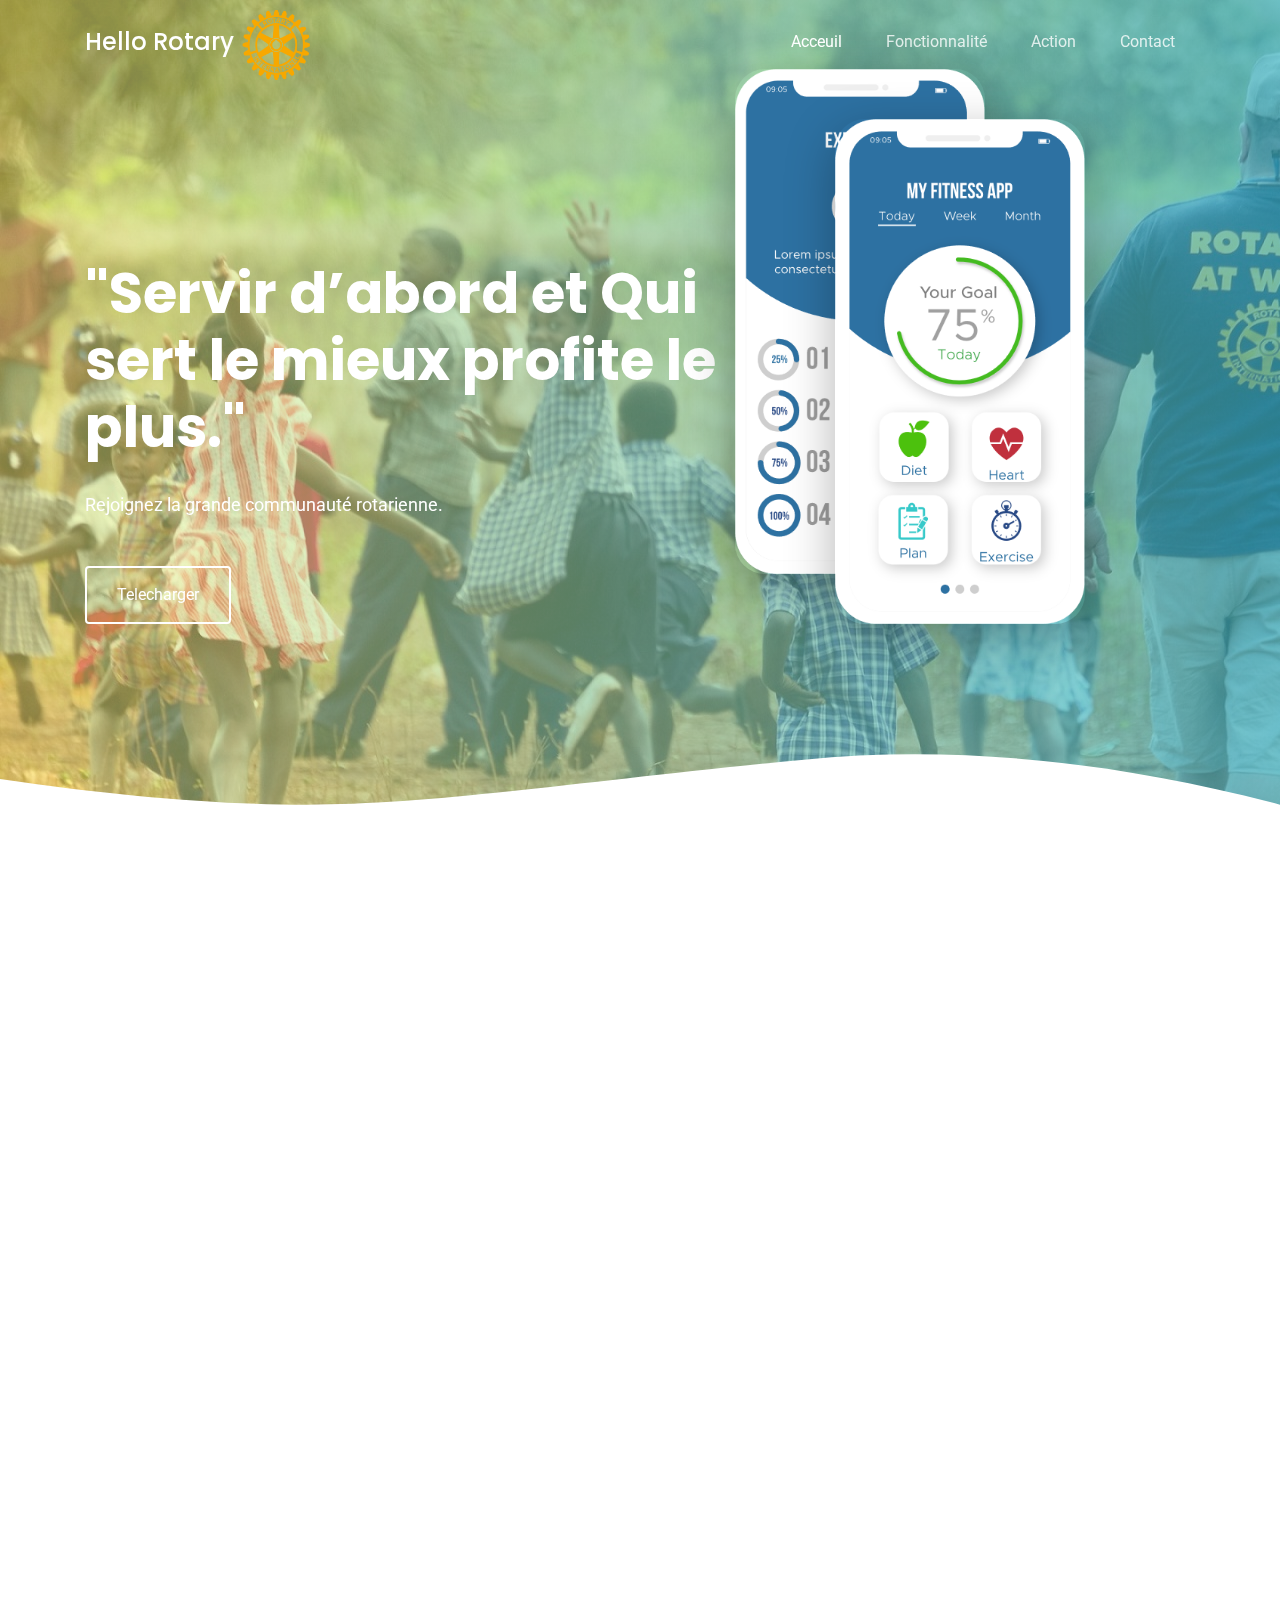
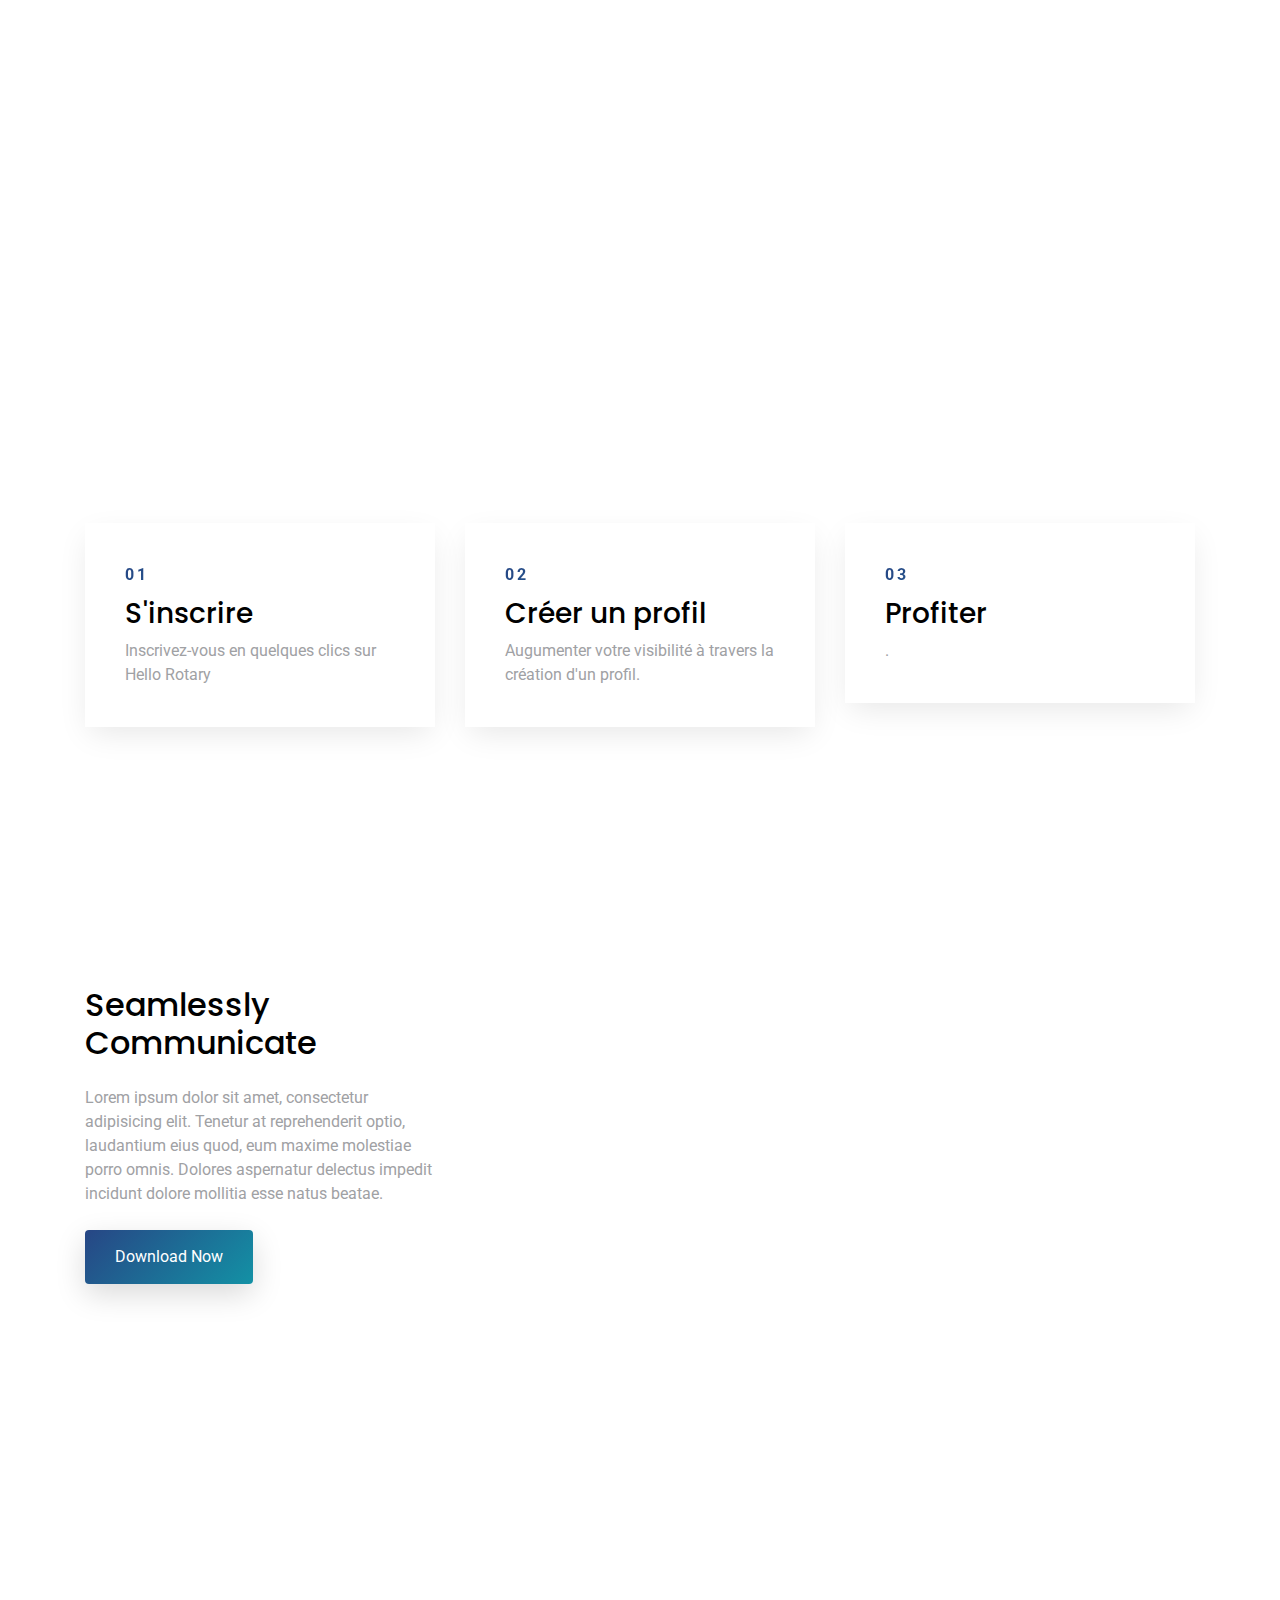
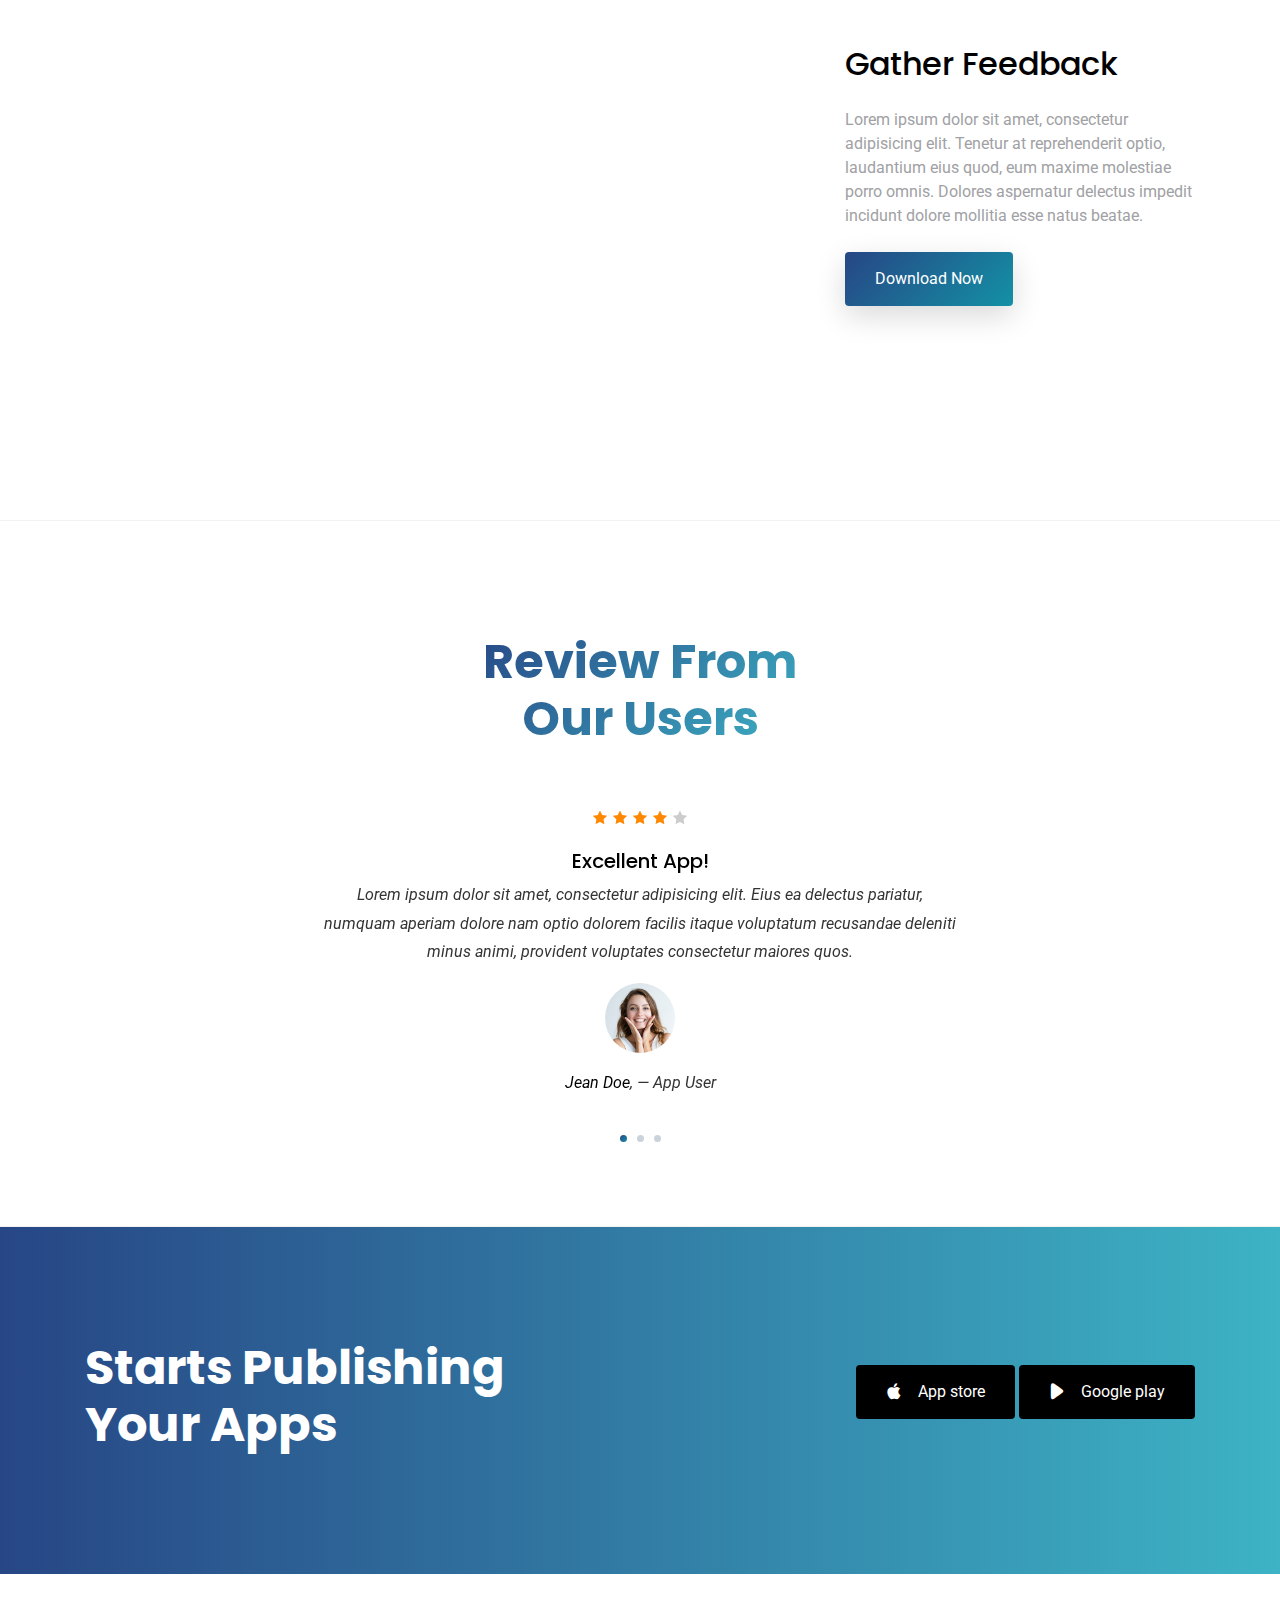
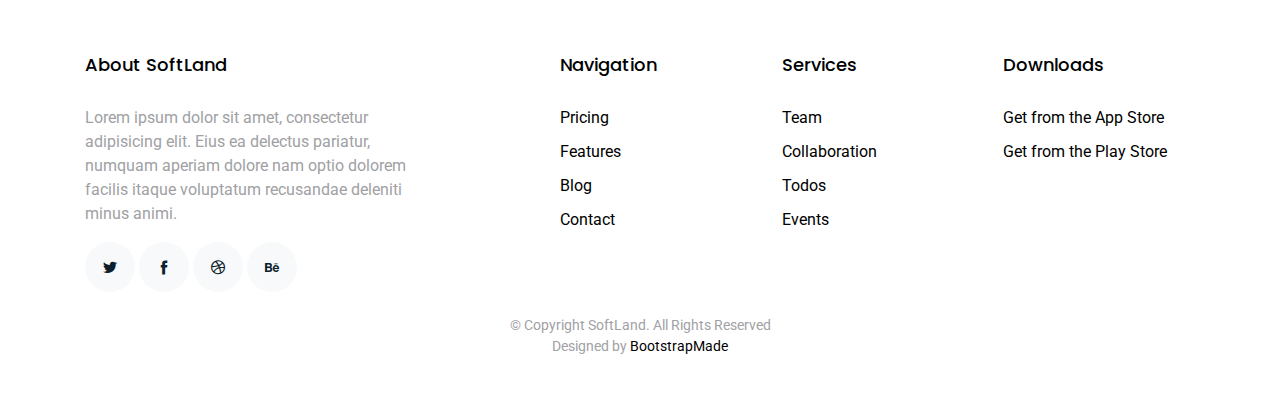
<file: SoftLand-bootstrap-4/index.html>
<!DOCTYPE html>
<html lang="en">

<head>
  <meta charset="utf-8">
  <meta content="width=device-width, initial-scale=1.0" name="viewport">

  <title>Hello! Rotary</title>
  <meta content="" name="description">
  <meta content="" name="keywords">

  <!-- Favicons -->
  <link href="assets/img/favicon.ico" rel="icon">
  <link href="assets/img/apple-touch-icon.png" rel="apple-touch-icon">

  <!-- Google Fonts -->
  <link href="https://fonts.googleapis.com/css?family=Roboto:300,300i,400,400i,500,500i,600,600i,700,700i|Poppins:300,300i,400,400i,500,500i,600,600i,700,700i" rel="stylesheet">

  <!-- Vendor CSS Files -->
  <link href="assets/vendor/bootstrap/css/bootstrap.min.css" rel="stylesheet">
  <link href="assets/vendor/icofont/icofont.min.css" rel="stylesheet">
  <link href="assets/vendor/aos/aos.css" rel="stylesheet">
  <link href="assets/vendor/line-awesome/css/line-awesome.min.css" rel="stylesheet">
  <link href="assets/vendor/owl.carousel/assets/owl.carousel.min.css" rel="stylesheet">

  <!-- Template Main CSS File -->
  <link href="assets/css/style.css" rel="stylesheet">
</head>

<body>

  <!-- ======= Mobile Menu ======= -->
  <div class="site-mobile-menu site-navbar-target">
    <div class="site-mobile-menu-header">
      <div class="site-mobile-menu-close mt-3">
        <span class="icofont-close js-menu-toggle"></span>
      </div>
    </div>
    <div class="site-mobile-menu-body"></div>
  </div>

  <!-- ======= Header ======= -->
  <header class="site-navbar js-sticky-header site-navbar-target" role="banner">

    <div class="container">
      <div class="row align-items-center">
        
    <div class="col-6 col-lg-2">
          <h1 class="mb-0 site-logo"><a href="index.html" class="mb-0">Hello Rotary</a></h1>
        </div>
    <div class="logoro"><img src="assets/img/logo.png" id="logoro"/></div>
        <div class="col-12 col-md-10 d-none d-lg-block">
          <nav class="site-navigation position-relative text-right" role="navigation">

            <ul class="site-menu main-menu js-clone-nav mr-auto d-none d-lg-block">
              <li class="active"><a href="index.html" class="nav-link">Acceuil</a></li>
              <li><a href="features.html" class="nav-link">Fonctionnalité</a></li>
              <li><a href="action.html" class="nav-link">Action</a></li>
              <li><a href="contact.html" class="nav-link">Contact</a></li>
            </ul>
          </nav>
        </div>

            <div class="col-6 d-inline-block d-lg-none ml-md-0 py-3" style="position: relative; top: 3px;">

          <a href="#" class="burger site-menu-toggle js-menu-toggle" data-toggle="collapse" data-target="#main-navbar">
            <span></span>
          </a>
        </div>
      </div>
    </div>

  </header>

  <!-- ======= Hero Section ======= -->
  <section class="hero-section" id="hero">

    <div class="wave">

      <svg width="100%" height="355px" viewBox="0 0 1920 355" version="1.1" xmlns="http://www.w3.org/2000/svg" xmlns:xlink="http://www.w3.org/1999/xlink">
        <g id="Page-1" stroke="none" stroke-width="1" fill="none" fill-rule="evenodd">
          <g id="Apple-TV" transform="translate(0.000000, -402.000000)" fill="#FFFFFF">
            <path d="M0,439.134243 C175.04074,464.89273 327.944386,477.771974 458.710937,477.771974 C654.860765,477.771974 870.645295,442.632362 1205.9828,410.192501 C1429.54114,388.565926 1667.54687,411.092417 1920,477.771974 L1920,757 L1017.15166,757 L0,757 L0,439.134243 Z" id="Path"></path>
          </g>
        </g>
      </svg>

    </div>

    <div class="container">
      <div class="row align-items-center">
        <div class="col-12 hero-text-image">
          <div class="row">
            <div class="col-lg-7 text-center text-lg-left">
              <h1 data-aos="fade-right">"Servir d’abord et Qui sert le mieux profite le plus."</h1>
              <p class="mb-5" data-aos="fade-right" data-aos-delay="100">Rejoignez la grande communauté rotarienne.</p>
              <p data-aos="fade-right" data-aos-delay="200" data-aos-offset="-500"><a href="#" class="btn btn-outline-white">Telecharger</a></p>
            </div>
            <div class="col-lg-5 iphone-wrap">
              <img src="assets/img/phone_1.png" alt="Image" class="phone-1" data-aos="fade-right">
              <img src="assets/img/phone_2.png" alt="Image" class="phone-2" data-aos="fade-right" data-aos-delay="200">
            </div>
          </div>
        </div>
      </div>
    </div>

  </section><!-- End Hero -->

  <main id="main">

    <!-- ======= Home Section ======= -->
    <section class="section">
      <div class="container">

        <div class="row justify-content-center text-center mb-5">
          <div class="col-md-5" data-aos="fade-up">
            <h2 class="section-heading">Gagnez du temps avec Hello Rotary</h2>
          </div>
        </div>

        <div class="row">
          <div class="col-md-4" data-aos="fade-up" data-aos-delay="">
            <div class="feature-1 text-center">
              <div class="wrap-icon icon-1">
                <span class="icon la la-users"></span>
              </div>
              <h3 class="mb-3">Participer à des réunions/activités</h3>
              <p>Prendre part à des activités ou réunions de la communauté.</p>
            </div>
          </div>
          <div class="col-md-4" data-aos="fade-up" data-aos-delay="100">
            <div class="feature-1 text-center">
              <div class="wrap-icon icon-1">
                <span class="icon la la-toggle-on"></span>
              </div>
              <h3 class="mb-3">Communiquer entre rotarien</h3>
              <p>Echanger avec tous les membres de la communauté depuis votre smartphone.</p>
            </div>
          </div>
          <div class="col-md-4" data-aos="fade-up" data-aos-delay="200">
            <div class="feature-1 text-center">
              <div class="wrap-icon icon-1">
                <span class="icon la la-newspaper"></span>
              </div>
              <h3 class="mb-3">Historique des actions menées</h3>
              <p>Parcourir les dernières actions mennées par la communauté.</p>
            </div>
          </div>
        </div>

      </div>
    </section>

    <section class="section">

      <div class="container">
        <div class="row justify-content-center text-center mb-5" data-aos="fade">
          <div class="col-md-6 mb-5">
            <img src="assets/img/undraw_svg_1.svg" alt="Image" class="img-fluid">
          </div>
        </div>

        <div class="row">
          <div class="col-md-4">
            <div class="step">
              <span class="number">01</span>
              <h3>S'inscrire</h3>
              <p>Inscrivez-vous en quelques clics sur Hello Rotary</p>
            </div>
          </div>
          <div class="col-md-4">
            <div class="step">
              <span class="number">02</span>
              <h3>Créer un profil</h3>
              <p>Augumenter votre visibilité à travers la création d'un profil.</p>
            </div>
          </div>
          <div class="col-md-4">
            <div class="step">
              <span class="number">03</span>
              <h3>Profiter </h3>
              <p>.</p>
            </div>
          </div>
        </div>
      </div>

    </section>

    <section class="section">
      <div class="container">
        <div class="row align-items-center">
          <div class="col-md-4 mr-auto">
            <h2 class="mb-4">Seamlessly Communicate</h2>
            <p class="mb-4">Lorem ipsum dolor sit amet, consectetur adipisicing elit. Tenetur at reprehenderit optio,
              laudantium eius quod, eum maxime molestiae porro omnis. Dolores aspernatur delectus impedit incidunt
              dolore mollitia esse natus beatae.</p>
            <p><a href="#" class="btn btn-primary">Download Now</a></p>
          </div>
          <div class="col-md-6" data-aos="fade-left">
            <img src="assets/img/undraw_svg_2.svg" alt="Image" class="img-fluid">
          </div>
        </div>
      </div>
    </section>

    <section class="section">
      <div class="container">
        <div class="row align-items-center">
          <div class="col-md-4 ml-auto order-2">
            <h2 class="mb-4">Gather Feedback</h2>
            <p class="mb-4">Lorem ipsum dolor sit amet, consectetur adipisicing elit. Tenetur at reprehenderit optio,
              laudantium eius quod, eum maxime molestiae porro omnis. Dolores aspernatur delectus impedit incidunt
              dolore mollitia esse natus beatae.</p>
            <p><a href="#" class="btn btn-primary">Download Now</a></p>
          </div>
          <div class="col-md-6" data-aos="fade-right">
            <img src="assets/img/undraw_svg_3.svg" alt="Image" class="img-fluid">
          </div>
        </div>
      </div>
    </section>

    <!-- ======= Testimonials Section ======= -->
    <section class="section border-top border-bottom">
      <div class="container">
        <div class="row justify-content-center text-center mb-5">
          <div class="col-md-4">
            <h2 class="section-heading">Review From Our Users</h2>
          </div>
        </div>
        <div class="row justify-content-center text-center">
          <div class="col-md-7">
            <div class="owl-carousel testimonial-carousel">
              <div class="review text-center">
                <p class="stars">
                  <span class="icofont-star"></span>
                  <span class="icofont-star"></span>
                  <span class="icofont-star"></span>
                  <span class="icofont-star"></span>
                  <span class="icofont-star muted"></span>
                </p>
                <h3>Excellent App!</h3>
                <blockquote>
                  <p>Lorem ipsum dolor sit amet, consectetur adipisicing elit. Eius ea delectus pariatur, numquam
                    aperiam dolore nam optio dolorem facilis itaque voluptatum recusandae deleniti minus animi,
                    provident voluptates consectetur maiores quos.</p>
                </blockquote>

                <p class="review-user">
                  <img src="assets/img/person_1.jpg" alt="Image" class="img-fluid rounded-circle mb-3">
                  <span class="d-block">
                    <span class="text-black">Jean Doe</span>, &mdash; App User
                  </span>
                </p>

              </div>

              <div class="review text-center">
                <p class="stars">
                  <span class="icofont-star"></span>
                  <span class="icofont-star"></span>
                  <span class="icofont-star"></span>
                  <span class="icofont-star"></span>
                  <span class="icofont-star muted"></span>
                </p>
                <h3>This App is easy to use!</h3>
                <blockquote>
                  <p>Lorem ipsum dolor sit amet, consectetur adipisicing elit. Eius ea delectus pariatur, numquam
                    aperiam dolore nam optio dolorem facilis itaque voluptatum recusandae deleniti minus animi,
                    provident voluptates consectetur maiores quos.</p>
                </blockquote>

                <p class="review-user">
                  <img src="assets/img/person_2.jpg" alt="Image" class="img-fluid rounded-circle mb-3">
                  <span class="d-block">
                    <span class="text-black">Johan Smith</span>, &mdash; App User
                  </span>
                </p>

              </div>

              <div class="review text-center">
                <p class="stars">
                  <span class="icofont-star"></span>
                  <span class="icofont-star"></span>
                  <span class="icofont-star"></span>
                  <span class="icofont-star"></span>
                  <span class="icofont-star muted"></span>
                </p>
                <h3>Awesome functionality!</h3>
                <blockquote>
                  <p>Lorem ipsum dolor sit amet, consectetur adipisicing elit. Eius ea delectus pariatur, numquam
                    aperiam dolore nam optio dolorem facilis itaque voluptatum recusandae deleniti minus animi,
                    provident voluptates consectetur maiores quos.</p>
                </blockquote>

                <p class="review-user">
                  <img src="assets/img/person_3.jpg" alt="Image" class="img-fluid rounded-circle mb-3">
                  <span class="d-block">
                    <span class="text-black">Jean Thunberg</span>, &mdash; App User
                  </span>
                </p>

              </div>
            </div>
          </div>
        </div>
      </div>
    </section><!-- End Testimonials Section -->

    <!-- ======= CTA Section ======= -->
    <section class="section cta-section">
      <div class="container">
        <div class="row align-items-center">
          <div class="col-md-6 mr-auto text-center text-md-left mb-5 mb-md-0">
            <h2>Starts Publishing Your Apps</h2>
          </div>
          <div class="col-md-5 text-center text-md-right">
            <p><a href="#" class="btn"><span class="icofont-brand-apple mr-3"></span>App store</a> <a href="#" class="btn"><span class="icofont-ui-play mr-3"></span>Google play</a></p>
          </div>
        </div>
      </div>
    </section><!-- End CTA Section -->

  </main><!-- End #main -->

  <!-- ======= Footer ======= -->
  <footer class="footer" role="contentinfo">
    <div class="container">
      <div class="row">
        <div class="col-md-4 mb-4 mb-md-0">
          <h3>About SoftLand</h3>
          <p>Lorem ipsum dolor sit amet, consectetur adipisicing elit. Eius ea delectus pariatur, numquam aperiam
            dolore nam optio dolorem facilis itaque voluptatum recusandae deleniti minus animi.</p>
          <p class="social">
            <a href="#"><span class="icofont-twitter"></span></a>
            <a href="#"><span class="icofont-facebook"></span></a>
            <a href="#"><span class="icofont-dribbble"></span></a>
            <a href="#"><span class="icofont-behance"></span></a>
          </p>
        </div>
        <div class="col-md-7 ml-auto">
          <div class="row site-section pt-0">
            <div class="col-md-4 mb-4 mb-md-0">
              <h3>Navigation</h3>
              <ul class="list-unstyled">
                <li><a href="#">Pricing</a></li>
                <li><a href="#">Features</a></li>
                <li><a href="#">Blog</a></li>
                <li><a href="#">Contact</a></li>
              </ul>
            </div>
            <div class="col-md-4 mb-4 mb-md-0">
              <h3>Services</h3>
              <ul class="list-unstyled">
                <li><a href="#">Team</a></li>
                <li><a href="#">Collaboration</a></li>
                <li><a href="#">Todos</a></li>
                <li><a href="#">Events</a></li>
              </ul>
            </div>
            <div class="col-md-4 mb-4 mb-md-0">
              <h3>Downloads</h3>
              <ul class="list-unstyled">
                <li><a href="#">Get from the App Store</a></li>
                <li><a href="#">Get from the Play Store</a></li>
              </ul>
            </div>
          </div>
        </div>
      </div>

      <div class="row justify-content-center text-center">
        <div class="col-md-7">
          <p class="copyright">&copy; Copyright SoftLand. All Rights Reserved</p>
          <div class="credits">
            <!--
            All the links in the footer should remain intact.
            You can delete the links only if you purchased the pro version.
            Licensing information: https://bootstrapmade.com/license/
            Purchase the pro version with working PHP/AJAX contact form: https://bootstrapmade.com/buy/?theme=SoftLand
          -->
            Designed by <a href="https://bootstrapmade.com/">BootstrapMade</a>
          </div>
        </div>
      </div>

    </div>
  </footer>

  <a href="#" class="back-to-top"><i class="icofont-simple-up"></i></a>

  <!-- Vendor JS Files -->
  <script src="assets/vendor/jquery/jquery.min.js"></script>
  <script src="assets/vendor/bootstrap/js/bootstrap.bundle.min.js"></script>
  <script src="assets/vendor/jquery.easing/jquery.easing.min.js"></script>
  <script src="assets/vendor/php-email-form/validate.js"></script>
  <script src="assets/vendor/aos/aos.js"></script>
  <script src="assets/vendor/owl.carousel/owl.carousel.min.js"></script>
  <script src="assets/vendor/jquery-sticky/jquery.sticky.js"></script>

  <!-- Template Main JS File -->
  <script src="assets/js/main.js"></script>

</body>

</html>
</file>
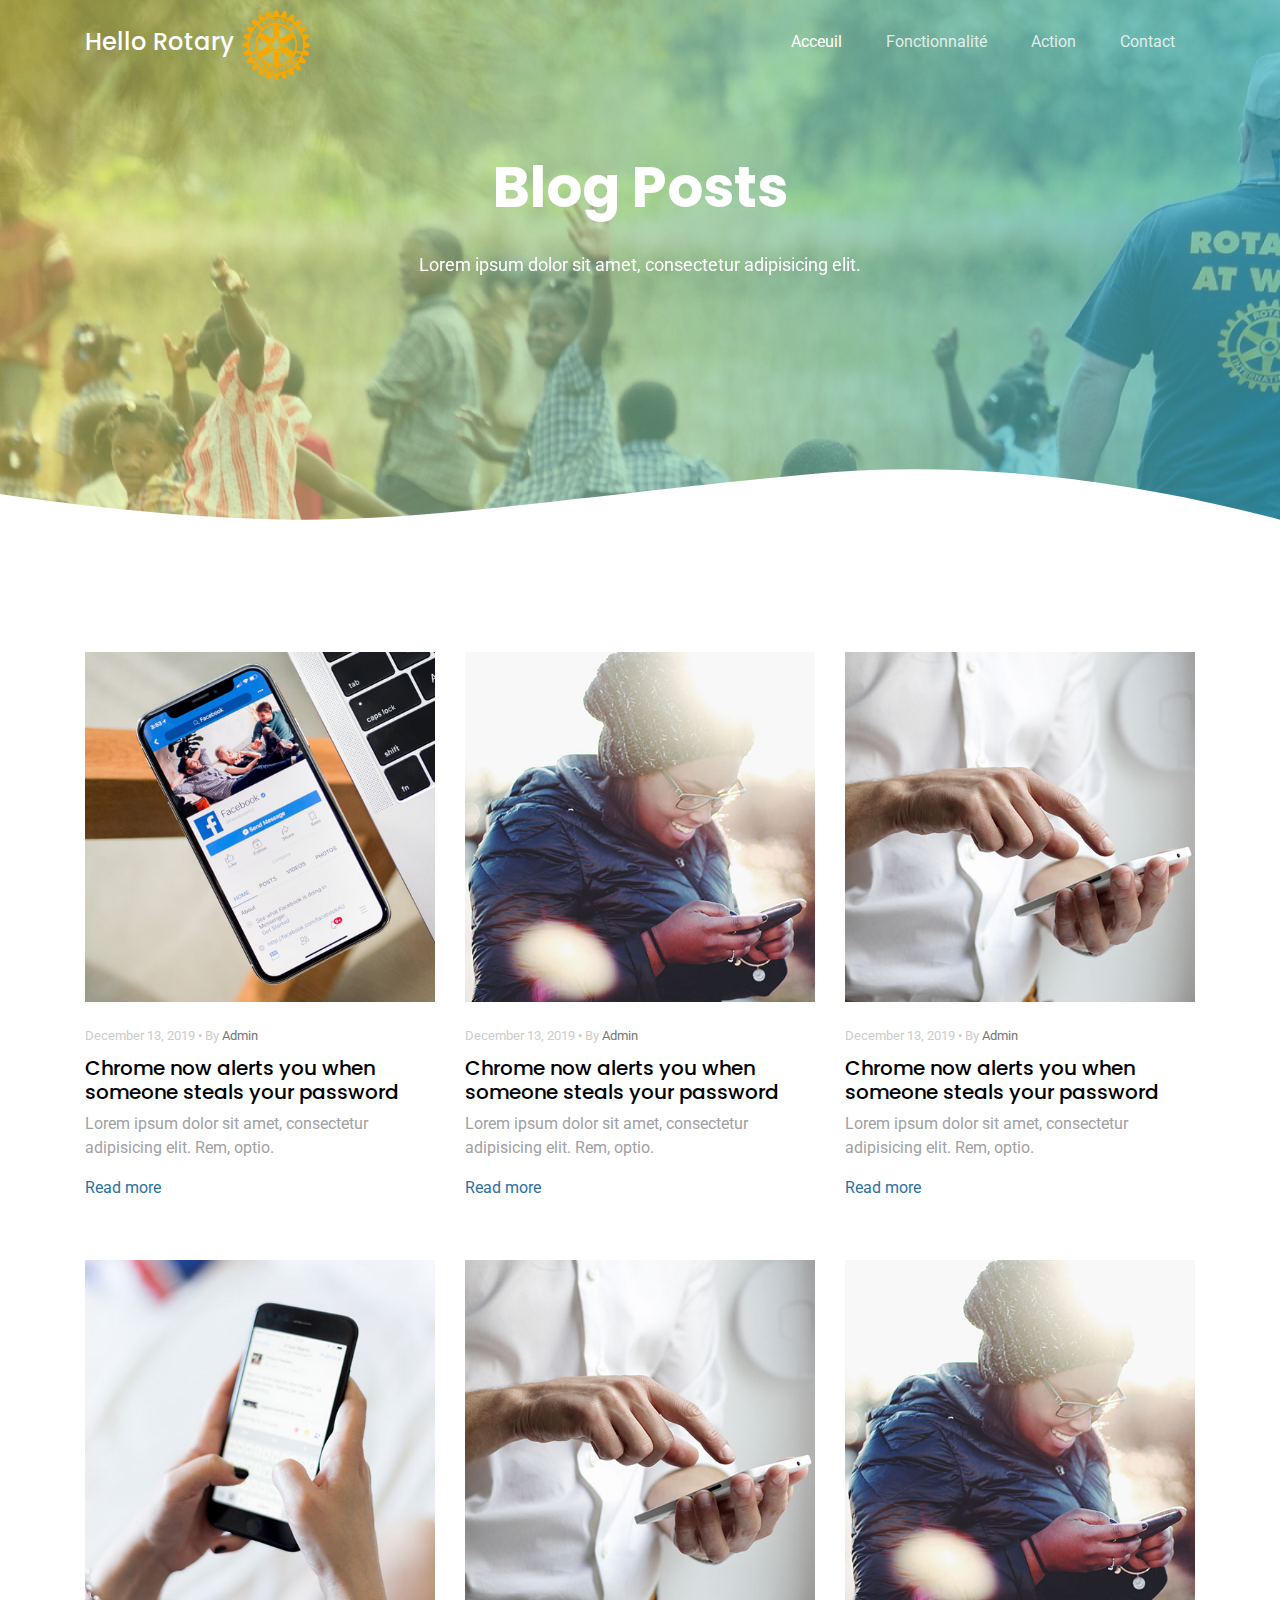
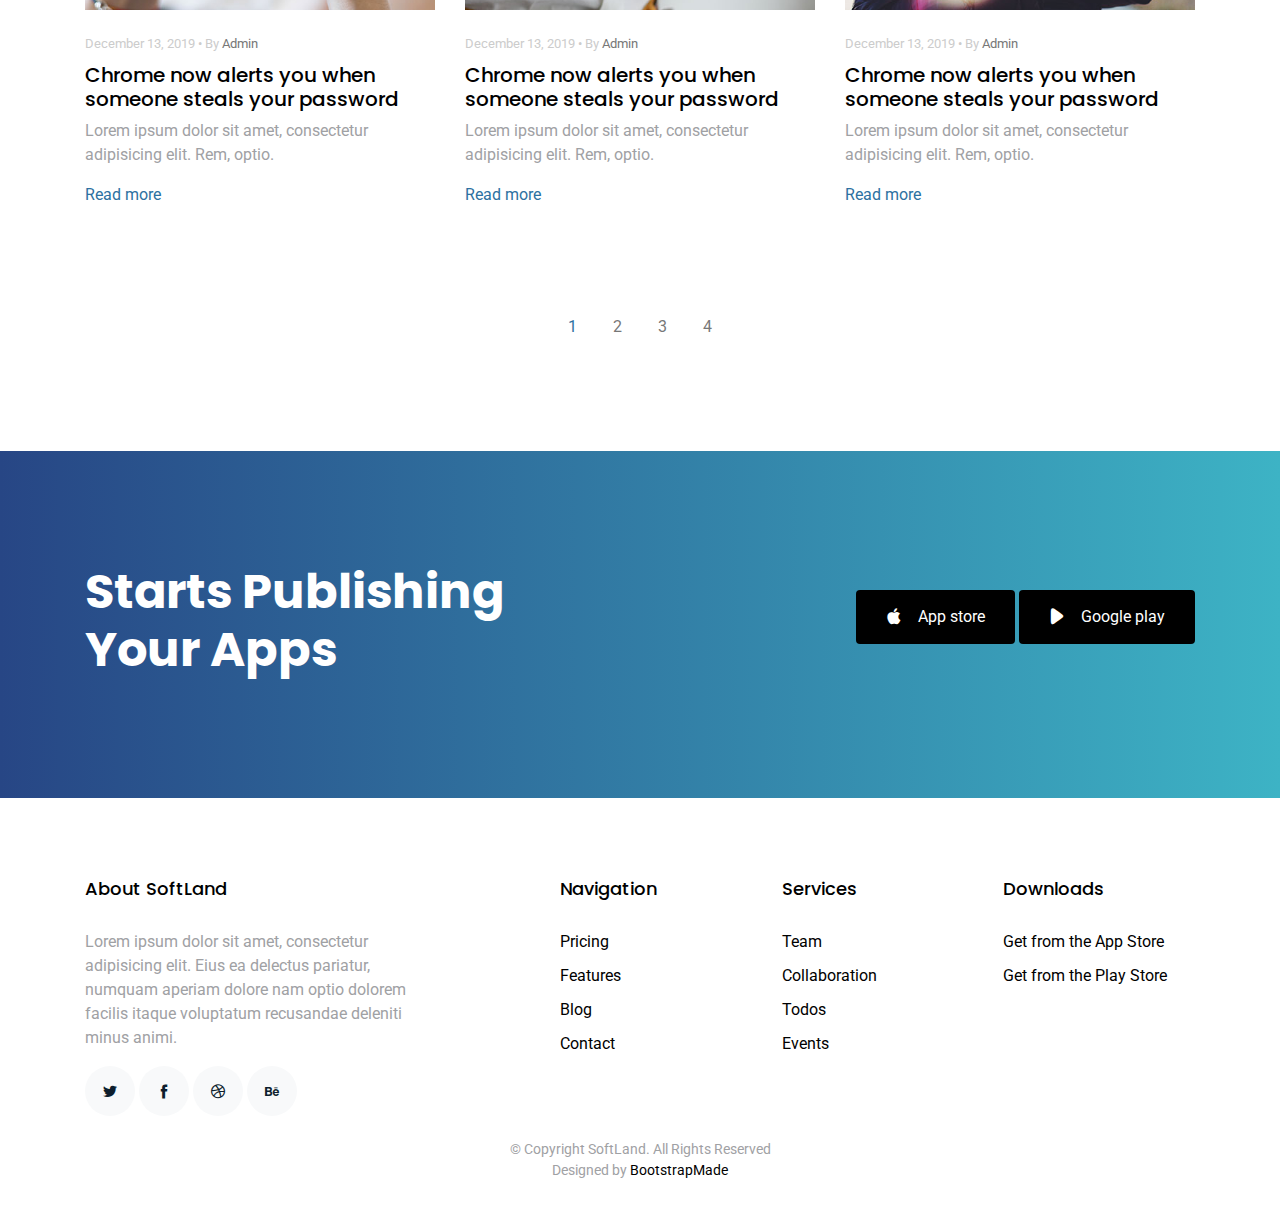
<file: SoftLand-bootstrap-4/action.html>
<!DOCTYPE html>
<html lang="en">

<head>
  <meta charset="utf-8">
  <meta content="width=device-width, initial-scale=1.0" name="viewport">

  <title>Blog - SoftLand Bootstrap Template</title>
  <meta content="" name="description">
  <meta content="" name="keywords">

  <!-- Favicons -->
  <link href="assets/img/favicon.ico" rel="icon">
  <link href="assets/img/apple-touch-icon.png" rel="apple-touch-icon">

  <!-- Google Fonts -->
  <link href="https://fonts.googleapis.com/css?family=Roboto:300,300i,400,400i,500,500i,600,600i,700,700i|Poppins:300,300i,400,400i,500,500i,600,600i,700,700i" rel="stylesheet">

  <!-- Vendor CSS Files -->
  <link href="assets/vendor/bootstrap/css/bootstrap.min.css" rel="stylesheet">
  <link href="assets/vendor/icofont/icofont.min.css" rel="stylesheet">
  <link href="assets/vendor/aos/aos.css" rel="stylesheet">
  <link href="assets/vendor/line-awesome/css/line-awesome.min.css" rel="stylesheet">
  <link href="assets/vendor/owl.carousel/assets/owl.carousel.min.css" rel="stylesheet">

  <!-- Template Main CSS File -->
  <link href="assets/css/style.css" rel="stylesheet">

  <!-- =======================================================
  * Template Name: SoftLand - v2.2.1
  * Template URL: https://bootstrapmade.com/softland-bootstrap-app-landing-page-template/
  * Author: BootstrapMade.com
  * License: https://bootstrapmade.com/license/
  ======================================================== -->
</head>

<body>

  <!-- ======= Mobile Menu ======= -->
  <div class="site-mobile-menu site-navbar-target">
    <div class="site-mobile-menu-header">
      <div class="site-mobile-menu-close mt-3">
        <span class="icofont-close js-menu-toggle"></span>
      </div>
    </div>
    <div class="site-mobile-menu-body"></div>
  </div>

  <!-- ======= Header ======= -->
 <header class="site-navbar js-sticky-header site-navbar-target" role="banner">

    <div class="container">
      <div class="row align-items-center">

        <div class="col-6 col-lg-2">
          <h1 class="mb-0 site-logo"><a href="index.html" class="mb-0">Hello Rotary</a></h1>
        </div>
        <div class="logoro"><img src="assets/img/logo.png" id="logoro"/></div>

        <div class="col-12 col-md-10 d-none d-lg-block">
          <nav class="site-navigation position-relative text-right" role="navigation">

            <ul class="site-menu main-menu js-clone-nav mr-auto d-none d-lg-block">
              <li class="active"><a href="index.html" class="nav-link">Acceuil</a></li>
              <li><a href="features.html" class="nav-link">Fonctionnalité</a></li>

              <li>
                <a href="action.html" class="nav-link">Action</a>
              </li>
              <li><a href="contact.html" class="nav-link">Contact</a></li>
            </ul>
          </nav>
        </div>

        <div class="col-6 d-inline-block d-lg-none ml-md-0 py-3" style="position: relative; top: 3px;">

          <a href="#" class="burger site-menu-toggle js-menu-toggle" data-toggle="collapse" data-target="#main-navbar">
            <span></span>
          </a>
        </div>

      </div>
    </div>

  </header>

  <main id="main">

    <!-- ======= Blog Section ======= -->
    <section class="hero-section inner-page">
      <div class="wave">

        <svg width="1920px" height="265px" viewBox="0 0 1920 265" version="1.1" xmlns="http://www.w3.org/2000/svg" xmlns:xlink="http://www.w3.org/1999/xlink">
          <g id="Page-1" stroke="none" stroke-width="1" fill="none" fill-rule="evenodd">
            <g id="Apple-TV" transform="translate(0.000000, -402.000000)" fill="#FFFFFF">
              <path d="M0,439.134243 C175.04074,464.89273 327.944386,477.771974 458.710937,477.771974 C654.860765,477.771974 870.645295,442.632362 1205.9828,410.192501 C1429.54114,388.565926 1667.54687,411.092417 1920,477.771974 L1920,667 L1017.15166,667 L0,667 L0,439.134243 Z" id="Path"></path>
            </g>
          </g>
        </svg>

      </div>

      <div class="container">
        <div class="row align-items-center">
          <div class="col-12">
            <div class="row justify-content-center">
              <div class="col-md-7 text-center hero-text">
                <h1 data-aos="fade-up" data-aos-delay="">Blog Posts</h1>
                <p class="mb-5" data-aos="fade-up" data-aos-delay="100">Lorem ipsum dolor sit amet, consectetur adipisicing elit.</p>
              </div>
            </div>
          </div>
        </div>
      </div>

    </section>

    <section class="section">
      <div class="container">
        <div class="row mb-5">
          <div class="col-md-4">
            <div class="post-entry">
              <a href="blog-single.html" class="d-block mb-4">
                <img src="assets/img/img_1.jpg" alt="Image" class="img-fluid">
              </a>
              <div class="post-text">
                <span class="post-meta">December 13, 2019 &bullet; By <a href="#">Admin</a></span>
                <h3><a href="#">Chrome now alerts you when someone steals your password</a></h3>
                <p>Lorem ipsum dolor sit amet, consectetur adipisicing elit. Rem, optio.</p>
                <p><a href="#" class="readmore">Read more</a></p>
              </div>
            </div>
          </div>
          <div class="col-md-4">
            <div class="post-entry">
              <a href="blog-single.html" class="d-block mb-4">
                <img src="assets/img/img_2.jpg" alt="Image" class="img-fluid">
              </a>
              <div class="post-text">
                <span class="post-meta">December 13, 2019 &bullet; By <a href="#">Admin</a></span>
                <h3><a href="#">Chrome now alerts you when someone steals your password</a></h3>
                <p>Lorem ipsum dolor sit amet, consectetur adipisicing elit. Rem, optio.</p>
                <p><a href="#" class="readmore">Read more</a></p>
              </div>
            </div>
          </div>
          <div class="col-md-4">
            <div class="post-entry">
              <a href="blog-single.html" class="d-block mb-4">
                <img src="assets/img/img_3.jpg" alt="Image" class="img-fluid">
              </a>
              <div class="post-text">
                <span class="post-meta">December 13, 2019 &bullet; By <a href="#">Admin</a></span>
                <h3><a href="#">Chrome now alerts you when someone steals your password</a></h3>
                <p>Lorem ipsum dolor sit amet, consectetur adipisicing elit. Rem, optio.</p>
                <p><a href="#" class="readmore">Read more</a></p>
              </div>
            </div>
          </div>

          <div class="col-md-4">
            <div class="post-entry">
              <a href="blog-single.html" class="d-block mb-4">
                <img src="assets/img/img_4.jpg" alt="Image" class="img-fluid">
              </a>
              <div class="post-text">
                <span class="post-meta">December 13, 2019 &bullet; By <a href="#">Admin</a></span>
                <h3><a href="#">Chrome now alerts you when someone steals your password</a></h3>
                <p>Lorem ipsum dolor sit amet, consectetur adipisicing elit. Rem, optio.</p>
                <p><a href="#" class="readmore">Read more</a></p>
              </div>
            </div>
          </div>
          <div class="col-md-4">
            <div class="post-entry">
              <a href="blog-single.html" class="d-block mb-4">
                <img src="assets/img/img_3.jpg" alt="Image" class="img-fluid">
              </a>
              <div class="post-text">
                <span class="post-meta">December 13, 2019 &bullet; By <a href="#">Admin</a></span>
                <h3><a href="#">Chrome now alerts you when someone steals your password</a></h3>
                <p>Lorem ipsum dolor sit amet, consectetur adipisicing elit. Rem, optio.</p>
                <p><a href="#" class="readmore">Read more</a></p>
              </div>
            </div>
          </div>
          <div class="col-md-4">
            <div class="post-entry">
              <a href="blog-single.html" class="d-block mb-4">
                <img src="assets/img/img_2.jpg" alt="Image" class="img-fluid">
              </a>
              <div class="post-text">
                <span class="post-meta">December 13, 2019 &bullet; By <a href="#">Admin</a></span>
                <h3><a href="#">Chrome now alerts you when someone steals your password</a></h3>
                <p>Lorem ipsum dolor sit amet, consectetur adipisicing elit. Rem, optio.</p>
                <p><a href="#" class="readmore">Read more</a></p>
              </div>
            </div>
          </div>

        </div>

        <div class="row">
          <div class="col-12 text-center">
            <span class="p-3 active text-primary">1</span>
            <a href="#" class="p-3">2</a>
            <a href="#" class="p-3">3</a>
            <a href="#" class="p-3">4</a>
          </div>
        </div>
      </div>

    </section>

    <!-- ======= CTA Section ======= -->
    <section class="section cta-section">
      <div class="container">
        <div class="row align-items-center">
          <div class="col-md-6 mr-auto text-center text-md-left mb-5 mb-md-0">
            <h2>Starts Publishing Your Apps</h2>
          </div>
          <div class="col-md-5 text-center text-md-right">
            <p><a href="#" class="btn"><span class="icofont-brand-apple mr-3"></span>App store</a> <a href="#" class="btn"><span class="icofont-ui-play mr-3"></span>Google play</a></p>
          </div>
        </div>
      </div>
    </section><!-- End CTA Section -->

  </main><!-- End #main -->

  <!-- ======= Footer ======= -->
  <footer class="footer" role="contentinfo">
    <div class="container">
      <div class="row">
        <div class="col-md-4 mb-4 mb-md-0">
          <h3>About SoftLand</h3>
          <p>Lorem ipsum dolor sit amet, consectetur adipisicing elit. Eius ea delectus pariatur, numquam aperiam
            dolore nam optio dolorem facilis itaque voluptatum recusandae deleniti minus animi.</p>
          <p class="social">
            <a href="#"><span class="icofont-twitter"></span></a>
            <a href="#"><span class="icofont-facebook"></span></a>
            <a href="#"><span class="icofont-dribbble"></span></a>
            <a href="#"><span class="icofont-behance"></span></a>
          </p>
        </div>
        <div class="col-md-7 ml-auto">
          <div class="row site-section pt-0">
            <div class="col-md-4 mb-4 mb-md-0">
              <h3>Navigation</h3>
              <ul class="list-unstyled">
                <li><a href="#">Pricing</a></li>
                <li><a href="#">Features</a></li>
                <li><a href="#">Blog</a></li>
                <li><a href="#">Contact</a></li>
              </ul>
            </div>
            <div class="col-md-4 mb-4 mb-md-0">
              <h3>Services</h3>
              <ul class="list-unstyled">
                <li><a href="#">Team</a></li>
                <li><a href="#">Collaboration</a></li>
                <li><a href="#">Todos</a></li>
                <li><a href="#">Events</a></li>
              </ul>
            </div>
            <div class="col-md-4 mb-4 mb-md-0">
              <h3>Downloads</h3>
              <ul class="list-unstyled">
                <li><a href="#">Get from the App Store</a></li>
                <li><a href="#">Get from the Play Store</a></li>
              </ul>
            </div>
          </div>
        </div>
      </div>

      <div class="row justify-content-center text-center">
        <div class="col-md-7">
          <p class="copyright">&copy; Copyright SoftLand. All Rights Reserved</p>
          <div class="credits">
            <!--
            All the links in the footer should remain intact.
            You can delete the links only if you purchased the pro version.
            Licensing information: https://bootstrapmade.com/license/
            Purchase the pro version with working PHP/AJAX contact form: https://bootstrapmade.com/buy/?theme=SoftLand
          -->
            Designed by <a href="https://bootstrapmade.com/">BootstrapMade</a>
          </div>
        </div>
      </div>

    </div>
  </footer>

  <a href="#" class="back-to-top"><i class="icofont-simple-up"></i></a>

  <!-- Vendor JS Files -->
  <script src="assets/vendor/jquery/jquery.min.js"></script>
  <script src="assets/vendor/bootstrap/js/bootstrap.bundle.min.js"></script>
  <script src="assets/vendor/jquery.easing/jquery.easing.min.js"></script>
  <script src="assets/vendor/php-email-form/validate.js"></script>
  <script src="assets/vendor/aos/aos.js"></script>
  <script src="assets/vendor/owl.carousel/owl.carousel.min.js"></script>
  <script src="assets/vendor/jquery-sticky/jquery.sticky.js"></script>

  <!-- Template Main JS File -->
  <script src="assets/js/main.js"></script>

</body>

</html>
</file>
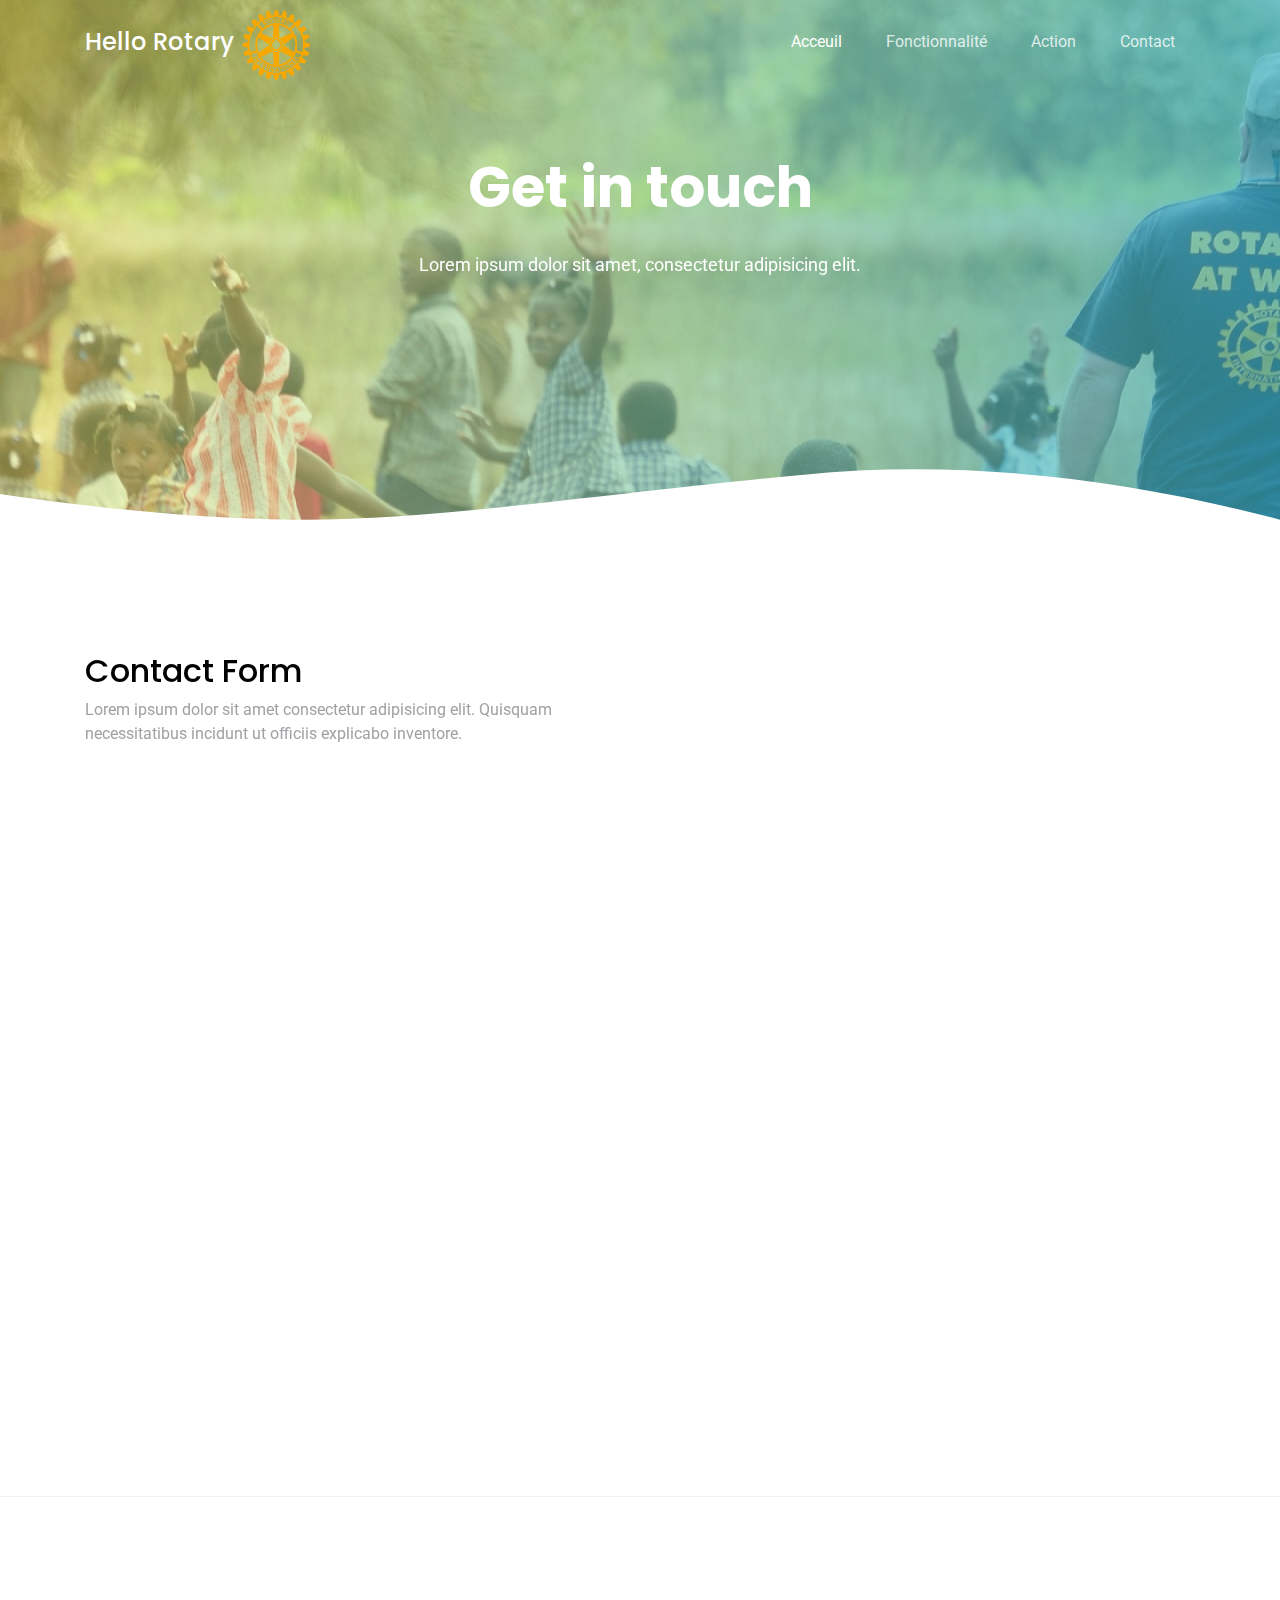
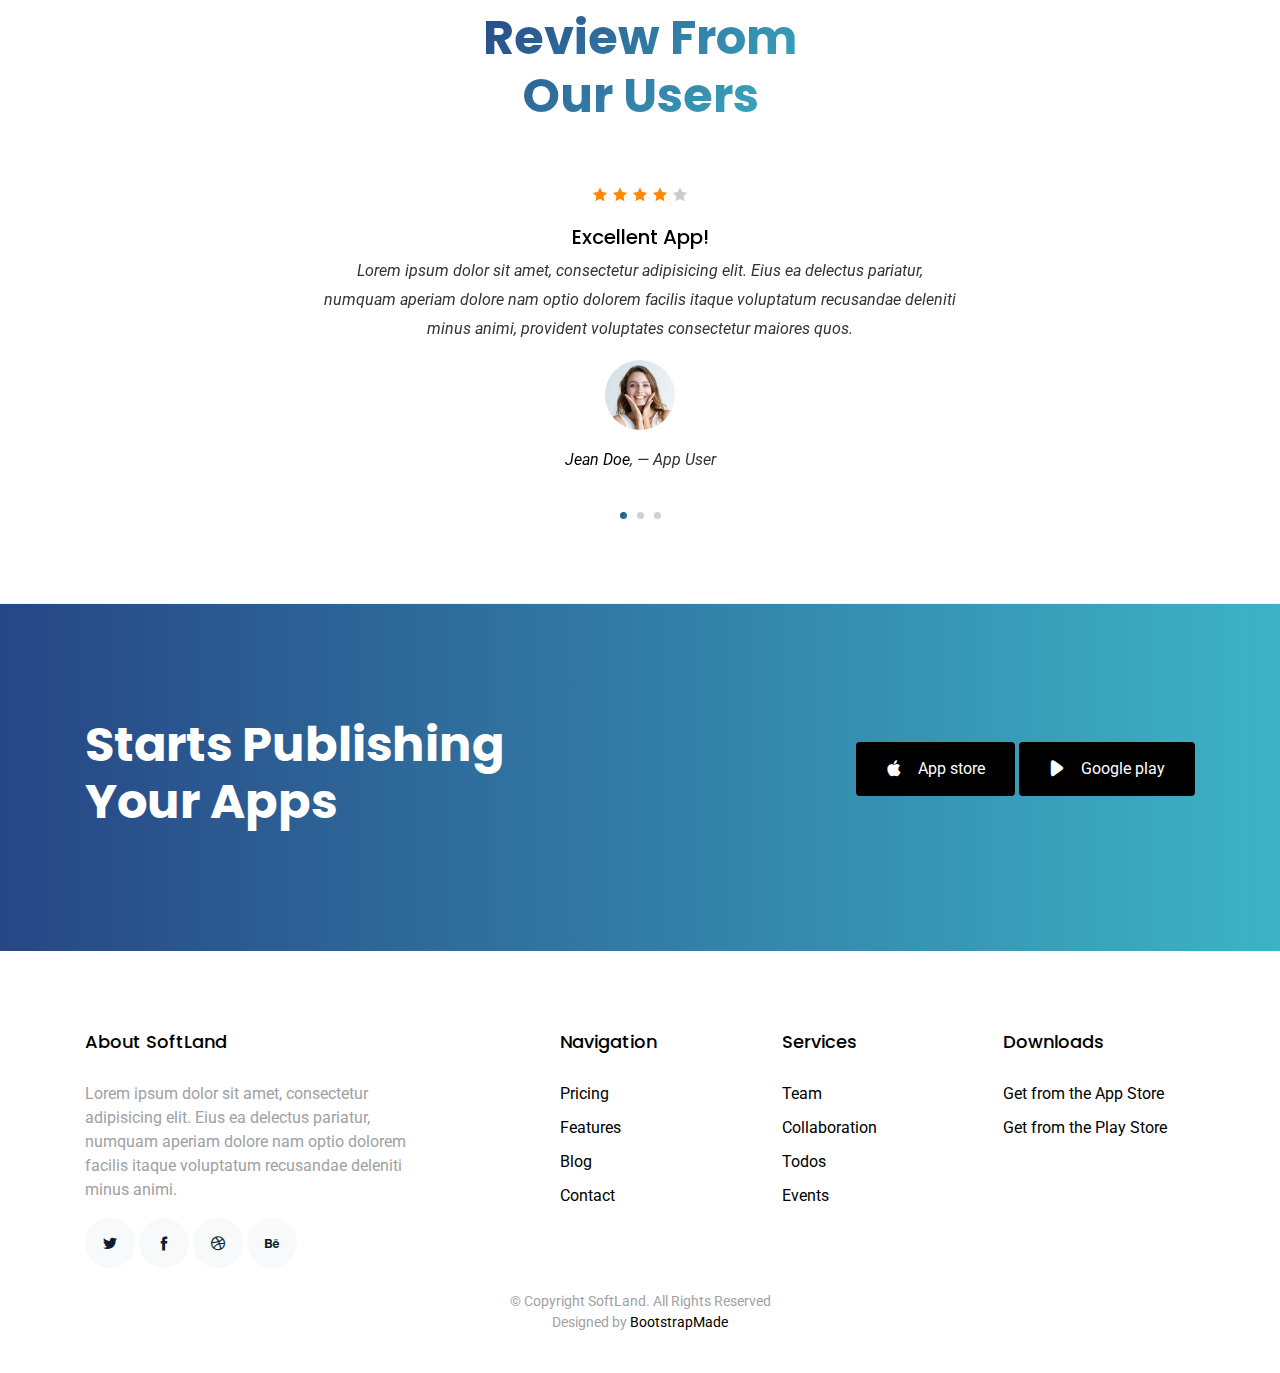
<file: SoftLand-bootstrap-4/contact.html>
<!DOCTYPE html>
<html lang="en">

<head>
  <meta charset="utf-8">
  <meta content="width=device-width, initial-scale=1.0" name="viewport">

  <title>SoftLand Bootstrap Template - Contact</title>
  <meta content="" name="description">
  <meta content="" name="keywords">

  <!-- Favicons -->
  <link href="assets/img/favicon.ico" rel="icon">
  <link href="assets/img/apple-touch-icon.png" rel="apple-touch-icon">

  <!-- Google Fonts -->
  <link href="https://fonts.googleapis.com/css?family=Roboto:300,300i,400,400i,500,500i,600,600i,700,700i|Poppins:300,300i,400,400i,500,500i,600,600i,700,700i" rel="stylesheet">

  <!-- Vendor CSS Files -->
  <link href="assets/vendor/bootstrap/css/bootstrap.min.css" rel="stylesheet">
  <link href="assets/vendor/icofont/icofont.min.css" rel="stylesheet">
  <link href="assets/vendor/aos/aos.css" rel="stylesheet">
  <link href="assets/vendor/line-awesome/css/line-awesome.min.css" rel="stylesheet">
  <link href="assets/vendor/owl.carousel/assets/owl.carousel.min.css" rel="stylesheet">

  <!-- Template Main CSS File -->
  <link href="assets/css/style.css" rel="stylesheet">

  <!-- =======================================================
  * Template Name: SoftLand - v2.2.1
  * Template URL: https://bootstrapmade.com/softland-bootstrap-app-landing-page-template/
  * Author: BootstrapMade.com
  * License: https://bootstrapmade.com/license/
  ======================================================== -->
</head>

<body>

  <!-- ======= Mobile Menu ======= -->
  <div class="site-mobile-menu site-navbar-target">
    <div class="site-mobile-menu-header">
      <div class="site-mobile-menu-close mt-3">
        <span class="icofont-close js-menu-toggle"></span>
      </div>
    </div>
    <div class="site-mobile-menu-body"></div>
  </div>

  <!-- ======= Header ======= -->
   <header class="site-navbar js-sticky-header site-navbar-target" role="banner">

    <div class="container">
      <div class="row align-items-center">

        <div class="col-6 col-lg-2">
          <h1 class="mb-0 site-logo"><a href="index.html" class="mb-0">Hello Rotary</a></h1>
        </div>
        <div class="logoro"><img src="assets/img/logo.png" id="logoro"/></div>

        <div class="col-12 col-md-10 d-none d-lg-block">
          <nav class="site-navigation position-relative text-right" role="navigation">

            <ul class="site-menu main-menu js-clone-nav mr-auto d-none d-lg-block">
              <li class="active"><a href="index.html" class="nav-link">Acceuil</a></li>
              <li><a href="features.html" class="nav-link">Fonctionnalité</a></li>

              <li>
                <a href="action.html" class="nav-link">Action</a>
              </li>
              <li><a href="contact.html" class="nav-link">Contact</a></li>
            </ul>
          </nav>
        </div>

        <div class="col-6 d-inline-block d-lg-none ml-md-0 py-3" style="position: relative; top: 3px;">

          <a href="#" class="burger site-menu-toggle js-menu-toggle" data-toggle="collapse" data-target="#main-navbar">
            <span></span>
          </a>
        </div>

      </div>
    </div>

  </header>

  <main id="main">

    <section class="hero-section inner-page">
      <div class="wave">

        <svg width="1920px" height="265px" viewBox="0 0 1920 265" version="1.1" xmlns="http://www.w3.org/2000/svg" xmlns:xlink="http://www.w3.org/1999/xlink">
          <g id="Page-1" stroke="none" stroke-width="1" fill="none" fill-rule="evenodd">
            <g id="Apple-TV" transform="translate(0.000000, -402.000000)" fill="#FFFFFF">
              <path d="M0,439.134243 C175.04074,464.89273 327.944386,477.771974 458.710937,477.771974 C654.860765,477.771974 870.645295,442.632362 1205.9828,410.192501 C1429.54114,388.565926 1667.54687,411.092417 1920,477.771974 L1920,667 L1017.15166,667 L0,667 L0,439.134243 Z" id="Path"></path>
            </g>
          </g>
        </svg>

      </div>

      <div class="container">
        <div class="row align-items-center">
          <div class="col-12">
            <div class="row justify-content-center">
              <div class="col-md-7 text-center hero-text">
                <h1 data-aos="fade-up" data-aos-delay="">Get in touch</h1>
                <p class="mb-5" data-aos="fade-up" data-aos-delay="100">Lorem ipsum dolor sit amet, consectetur adipisicing elit.</p>
              </div>
            </div>
          </div>
        </div>
      </div>

    </section>

    <section class="section">
      <div class="container">
        <div class="row mb-5 align-items-end">
          <div class="col-md-6" data-aos="fade-up">

            <h2>Contact Form</h2>
            <p class="mb-0">Lorem ipsum dolor sit amet consectetur adipisicing elit. Quisquam necessitatibus incidunt ut officiis explicabo inventore.</p>
          </div>

        </div>

        <div class="row">
          <div class="col-md-4 ml-auto order-2" data-aos="fade-up">
            <ul class="list-unstyled">
              <li class="mb-3">
                <strong class="d-block mb-1">Address</strong>
                <span>203 Fake St. Mountain View, San Francisco, California, USA</span>
              </li>
              <li class="mb-3">
                <strong class="d-block mb-1">Phone</strong>
                <span>+1 232 3235 324</span>
              </li>
              <li class="mb-3">
                <strong class="d-block mb-1">Email</strong>
                <span>youremail@domain.com</span>
              </li>
            </ul>
          </div>

          <div class="col-md-6 mb-5 mb-md-0" data-aos="fade-up">
            <form action="forms/contact.php" method="post" role="form" class="php-email-form">

              <div class="row">
                <div class="col-md-6 form-group">
                  <label for="name">Name</label>
                  <input type="text" name="name" class="form-control" id="name" data-rule="minlen:4" data-msg="Please enter at least 4 chars" />
                  <div class="validate"></div>
                </div>
                <div class="col-md-6 form-group">
                  <label for="name">Email</label>
                  <input type="email" class="form-control" name="email" id="email" data-rule="email" data-msg="Please enter a valid email" />
                  <div class="validate"></div>
                </div>
                <div class="col-md-12 form-group">
                  <label for="name">Subject</label>
                  <input type="text" class="form-control" name="subject" id="subject" data-rule="minlen:4" data-msg="Please enter at least 8 chars of subject" />
                  <div class="validate"></div>
                </div>
                <div class="col-md-12 form-group">
                  <label for="name">Message</label>
                  <textarea class="form-control" name="message" cols="30" rows="10" data-rule="required" data-msg="Please write something for us"></textarea>
                  <div class="validate"></div>
                </div>

                <div class="col-md-12 mb-3">
                  <div class="loading">Loading</div>
                  <div class="error-message"></div>
                  <div class="sent-message">Your message has been sent. Thank you!</div>
                </div>

                <div class="col-md-6 form-group">
                  <input type="submit" class="btn btn-primary d-block w-100" value="Send Message">
                </div>
              </div>

            </form>
          </div>

        </div>
      </div>
    </section>

    <!-- ======= Testimonials Section ======= -->
    <section class="section border-top border-bottom">
      <div class="container">
        <div class="row justify-content-center text-center mb-5">
          <div class="col-md-4">
            <h2 class="section-heading">Review From Our Users</h2>
          </div>
        </div>
        <div class="row justify-content-center text-center">
          <div class="col-md-7">
            <div class="owl-carousel testimonial-carousel">
              <div class="review text-center">
                <p class="stars">
                  <span class="icofont-star"></span>
                  <span class="icofont-star"></span>
                  <span class="icofont-star"></span>
                  <span class="icofont-star"></span>
                  <span class="icofont-star muted"></span>
                </p>
                <h3>Excellent App!</h3>
                <blockquote>
                  <p>Lorem ipsum dolor sit amet, consectetur adipisicing elit. Eius ea delectus pariatur, numquam
                    aperiam dolore nam optio dolorem facilis itaque voluptatum recusandae deleniti minus animi,
                    provident voluptates consectetur maiores quos.</p>
                </blockquote>

                <p class="review-user">
                  <img src="assets/img/person_1.jpg" alt="Image" class="img-fluid rounded-circle mb-3">
                  <span class="d-block">
                    <span class="text-black">Jean Doe</span>, &mdash; App User
                  </span>
                </p>

              </div>

              <div class="review text-center">
                <p class="stars">
                  <span class="icofont-star"></span>
                  <span class="icofont-star"></span>
                  <span class="icofont-star"></span>
                  <span class="icofont-star"></span>
                  <span class="icofont-star muted"></span>
                </p>
                <h3>This App is easy to use!</h3>
                <blockquote>
                  <p>Lorem ipsum dolor sit amet, consectetur adipisicing elit. Eius ea delectus pariatur, numquam
                    aperiam dolore nam optio dolorem facilis itaque voluptatum recusandae deleniti minus animi,
                    provident voluptates consectetur maiores quos.</p>
                </blockquote>

                <p class="review-user">
                  <img src="assets/img/person_2.jpg" alt="Image" class="img-fluid rounded-circle mb-3">
                  <span class="d-block">
                    <span class="text-black">Johan Smith</span>, &mdash; App User
                  </span>
                </p>

              </div>

              <div class="review text-center">
                <p class="stars">
                  <span class="icofont-star"></span>
                  <span class="icofont-star"></span>
                  <span class="icofont-star"></span>
                  <span class="icofont-star"></span>
                  <span class="icofont-star muted"></span>
                </p>
                <h3>Awesome functionality!</h3>
                <blockquote>
                  <p>Lorem ipsum dolor sit amet, consectetur adipisicing elit. Eius ea delectus pariatur, numquam
                    aperiam dolore nam optio dolorem facilis itaque voluptatum recusandae deleniti minus animi,
                    provident voluptates consectetur maiores quos.</p>
                </blockquote>

                <p class="review-user">
                  <img src="assets/img/person_3.jpg" alt="Image" class="img-fluid rounded-circle mb-3">
                  <span class="d-block">
                    <span class="text-black">Jean Thunberg</span>, &mdash; App User
                  </span>
                </p>

              </div>
            </div>
          </div>
        </div>
      </div>
    </section><!-- End Testimonials Section -->

    <!-- ======= CTA Section ======= -->
    <section class="section cta-section">
      <div class="container">
        <div class="row align-items-center">
          <div class="col-md-6 mr-auto text-center text-md-left mb-5 mb-md-0">
            <h2>Starts Publishing Your Apps</h2>
          </div>
          <div class="col-md-5 text-center text-md-right">
            <p><a href="#" class="btn"><span class="icofont-brand-apple mr-3"></span>App store</a> <a href="#" class="btn"><span class="icofont-ui-play mr-3"></span>Google play</a></p>
          </div>
        </div>
      </div>
    </section><!-- End CTA Section -->

  </main><!-- End #main -->

  <!-- ======= Footer ======= -->
  <footer class="footer" role="contentinfo">
    <div class="container">
      <div class="row">
        <div class="col-md-4 mb-4 mb-md-0">
          <h3>About SoftLand</h3>
          <p>Lorem ipsum dolor sit amet, consectetur adipisicing elit. Eius ea delectus pariatur, numquam aperiam
            dolore nam optio dolorem facilis itaque voluptatum recusandae deleniti minus animi.</p>
          <p class="social">
            <a href="#"><span class="icofont-twitter"></span></a>
            <a href="#"><span class="icofont-facebook"></span></a>
            <a href="#"><span class="icofont-dribbble"></span></a>
            <a href="#"><span class="icofont-behance"></span></a>
          </p>
        </div>
        <div class="col-md-7 ml-auto">
          <div class="row site-section pt-0">
            <div class="col-md-4 mb-4 mb-md-0">
              <h3>Navigation</h3>
              <ul class="list-unstyled">
                <li><a href="#">Pricing</a></li>
                <li><a href="#">Features</a></li>
                <li><a href="#">Blog</a></li>
                <li><a href="#">Contact</a></li>
              </ul>
            </div>
            <div class="col-md-4 mb-4 mb-md-0">
              <h3>Services</h3>
              <ul class="list-unstyled">
                <li><a href="#">Team</a></li>
                <li><a href="#">Collaboration</a></li>
                <li><a href="#">Todos</a></li>
                <li><a href="#">Events</a></li>
              </ul>
            </div>
            <div class="col-md-4 mb-4 mb-md-0">
              <h3>Downloads</h3>
              <ul class="list-unstyled">
                <li><a href="#">Get from the App Store</a></li>
                <li><a href="#">Get from the Play Store</a></li>
              </ul>
            </div>
          </div>
        </div>
      </div>

      <div class="row justify-content-center text-center">
        <div class="col-md-7">
          <p class="copyright">&copy; Copyright SoftLand. All Rights Reserved</p>
          <div class="credits">
            <!--
            All the links in the footer should remain intact.
            You can delete the links only if you purchased the pro version.
            Licensing information: https://bootstrapmade.com/license/
            Purchase the pro version with working PHP/AJAX contact form: https://bootstrapmade.com/buy/?theme=SoftLand
          -->
            Designed by <a href="https://bootstrapmade.com/">BootstrapMade</a>
          </div>
        </div>
      </div>

    </div>
  </footer>

  <a href="#" class="back-to-top"><i class="icofont-simple-up"></i></a>

  <!-- Vendor JS Files -->
  <script src="assets/vendor/jquery/jquery.min.js"></script>
  <script src="assets/vendor/bootstrap/js/bootstrap.bundle.min.js"></script>
  <script src="assets/vendor/jquery.easing/jquery.easing.min.js"></script>
  <script src="assets/vendor/php-email-form/validate.js"></script>
  <script src="assets/vendor/aos/aos.js"></script>
  <script src="assets/vendor/owl.carousel/owl.carousel.min.js"></script>
  <script src="assets/vendor/jquery-sticky/jquery.sticky.js"></script>

  <!-- Template Main JS File -->
  <script src="assets/js/main.js"></script>

</body>

</html>
</file>
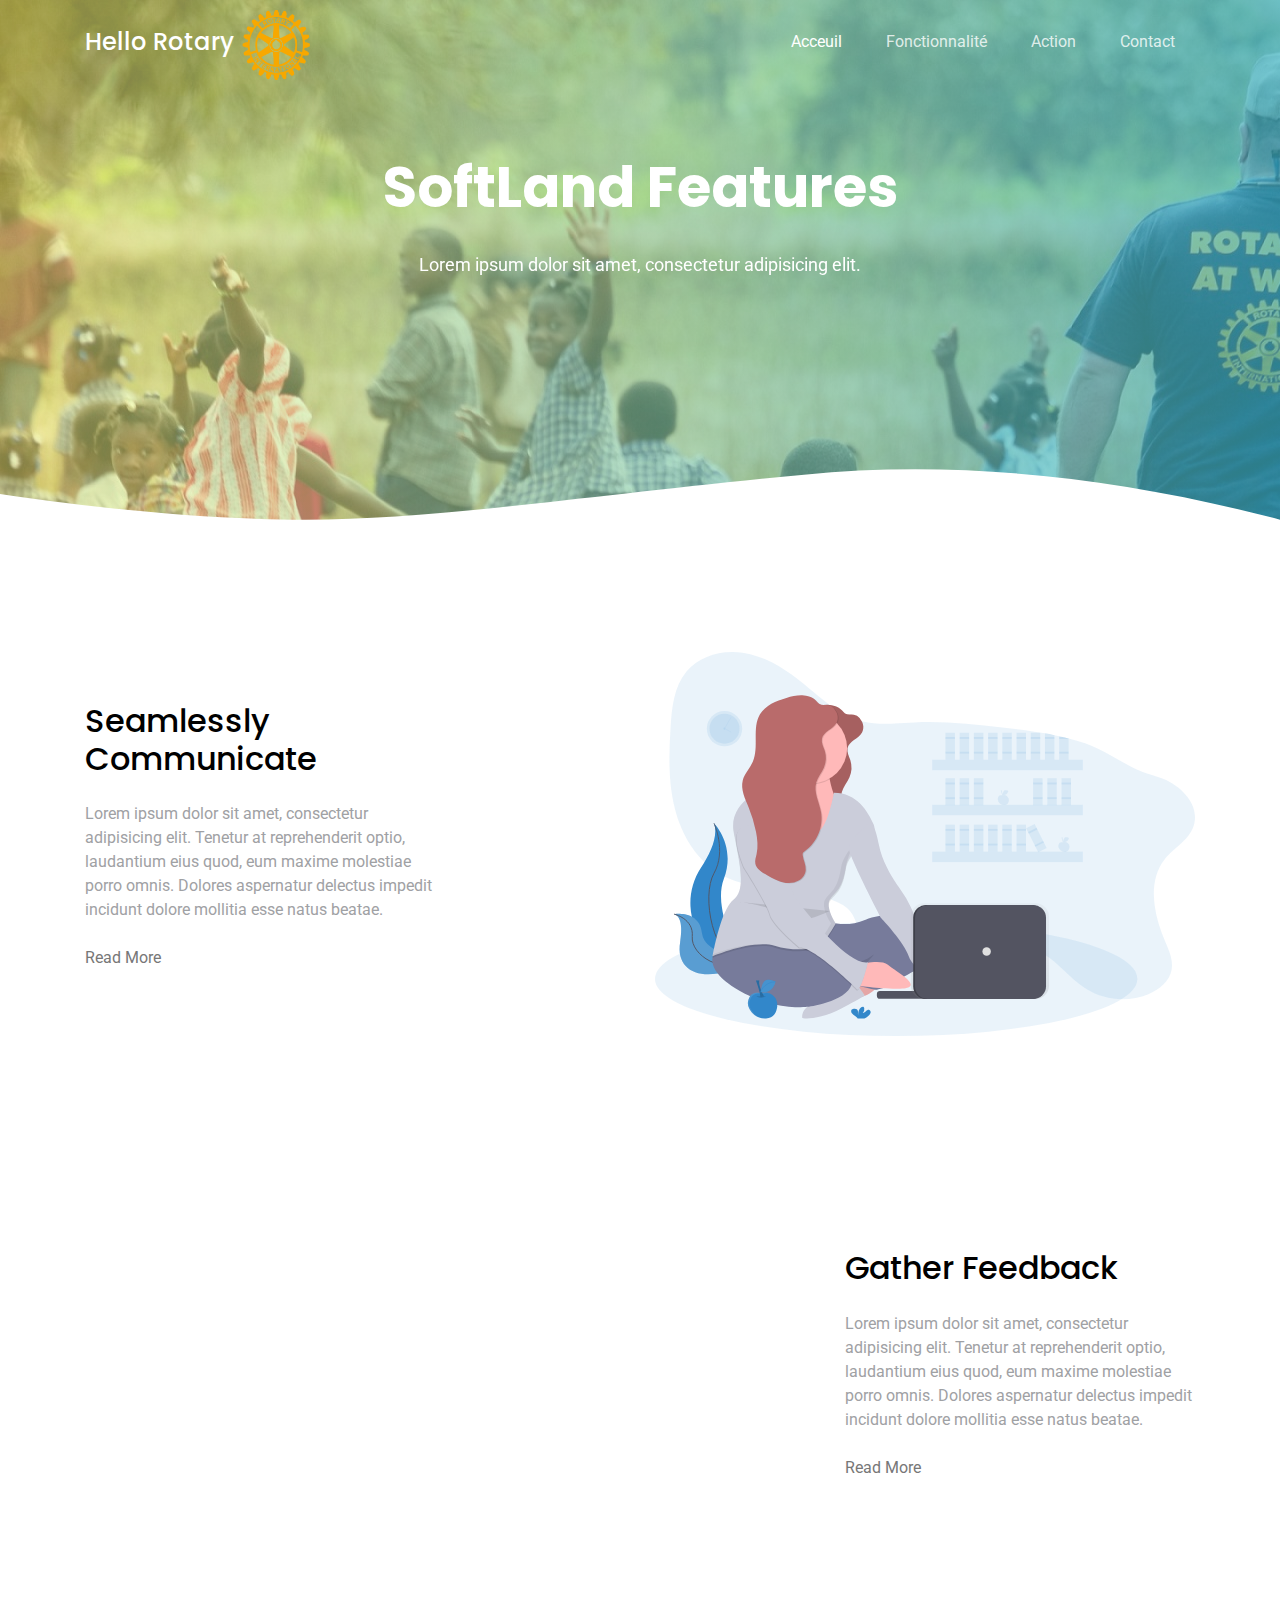
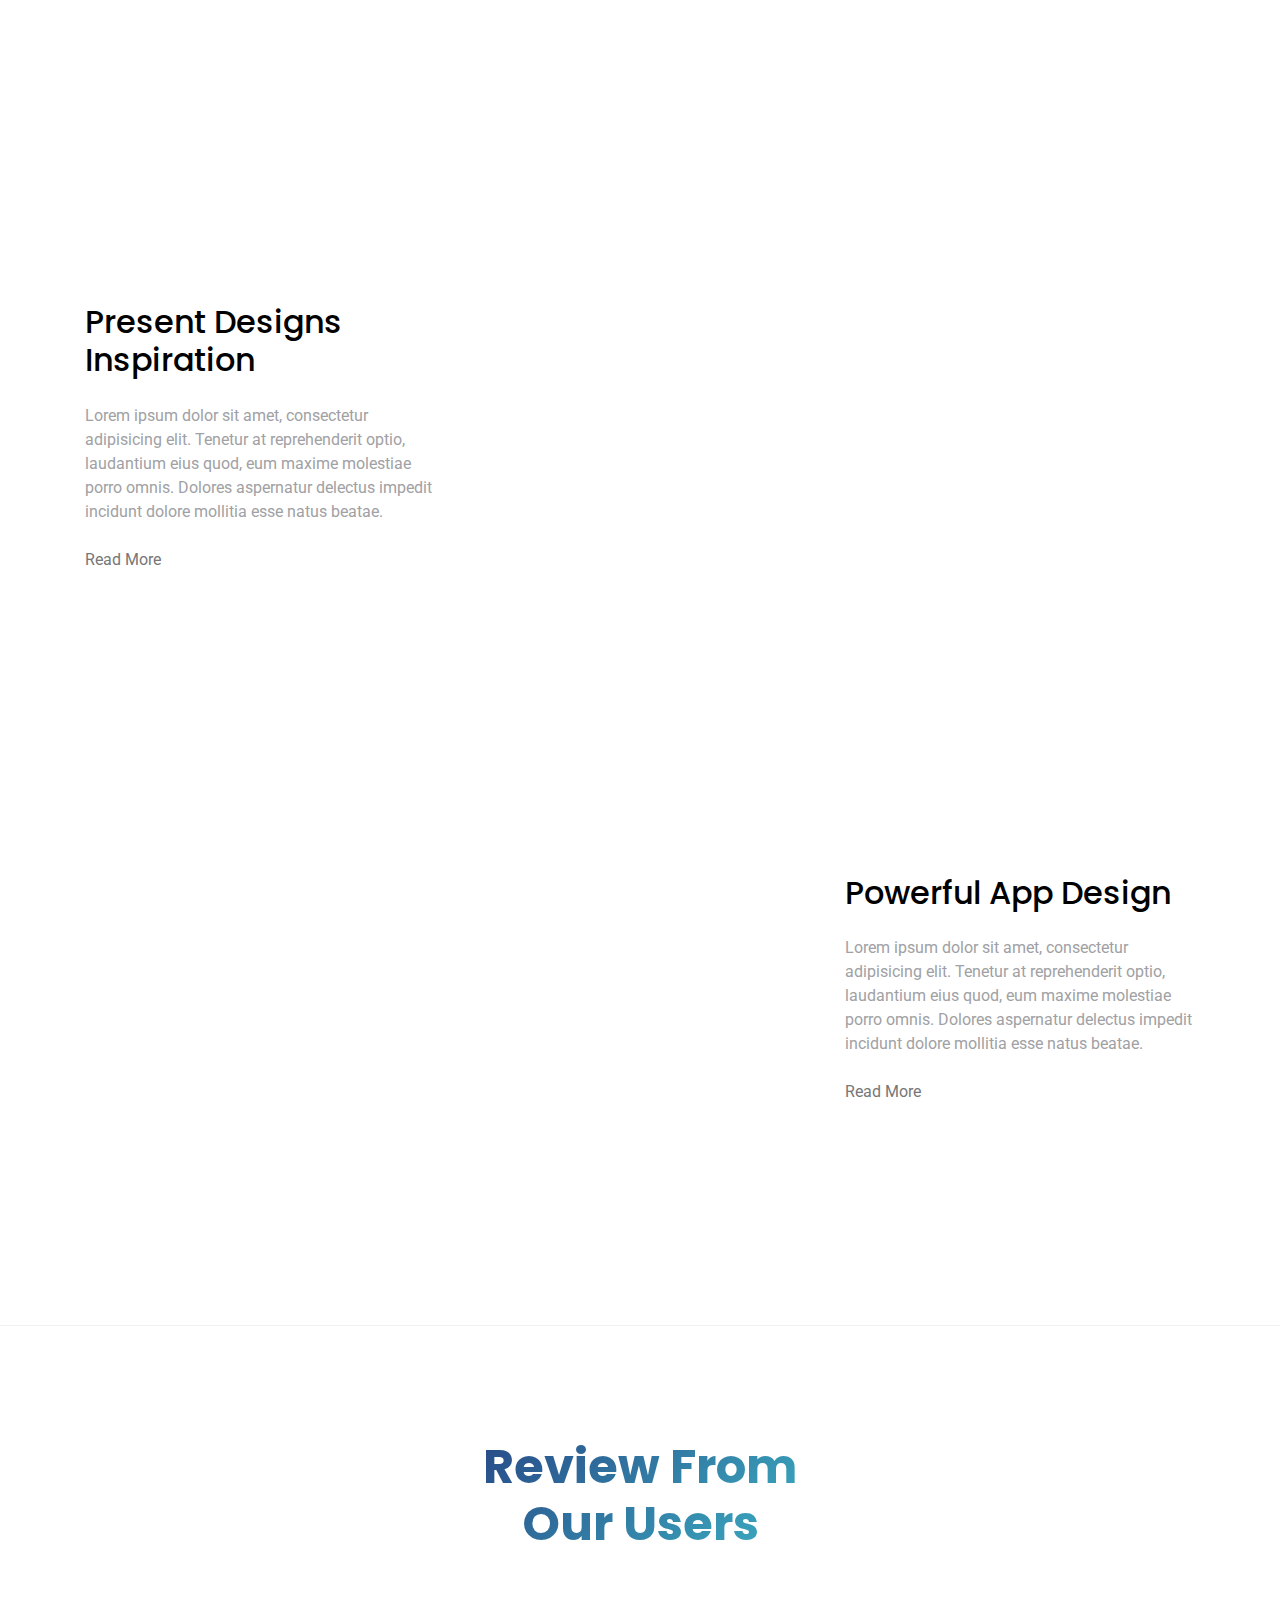
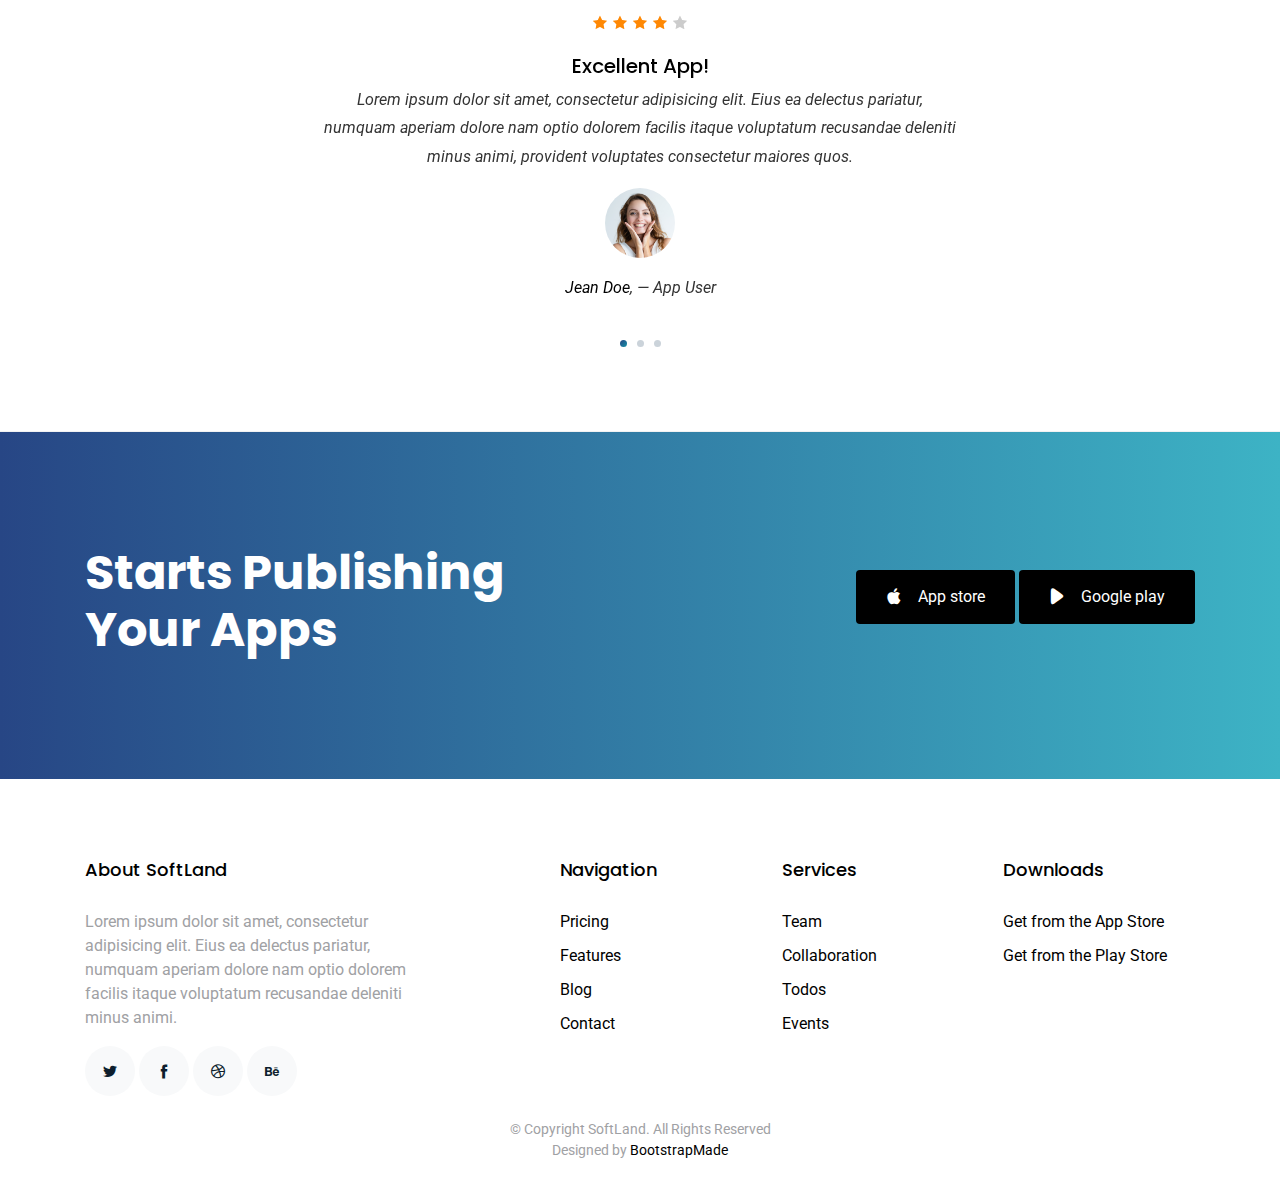
<file: SoftLand-bootstrap-4/features.html>
<!DOCTYPE html>
<html lang="en">

<head>
  <meta charset="utf-8">
  <meta content="width=device-width, initial-scale=1.0" name="viewport">

  <title>SoftLand Bootstrap Template - Features</title>
  <meta content="" name="description">
  <meta content="" name="keywords">

  <!-- Favicons -->
  <link href="assets/img/favicon.ico" rel="icon">
  <link href="assets/img/apple-touch-icon.png" rel="apple-touch-icon">

  <!-- Google Fonts -->
  <link href="https://fonts.googleapis.com/css?family=Roboto:300,300i,400,400i,500,500i,600,600i,700,700i|Poppins:300,300i,400,400i,500,500i,600,600i,700,700i" rel="stylesheet">

  <!-- Vendor CSS Files -->
  <link href="assets/vendor/bootstrap/css/bootstrap.min.css" rel="stylesheet">
  <link href="assets/vendor/icofont/icofont.min.css" rel="stylesheet">
  <link href="assets/vendor/aos/aos.css" rel="stylesheet">
  <link href="assets/vendor/line-awesome/css/line-awesome.min.css" rel="stylesheet">
  <link href="assets/vendor/owl.carousel/assets/owl.carousel.min.css" rel="stylesheet">

  <!-- Template Main CSS File -->
  <link href="assets/css/style.css" rel="stylesheet">
</head>

<body>

  <!-- ======= Mobile Menu ======= -->
  <div class="site-mobile-menu site-navbar-target">
    <div class="site-mobile-menu-header">
      <div class="site-mobile-menu-close mt-3">
        <span class="icofont-close js-menu-toggle"></span>
      </div>
    </div>
    <div class="site-mobile-menu-body"></div>
  </div>

  <!-- ======= Header ======= -->
   <header class="site-navbar js-sticky-header site-navbar-target" role="banner">

    <div class="container">
      <div class="row align-items-center">

        <div class="col-6 col-lg-2">
          <h1 class="mb-0 site-logo"><a href="index.html" class="mb-0">Hello Rotary</a></h1>
        </div>
        <div class="logoro"><img src="assets/img/logo.png" id="logoro"/></div>

        <div class="col-12 col-md-10 d-none d-lg-block">
          <nav class="site-navigation position-relative text-right" role="navigation">

            <ul class="site-menu main-menu js-clone-nav mr-auto d-none d-lg-block">
              <li class="active"><a href="index.html" class="nav-link">Acceuil</a></li>
              <li><a href="features.html" class="nav-link">Fonctionnalité</a></li>

              <li>
                <a href="action.html" class="nav-link">Action</a>
              </li>
              <li><a href="contact.html" class="nav-link">Contact</a></li>
            </ul>
          </nav>
        </div>

        <div class="col-6 d-inline-block d-lg-none ml-md-0 py-3" style="position: relative; top: 3px;">

          <a href="#" class="burger site-menu-toggle js-menu-toggle" data-toggle="collapse" data-target="#main-navbar">
            <span></span>
          </a>
        </div>

      </div>
    </div>

  </header>

  <main id="main">

    <!-- ======= Features Section ======= -->

    <section class="hero-section inner-page">
      <div class="wave">

        <svg width="1920px" height="265px" viewBox="0 0 1920 265" version="1.1" xmlns="http://www.w3.org/2000/svg" xmlns:xlink="http://www.w3.org/1999/xlink">
          <g id="Page-1" stroke="none" stroke-width="1" fill="none" fill-rule="evenodd">
            <g id="Apple-TV" transform="translate(0.000000, -402.000000)" fill="#FFFFFF">
              <path d="M0,439.134243 C175.04074,464.89273 327.944386,477.771974 458.710937,477.771974 C654.860765,477.771974 870.645295,442.632362 1205.9828,410.192501 C1429.54114,388.565926 1667.54687,411.092417 1920,477.771974 L1920,667 L1017.15166,667 L0,667 L0,439.134243 Z" id="Path"></path>
            </g>
          </g>
        </svg>

      </div>

      <div class="container">
        <div class="row align-items-center">
          <div class="col-12">
            <div class="row justify-content-center">
              <div class="col-md-7 text-center hero-text">
                <h1 data-aos="fade-up" data-aos-delay="">SoftLand Features</h1>
                <p class="mb-5" data-aos="fade-up" data-aos-delay="100">Lorem ipsum dolor sit amet, consectetur adipisicing elit.</p>
              </div>
            </div>
          </div>
        </div>
      </div>

    </section>

    <section class="section pb-0">
      <div class="container">
        <div class="row align-items-center">
          <div class="col-md-4 mr-auto">
            <h2 class="mb-4">Seamlessly Communicate</h2>
            <p class="mb-4">Lorem ipsum dolor sit amet, consectetur adipisicing elit. Tenetur at reprehenderit optio, laudantium eius quod, eum maxime molestiae porro omnis. Dolores aspernatur delectus impedit incidunt dolore mollitia esse natus beatae.</p>
            <p><a href="#">Read More</a></p>
          </div>
          <div class="col-md-6" data-aos="fade-left">
            <img src="assets/img/undraw_svg_2.svg" alt="Image" class="img-fluid">
          </div>
        </div>
      </div>
    </section>

    <section class="section">
      <div class="container">
        <div class="row align-items-center">
          <div class="col-md-4 ml-auto order-2">
            <h2 class="mb-4">Gather Feedback</h2>
            <p class="mb-4">Lorem ipsum dolor sit amet, consectetur adipisicing elit. Tenetur at reprehenderit optio, laudantium eius quod, eum maxime molestiae porro omnis. Dolores aspernatur delectus impedit incidunt dolore mollitia esse natus beatae.</p>
            <p><a href="#">Read More</a></p>
          </div>
          <div class="col-md-6" data-aos="fade-right">
            <img src="assets/img/undraw_svg_3.svg" alt="Image" class="img-fluid">
          </div>
        </div>
      </div>
    </section>

    <section class="section pb-0">
      <div class="container">
        <div class="row align-items-center">
          <div class="col-md-4 mr-auto">
            <h2 class="mb-4">Present Designs Inspiration</h2>
            <p class="mb-4">Lorem ipsum dolor sit amet, consectetur adipisicing elit. Tenetur at reprehenderit optio, laudantium eius quod, eum maxime molestiae porro omnis. Dolores aspernatur delectus impedit incidunt dolore mollitia esse natus beatae.</p>
            <p><a href="#">Read More</a></p>
          </div>
          <div class="col-md-6" data-aos="fade-left">
            <img src="assets/img/undraw_svg_3.svg" alt="Image" class="img-fluid">
          </div>
        </div>
      </div>
    </section>

    <section class="section">
      <div class="container">
        <div class="row align-items-center">
          <div class="col-md-4 ml-auto order-2">
            <h2 class="mb-4">Powerful App Design </h2>
            <p class="mb-4">Lorem ipsum dolor sit amet, consectetur adipisicing elit. Tenetur at reprehenderit optio, laudantium eius quod, eum maxime molestiae porro omnis. Dolores aspernatur delectus impedit incidunt dolore mollitia esse natus beatae.</p>
            <p><a href="#">Read More</a></p>
          </div>
          <div class="col-md-6" data-aos="fade-right">
            <img src="assets/img/undraw_svg_4.svg" alt="Image" class="img-fluid">
          </div>
        </div>
      </div>
    </section>

    <!-- ======= Testimonials Section ======= -->
    <section class="section border-top border-bottom">
      <div class="container">
        <div class="row justify-content-center text-center mb-5">
          <div class="col-md-4">
            <h2 class="section-heading">Review From Our Users</h2>
          </div>
        </div>
        <div class="row justify-content-center text-center">
          <div class="col-md-7">
            <div class="owl-carousel testimonial-carousel">
              <div class="review text-center">
                <p class="stars">
                  <span class="icofont-star"></span>
                  <span class="icofont-star"></span>
                  <span class="icofont-star"></span>
                  <span class="icofont-star"></span>
                  <span class="icofont-star muted"></span>
                </p>
                <h3>Excellent App!</h3>
                <blockquote>
                  <p>Lorem ipsum dolor sit amet, consectetur adipisicing elit. Eius ea delectus pariatur, numquam
                    aperiam dolore nam optio dolorem facilis itaque voluptatum recusandae deleniti minus animi,
                    provident voluptates consectetur maiores quos.</p>
                </blockquote>

                <p class="review-user">
                  <img src="assets/img/person_1.jpg" alt="Image" class="img-fluid rounded-circle mb-3">
                  <span class="d-block">
                    <span class="text-black">Jean Doe</span>, &mdash; App User
                  </span>
                </p>

              </div>

              <div class="review text-center">
                <p class="stars">
                  <span class="icofont-star"></span>
                  <span class="icofont-star"></span>
                  <span class="icofont-star"></span>
                  <span class="icofont-star"></span>
                  <span class="icofont-star muted"></span>
                </p>
                <h3>This App is easy to use!</h3>
                <blockquote>
                  <p>Lorem ipsum dolor sit amet, consectetur adipisicing elit. Eius ea delectus pariatur, numquam
                    aperiam dolore nam optio dolorem facilis itaque voluptatum recusandae deleniti minus animi,
                    provident voluptates consectetur maiores quos.</p>
                </blockquote>

                <p class="review-user">
                  <img src="assets/img/person_2.jpg" alt="Image" class="img-fluid rounded-circle mb-3">
                  <span class="d-block">
                    <span class="text-black">Johan Smith</span>, &mdash; App User
                  </span>
                </p>

              </div>

              <div class="review text-center">
                <p class="stars">
                  <span class="icofont-star"></span>
                  <span class="icofont-star"></span>
                  <span class="icofont-star"></span>
                  <span class="icofont-star"></span>
                  <span class="icofont-star muted"></span>
                </p>
                <h3>Awesome functionality!</h3>
                <blockquote>
                  <p>Lorem ipsum dolor sit amet, consectetur adipisicing elit. Eius ea delectus pariatur, numquam
                    aperiam dolore nam optio dolorem facilis itaque voluptatum recusandae deleniti minus animi,
                    provident voluptates consectetur maiores quos.</p>
                </blockquote>

                <p class="review-user">
                  <img src="assets/img/person_3.jpg" alt="Image" class="img-fluid rounded-circle mb-3">
                  <span class="d-block">
                    <span class="text-black">Jean Thunberg</span>, &mdash; App User
                  </span>
                </p>

              </div>
            </div>
          </div>
        </div>
      </div>
    </section><!-- End Testimonials Section -->

    <!-- ======= CTA Section ======= -->
    <section class="section cta-section">
      <div class="container">
        <div class="row align-items-center">
          <div class="col-md-6 mr-auto text-center text-md-left mb-5 mb-md-0">
            <h2>Starts Publishing Your Apps</h2>
          </div>
          <div class="col-md-5 text-center text-md-right">
            <p><a href="#" class="btn"><span class="icofont-brand-apple mr-3"></span>App store</a> <a href="#" class="btn"><span class="icofont-ui-play mr-3"></span>Google play</a></p>
          </div>
        </div>
      </div>
    </section><!-- End CTA Section -->

  </main><!-- End #main -->

  <!-- ======= Footer ======= -->
  <footer class="footer" role="contentinfo">
    <div class="container">
      <div class="row">
        <div class="col-md-4 mb-4 mb-md-0">
          <h3>About SoftLand</h3>
          <p>Lorem ipsum dolor sit amet, consectetur adipisicing elit. Eius ea delectus pariatur, numquam aperiam
            dolore nam optio dolorem facilis itaque voluptatum recusandae deleniti minus animi.</p>
          <p class="social">
            <a href="#"><span class="icofont-twitter"></span></a>
            <a href="#"><span class="icofont-facebook"></span></a>
            <a href="#"><span class="icofont-dribbble"></span></a>
            <a href="#"><span class="icofont-behance"></span></a>
          </p>
        </div>
        <div class="col-md-7 ml-auto">
          <div class="row site-section pt-0">
            <div class="col-md-4 mb-4 mb-md-0">
              <h3>Navigation</h3>
              <ul class="list-unstyled">
                <li><a href="#">Pricing</a></li>
                <li><a href="#">Features</a></li>
                <li><a href="#">Blog</a></li>
                <li><a href="#">Contact</a></li>
              </ul>
            </div>
            <div class="col-md-4 mb-4 mb-md-0">
              <h3>Services</h3>
              <ul class="list-unstyled">
                <li><a href="#">Team</a></li>
                <li><a href="#">Collaboration</a></li>
                <li><a href="#">Todos</a></li>
                <li><a href="#">Events</a></li>
              </ul>
            </div>
            <div class="col-md-4 mb-4 mb-md-0">
              <h3>Downloads</h3>
              <ul class="list-unstyled">
                <li><a href="#">Get from the App Store</a></li>
                <li><a href="#">Get from the Play Store</a></li>
              </ul>
            </div>
          </div>
        </div>
      </div>

      <div class="row justify-content-center text-center">
        <div class="col-md-7">
          <p class="copyright">&copy; Copyright SoftLand. All Rights Reserved</p>
          <div class="credits">
            <!--
            All the links in the footer should remain intact.
            You can delete the links only if you purchased the pro version.
            Licensing information: https://bootstrapmade.com/license/
            Purchase the pro version with working PHP/AJAX contact form: https://bootstrapmade.com/buy/?theme=SoftLand
          -->
            Designed by <a href="https://bootstrapmade.com/">BootstrapMade</a>
          </div>
        </div>
      </div>

    </div>
  </footer>

  <a href="#" class="back-to-top"><i class="icofont-simple-up"></i></a>

  <!-- Vendor JS Files -->
  <script src="assets/vendor/jquery/jquery.min.js"></script>
  <script src="assets/vendor/bootstrap/js/bootstrap.bundle.min.js"></script>
  <script src="assets/vendor/jquery.easing/jquery.easing.min.js"></script>
  <script src="assets/vendor/php-email-form/validate.js"></script>
  <script src="assets/vendor/aos/aos.js"></script>
  <script src="assets/vendor/owl.carousel/owl.carousel.min.js"></script>
  <script src="assets/vendor/jquery-sticky/jquery.sticky.js"></script>

  <!-- Template Main JS File -->
  <script src="assets/js/main.js"></script>

</body>

</html>
</file>
<file: SoftLand-bootstrap-4/assets/vendor/line-awesome/css/line-awesome.min.css>
.la,.lab,.lad,.lal,.lar,.las{-moz-osx-font-smoothing:grayscale;-webkit-font-smoothing:antialiased;display:inline-block;font-style:normal;font-variant:normal;text-rendering:auto;line-height:1}.la-lg{font-size:1.33333em;line-height:.75em;vertical-align:-.0667em}.la-xs{font-size:.75em}.la-sm{font-size:.875em}.la-1x{font-size:1em}.la-2x{font-size:2em}.la-3x{font-size:3em}.la-4x{font-size:4em}.la-5x{font-size:5em}.la-6x{font-size:6em}.la-7x{font-size:7em}.la-8x{font-size:8em}.la-9x{font-size:9em}.la-10x{font-size:10em}.la-fw{text-align:center;width:1.25em}.la-ul{list-style-type:none;margin-left:2.5em;padding-left:0}.la-ul>li{position:relative}.la-li{left:-2em;position:absolute;text-align:center;width:2em;line-height:inherit}.la-border{border:solid .08em #eee;border-radius:.1em;padding:.2em .25em .15em}.la-pull-left{float:left}.la-pull-right{float:right}.la.la-pull-left,.lab.la-pull-left,.lal.la-pull-left,.lar.la-pull-left,.las.la-pull-left{margin-right:.3em}.la.la-pull-right,.lab.la-pull-right,.lal.la-pull-right,.lar.la-pull-right,.las.la-pull-right{margin-left:.3em}.la-spin{-webkit-animation:la-spin 2s infinite linear;animation:la-spin 2s infinite linear}.la-pulse{-webkit-animation:la-spin 1s infinite steps(8);animation:la-spin 1s infinite steps(8)}@-webkit-keyframes la-spin{0%{-webkit-transform:rotate(0);transform:rotate(0)}100%{-webkit-transform:rotate(360deg);transform:rotate(360deg)}}@keyframes la-spin{0%{-webkit-transform:rotate(0);transform:rotate(0)}100%{-webkit-transform:rotate(360deg);transform:rotate(360deg)}}.la-rotate-90{-webkit-transform:rotate(90deg);transform:rotate(90deg)}.la-rotate-180{-webkit-transform:rotate(180deg);transform:rotate(180deg)}.la-rotate-270{-webkit-transform:rotate(270deg);transform:rotate(270deg)}.la-flip-horizontal{-webkit-transform:scale(-1,1);transform:scale(-1,1)}.la-flip-vertical{-webkit-transform:scale(1,-1);transform:scale(1,-1)}.la-flip-both,.la-flip-horizontal.la-flip-vertical{-webkit-transform:scale(-1,-1);transform:scale(-1,-1)}:root .la-flip-both,:root .la-flip-horizontal,:root .la-flip-vertical,:root .la-rotate-180,:root .la-rotate-270,:root .la-rotate-90{-webkit-filter:none;filter:none}.la-stack{display:inline-block;height:2em;line-height:2em;position:relative;vertical-align:middle;width:2.5em}.la-stack-1x,.la-stack-2x{left:0;position:absolute;text-align:center;width:100%}.la-stack-1x{line-height:inherit}.la-stack-2x{font-size:2em}.la-inverse{color:#fff}.la-500px:before{content:"\f26e"}.la-accessible-icon:before{content:"\f368"}.la-accusoft:before{content:"\f369"}.la-acquisitions-incorporated:before{content:"\f6af"}.la-ad:before{content:"\f641"}.la-address-book:before{content:"\f2b9"}.la-address-card:before{content:"\f2bb"}.la-adjust:before{content:"\f042"}.la-adn:before{content:"\f170"}.la-adobe:before{content:"\f778"}.la-adversal:before{content:"\f36a"}.la-affiliatetheme:before{content:"\f36b"}.la-air-freshener:before{content:"\f5d0"}.la-airbnb:before{content:"\f834"}.la-algolia:before{content:"\f36c"}.la-align-center:before{content:"\f037"}.la-align-justify:before{content:"\f039"}.la-align-left:before{content:"\f036"}.la-align-right:before{content:"\f038"}.la-alipay:before{content:"\f642"}.la-allergies:before{content:"\f461"}.la-amazon:before{content:"\f270"}.la-amazon-pay:before{content:"\f42c"}.la-ambulance:before{content:"\f0f9"}.la-american-sign-language-interpreting:before{content:"\f2a3"}.la-amilia:before{content:"\f36d"}.la-anchor:before{content:"\f13d"}.la-android:before{content:"\f17b"}.la-angellist:before{content:"\f209"}.la-angle-double-down:before{content:"\f103"}.la-angle-double-left:before{content:"\f100"}.la-angle-double-right:before{content:"\f101"}.la-angle-double-up:before{content:"\f102"}.la-angle-down:before{content:"\f107"}.la-angle-left:before{content:"\f104"}.la-angle-right:before{content:"\f105"}.la-angle-up:before{content:"\f106"}.la-angry:before{content:"\f556"}.la-angrycreative:before{content:"\f36e"}.la-angular:before{content:"\f420"}.la-ankh:before{content:"\f644"}.la-app-store:before{content:"\f36f"}.la-app-store-ios:before{content:"\f370"}.la-apper:before{content:"\f371"}.la-apple:before{content:"\f179"}.la-apple-alt:before{content:"\f5d1"}.la-apple-pay:before{content:"\f415"}.la-archive:before{content:"\f187"}.la-archway:before{content:"\f557"}.la-arrow-alt-circle-down:before{content:"\f358"}.la-arrow-alt-circle-left:before{content:"\f359"}.la-arrow-alt-circle-right:before{content:"\f35a"}.la-arrow-alt-circle-up:before{content:"\f35b"}.la-arrow-circle-down:before{content:"\f0ab"}.la-arrow-circle-left:before{content:"\f0a8"}.la-arrow-circle-right:before{content:"\f0a9"}.la-arrow-circle-up:before{content:"\f0aa"}.la-arrow-down:before{content:"\f063"}.la-arrow-left:before{content:"\f060"}.la-arrow-right:before{content:"\f061"}.la-arrow-up:before{content:"\f062"}.la-arrows-alt:before{content:"\f0b2"}.la-arrows-alt-h:before{content:"\f337"}.la-arrows-alt-v:before{content:"\f338"}.la-artstation:before{content:"\f77a"}.la-assistive-listening-systems:before{content:"\f2a2"}.la-asterisk:before{content:"\f069"}.la-asymmetrik:before{content:"\f372"}.la-at:before{content:"\f1fa"}.la-atlas:before{content:"\f558"}.la-atlassian:before{content:"\f77b"}.la-atom:before{content:"\f5d2"}.la-audible:before{content:"\f373"}.la-audio-description:before{content:"\f29e"}.la-autoprefixer:before{content:"\f41c"}.la-avianex:before{content:"\f374"}.la-aviato:before{content:"\f421"}.la-award:before{content:"\f559"}.la-aws:before{content:"\f375"}.la-baby:before{content:"\f77c"}.la-baby-carriage:before{content:"\f77d"}.la-backspace:before{content:"\f55a"}.la-backward:before{content:"\f04a"}.la-bacon:before{content:"\f7e5"}.la-balance-scale:before{content:"\f24e"}.la-balance-scale-left:before{content:"\f515"}.la-balance-scale-right:before{content:"\f516"}.la-ban:before{content:"\f05e"}.la-band-aid:before{content:"\f462"}.la-bandcamp:before{content:"\f2d5"}.la-barcode:before{content:"\f02a"}.la-bars:before{content:"\f0c9"}.la-baseball-ball:before{content:"\f433"}.la-basketball-ball:before{content:"\f434"}.la-bath:before{content:"\f2cd"}.la-battery-empty:before{content:"\f244"}.la-battery-full:before{content:"\f240"}.la-battery-half:before{content:"\f242"}.la-battery-quarter:before{content:"\f243"}.la-battery-three-quarters:before{content:"\f241"}.la-battle-net:before{content:"\f835"}.la-bed:before{content:"\f236"}.la-beer:before{content:"\f0fc"}.la-behance:before{content:"\f1b4"}.la-behance-square:before{content:"\f1b5"}.la-bell:before{content:"\f0f3"}.la-bell-slash:before{content:"\f1f6"}.la-bezier-curve:before{content:"\f55b"}.la-bible:before{content:"\f647"}.la-bicycle:before{content:"\f206"}.la-biking:before{content:"\f84a"}.la-bimobject:before{content:"\f378"}.la-binoculars:before{content:"\f1e5"}.la-biohazard:before{content:"\f780"}.la-birthday-cake:before{content:"\f1fd"}.la-bitbucket:before{content:"\f171"}.la-bitcoin:before{content:"\f379"}.la-bity:before{content:"\f37a"}.la-black-tie:before{content:"\f27e"}.la-blackberry:before{content:"\f37b"}.la-blender:before{content:"\f517"}.la-blender-phone:before{content:"\f6b6"}.la-blind:before{content:"\f29d"}.la-blog:before{content:"\f781"}.la-blogger:before{content:"\f37c"}.la-blogger-b:before{content:"\f37d"}.la-bluetooth:before{content:"\f293"}.la-bluetooth-b:before{content:"\f294"}.la-bold:before{content:"\f032"}.la-bolt:before{content:"\f0e7"}.la-bomb:before{content:"\f1e2"}.la-bone:before{content:"\f5d7"}.la-bong:before{content:"\f55c"}.la-book:before{content:"\f02d"}.la-book-dead:before{content:"\f6b7"}.la-book-medical:before{content:"\f7e6"}.la-book-open:before{content:"\f518"}.la-book-reader:before{content:"\f5da"}.la-bookmark:before{content:"\f02e"}.la-bootstrap:before{content:"\f836"}.la-border-all:before{content:"\f84c"}.la-border-none:before{content:"\f850"}.la-border-style:before{content:"\f853"}.la-bowling-ball:before{content:"\f436"}.la-box:before{content:"\f466"}.la-box-open:before{content:"\f49e"}.la-boxes:before{content:"\f468"}.la-braille:before{content:"\f2a1"}.la-brain:before{content:"\f5dc"}.la-bread-slice:before{content:"\f7ec"}.la-briefcase:before{content:"\f0b1"}.la-briefcase-medical:before{content:"\f469"}.la-broadcast-tower:before{content:"\f519"}.la-broom:before{content:"\f51a"}.la-brush:before{content:"\f55d"}.la-btc:before{content:"\f15a"}.la-buffer:before{content:"\f837"}.la-bug:before{content:"\f188"}.la-building:before{content:"\f1ad"}.la-bullhorn:before{content:"\f0a1"}.la-bullseye:before{content:"\f140"}.la-burn:before{content:"\f46a"}.la-buromobelexperte:before{content:"\f37f"}.la-bus:before{content:"\f207"}.la-bus-alt:before{content:"\f55e"}.la-business-time:before{content:"\f64a"}.la-buy-n-large:before{content:"\f8a6"}.la-buysellads:before{content:"\f20d"}.la-calculator:before{content:"\f1ec"}.la-calendar:before{content:"\f133"}.la-calendar-alt:before{content:"\f073"}.la-calendar-check:before{content:"\f274"}.la-calendar-day:before{content:"\f783"}.la-calendar-minus:before{content:"\f272"}.la-calendar-plus:before{content:"\f271"}.la-calendar-times:before{content:"\f273"}.la-calendar-week:before{content:"\f784"}.la-camera:before{content:"\f030"}.la-camera-retro:before{content:"\f083"}.la-campground:before{content:"\f6bb"}.la-canadian-maple-leaf:before{content:"\f785"}.la-candy-cane:before{content:"\f786"}.la-cannabis:before{content:"\f55f"}.la-capsules:before{content:"\f46b"}.la-car:before{content:"\f1b9"}.la-car-alt:before{content:"\f5de"}.la-car-battery:before{content:"\f5df"}.la-car-crash:before{content:"\f5e1"}.la-car-side:before{content:"\f5e4"}.la-caret-down:before{content:"\f0d7"}.la-caret-left:before{content:"\f0d9"}.la-caret-right:before{content:"\f0da"}.la-caret-square-down:before{content:"\f150"}.la-caret-square-left:before{content:"\f191"}.la-caret-square-right:before{content:"\f152"}.la-caret-square-up:before{content:"\f151"}.la-caret-up:before{content:"\f0d8"}.la-carrot:before{content:"\f787"}.la-cart-arrow-down:before{content:"\f218"}.la-cart-plus:before{content:"\f217"}.la-cash-register:before{content:"\f788"}.la-cat:before{content:"\f6be"}.la-cc-amazon-pay:before{content:"\f42d"}.la-cc-amex:before{content:"\f1f3"}.la-cc-apple-pay:before{content:"\f416"}.la-cc-diners-club:before{content:"\f24c"}.la-cc-discover:before{content:"\f1f2"}.la-cc-jcb:before{content:"\f24b"}.la-cc-mastercard:before{content:"\f1f1"}.la-cc-paypal:before{content:"\f1f4"}.la-cc-stripe:before{content:"\f1f5"}.la-cc-visa:before{content:"\f1f0"}.la-centercode:before{content:"\f380"}.la-centos:before{content:"\f789"}.la-certificate:before{content:"\f0a3"}.la-chair:before{content:"\f6c0"}.la-chalkboard:before{content:"\f51b"}.la-chalkboard-teacher:before{content:"\f51c"}.la-charging-station:before{content:"\f5e7"}.la-chart-area:before{content:"\f1fe"}.la-chart-bar:before{content:"\f080"}.la-chart-line:before{content:"\f201"}.la-chart-pie:before{content:"\f200"}.la-check:before{content:"\f00c"}.la-check-circle:before{content:"\f058"}.la-check-double:before{content:"\f560"}.la-check-square:before{content:"\f14a"}.la-cheese:before{content:"\f7ef"}.la-chess:before{content:"\f439"}.la-chess-bishop:before{content:"\f43a"}.la-chess-board:before{content:"\f43c"}.la-chess-king:before{content:"\f43f"}.la-chess-knight:before{content:"\f441"}.la-chess-pawn:before{content:"\f443"}.la-chess-queen:before{content:"\f445"}.la-chess-rook:before{content:"\f447"}.la-chevron-circle-down:before{content:"\f13a"}.la-chevron-circle-left:before{content:"\f137"}.la-chevron-circle-right:before{content:"\f138"}.la-chevron-circle-up:before{content:"\f139"}.la-chevron-down:before{content:"\f078"}.la-chevron-left:before{content:"\f053"}.la-chevron-right:before{content:"\f054"}.la-chevron-up:before{content:"\f077"}.la-child:before{content:"\f1ae"}.la-chrome:before{content:"\f268"}.la-chromecast:before{content:"\f838"}.la-church:before{content:"\f51d"}.la-circle:before{content:"\f111"}.la-circle-notch:before{content:"\f1ce"}.la-city:before{content:"\f64f"}.la-clinic-medical:before{content:"\f7f2"}.la-clipboard:before{content:"\f328"}.la-clipboard-check:before{content:"\f46c"}.la-clipboard-list:before{content:"\f46d"}.la-clock:before{content:"\f017"}.la-clone:before{content:"\f24d"}.la-closed-captioning:before{content:"\f20a"}.la-cloud:before{content:"\f0c2"}.la-cloud-download-alt:before{content:"\f381"}.la-cloud-meatball:before{content:"\f73b"}.la-cloud-moon:before{content:"\f6c3"}.la-cloud-moon-rain:before{content:"\f73c"}.la-cloud-rain:before{content:"\f73d"}.la-cloud-showers-heavy:before{content:"\f740"}.la-cloud-sun:before{content:"\f6c4"}.la-cloud-sun-rain:before{content:"\f743"}.la-cloud-upload-alt:before{content:"\f382"}.la-cloudscale:before{content:"\f383"}.la-cloudsmith:before{content:"\f384"}.la-cloudversify:before{content:"\f385"}.la-cocktail:before{content:"\f561"}.la-code:before{content:"\f121"}.la-code-branch:before{content:"\f126"}.la-codepen:before{content:"\f1cb"}.la-codiepie:before{content:"\f284"}.la-coffee:before{content:"\f0f4"}.la-cog:before{content:"\f013"}.la-cogs:before{content:"\f085"}.la-coins:before{content:"\f51e"}.la-columns:before{content:"\f0db"}.la-comment:before{content:"\f075"}.la-comment-alt:before{content:"\f27a"}.la-comment-dollar:before{content:"\f651"}.la-comment-dots:before{content:"\f4ad"}.la-comment-medical:before{content:"\f7f5"}.la-comment-slash:before{content:"\f4b3"}.la-comments:before{content:"\f086"}.la-comments-dollar:before{content:"\f653"}.la-compact-disc:before{content:"\f51f"}.la-compass:before{content:"\f14e"}.la-compress:before{content:"\f066"}.la-compress-arrows-alt:before{content:"\f78c"}.la-concierge-bell:before{content:"\f562"}.la-confluence:before{content:"\f78d"}.la-connectdevelop:before{content:"\f20e"}.la-contao:before{content:"\f26d"}.la-cookie:before{content:"\f563"}.la-cookie-bite:before{content:"\f564"}.la-copy:before{content:"\f0c5"}.la-copyright:before{content:"\f1f9"}.la-cotton-bureau:before{content:"\f89e"}.la-couch:before{content:"\f4b8"}.la-cpanel:before{content:"\f388"}.la-creative-commons:before{content:"\f25e"}.la-creative-commons-by:before{content:"\f4e7"}.la-creative-commons-nc:before{content:"\f4e8"}.la-creative-commons-nc-eu:before{content:"\f4e9"}.la-creative-commons-nc-jp:before{content:"\f4ea"}.la-creative-commons-nd:before{content:"\f4eb"}.la-creative-commons-pd:before{content:"\f4ec"}.la-creative-commons-pd-alt:before{content:"\f4ed"}.la-creative-commons-remix:before{content:"\f4ee"}.la-creative-commons-sa:before{content:"\f4ef"}.la-creative-commons-sampling:before{content:"\f4f0"}.la-creative-commons-sampling-plus:before{content:"\f4f1"}.la-creative-commons-share:before{content:"\f4f2"}.la-creative-commons-zero:before{content:"\f4f3"}.la-credit-card:before{content:"\f09d"}.la-critical-role:before{content:"\f6c9"}.la-crop:before{content:"\f125"}.la-crop-alt:before{content:"\f565"}.la-cross:before{content:"\f654"}.la-crosshairs:before{content:"\f05b"}.la-crow:before{content:"\f520"}.la-crown:before{content:"\f521"}.la-crutch:before{content:"\f7f7"}.la-css3:before{content:"\f13c"}.la-css3-alt:before{content:"\f38b"}.la-cube:before{content:"\f1b2"}.la-cubes:before{content:"\f1b3"}.la-cut:before{content:"\f0c4"}.la-cuttlefish:before{content:"\f38c"}.la-d-and-d:before{content:"\f38d"}.la-d-and-d-beyond:before{content:"\f6ca"}.la-dashcube:before{content:"\f210"}.la-database:before{content:"\f1c0"}.la-deaf:before{content:"\f2a4"}.la-delicious:before{content:"\f1a5"}.la-democrat:before{content:"\f747"}.la-deploydog:before{content:"\f38e"}.la-deskpro:before{content:"\f38f"}.la-desktop:before{content:"\f108"}.la-dev:before{content:"\f6cc"}.la-deviantart:before{content:"\f1bd"}.la-dharmachakra:before{content:"\f655"}.la-dhl:before{content:"\f790"}.la-diagnoses:before{content:"\f470"}.la-diaspora:before{content:"\f791"}.la-dice:before{content:"\f522"}.la-dice-d20:before{content:"\f6cf"}.la-dice-d6:before{content:"\f6d1"}.la-dice-five:before{content:"\f523"}.la-dice-four:before{content:"\f524"}.la-dice-one:before{content:"\f525"}.la-dice-six:before{content:"\f526"}.la-dice-three:before{content:"\f527"}.la-dice-two:before{content:"\f528"}.la-digg:before{content:"\f1a6"}.la-digital-ocean:before{content:"\f391"}.la-digital-tachograph:before{content:"\f566"}.la-directions:before{content:"\f5eb"}.la-discord:before{content:"\f392"}.la-discourse:before{content:"\f393"}.la-divide:before{content:"\f529"}.la-dizzy:before{content:"\f567"}.la-dna:before{content:"\f471"}.la-dochub:before{content:"\f394"}.la-docker:before{content:"\f395"}.la-dog:before{content:"\f6d3"}.la-dollar-sign:before{content:"\f155"}.la-dolly:before{content:"\f472"}.la-dolly-flatbed:before{content:"\f474"}.la-donate:before{content:"\f4b9"}.la-door-closed:before{content:"\f52a"}.la-door-open:before{content:"\f52b"}.la-dot-circle:before{content:"\f192"}.la-dove:before{content:"\f4ba"}.la-download:before{content:"\f019"}.la-draft2digital:before{content:"\f396"}.la-drafting-compass:before{content:"\f568"}.la-dragon:before{content:"\f6d5"}.la-draw-polygon:before{content:"\f5ee"}.la-dribbble:before{content:"\f17d"}.la-dribbble-square:before{content:"\f397"}.la-dropbox:before{content:"\f16b"}.la-drum:before{content:"\f569"}.la-drum-steelpan:before{content:"\f56a"}.la-drumstick-bite:before{content:"\f6d7"}.la-drupal:before{content:"\f1a9"}.la-dumbbell:before{content:"\f44b"}.la-dumpster:before{content:"\f793"}.la-dumpster-fire:before{content:"\f794"}.la-dungeon:before{content:"\f6d9"}.la-dyalog:before{content:"\f399"}.la-earlybirds:before{content:"\f39a"}.la-ebay:before{content:"\f4f4"}.la-edge:before{content:"\f282"}.la-edit:before{content:"\f044"}.la-egg:before{content:"\f7fb"}.la-eject:before{content:"\f052"}.la-elementor:before{content:"\f430"}.la-ellipsis-h:before{content:"\f141"}.la-ellipsis-v:before{content:"\f142"}.la-ello:before{content:"\f5f1"}.la-ember:before{content:"\f423"}.la-empire:before{content:"\f1d1"}.la-envelope:before{content:"\f0e0"}.la-envelope-open:before{content:"\f2b6"}.la-envelope-open-text:before{content:"\f658"}.la-envelope-square:before{content:"\f199"}.la-envira:before{content:"\f299"}.la-equals:before{content:"\f52c"}.la-eraser:before{content:"\f12d"}.la-erlang:before{content:"\f39d"}.la-ethereum:before{content:"\f42e"}.la-ethernet:before{content:"\f796"}.la-etsy:before{content:"\f2d7"}.la-euro-sign:before{content:"\f153"}.la-evernote:before{content:"\f839"}.la-exchange-alt:before{content:"\f362"}.la-exclamation:before{content:"\f12a"}.la-exclamation-circle:before{content:"\f06a"}.la-exclamation-triangle:before{content:"\f071"}.la-expand:before{content:"\f065"}.la-expand-arrows-alt:before{content:"\f31e"}.la-expeditedssl:before{content:"\f23e"}.la-external-link-alt:before{content:"\f35d"}.la-external-link-square-alt:before{content:"\f360"}.la-eye:before{content:"\f06e"}.la-eye-dropper:before{content:"\f1fb"}.la-eye-slash:before{content:"\f070"}.la-facebook:before{content:"\f09a"}.la-facebook-f:before{content:"\f39e"}.la-facebook-messenger:before{content:"\f39f"}.la-facebook-square:before{content:"\f082"}.la-fan:before{content:"\f863"}.la-fantasy-flight-games:before{content:"\f6dc"}.la-fast-backward:before{content:"\f049"}.la-fast-forward:before{content:"\f050"}.la-fax:before{content:"\f1ac"}.la-feather:before{content:"\f52d"}.la-feather-alt:before{content:"\f56b"}.la-fedex:before{content:"\f797"}.la-fedora:before{content:"\f798"}.la-female:before{content:"\f182"}.la-fighter-jet:before{content:"\f0fb"}.la-figma:before{content:"\f799"}.la-file:before{content:"\f15b"}.la-file-alt:before{content:"\f15c"}.la-file-archive:before{content:"\f1c6"}.la-file-audio:before{content:"\f1c7"}.la-file-code:before{content:"\f1c9"}.la-file-contract:before{content:"\f56c"}.la-file-csv:before{content:"\f6dd"}.la-file-download:before{content:"\f56d"}.la-file-excel:before{content:"\f1c3"}.la-file-export:before{content:"\f56e"}.la-file-image:before{content:"\f1c5"}.la-file-import:before{content:"\f56f"}.la-file-invoice:before{content:"\f570"}.la-file-invoice-dollar:before{content:"\f571"}.la-file-medical:before{content:"\f477"}.la-file-medical-alt:before{content:"\f478"}.la-file-pdf:before{content:"\f1c1"}.la-file-powerpoint:before{content:"\f1c4"}.la-file-prescription:before{content:"\f572"}.la-file-signature:before{content:"\f573"}.la-file-upload:before{content:"\f574"}.la-file-video:before{content:"\f1c8"}.la-file-word:before{content:"\f1c2"}.la-fill:before{content:"\f575"}.la-fill-drip:before{content:"\f576"}.la-film:before{content:"\f008"}.la-filter:before{content:"\f0b0"}.la-fingerprint:before{content:"\f577"}.la-fire:before{content:"\f06d"}.la-fire-alt:before{content:"\f7e4"}.la-fire-extinguisher:before{content:"\f134"}.la-firefox:before{content:"\f269"}.la-first-aid:before{content:"\f479"}.la-first-order:before{content:"\f2b0"}.la-first-order-alt:before{content:"\f50a"}.la-firstdraft:before{content:"\f3a1"}.la-fish:before{content:"\f578"}.la-fist-raised:before{content:"\f6de"}.la-flag:before{content:"\f024"}.la-flag-checkered:before{content:"\f11e"}.la-flag-usa:before{content:"\f74d"}.la-flask:before{content:"\f0c3"}.la-flickr:before{content:"\f16e"}.la-flipboard:before{content:"\f44d"}.la-flushed:before{content:"\f579"}.la-fly:before{content:"\f417"}.la-folder:before{content:"\f07b"}.la-folder-minus:before{content:"\f65d"}.la-folder-open:before{content:"\f07c"}.la-folder-plus:before{content:"\f65e"}.la-font:before{content:"\f031"}.la-font-awesome:before{content:"\f2b4"}.la-font-awesome-alt:before{content:"\f35c"}.la-font-awesome-flag:before{content:"\f425"}.la-font-awesome-logo-full:before{content:"\f4e6"}.la-fonticons:before{content:"\f280"}.la-fonticons-fi:before{content:"\f3a2"}.la-football-ball:before{content:"\f44e"}.la-fort-awesome:before{content:"\f286"}.la-fort-awesome-alt:before{content:"\f3a3"}.la-forumbee:before{content:"\f211"}.la-forward:before{content:"\f04e"}.la-foursquare:before{content:"\f180"}.la-free-code-camp:before{content:"\f2c5"}.la-freebsd:before{content:"\f3a4"}.la-frog:before{content:"\f52e"}.la-frown:before{content:"\f119"}.la-frown-open:before{content:"\f57a"}.la-fulcrum:before{content:"\f50b"}.la-funnel-dollar:before{content:"\f662"}.la-futbol:before{content:"\f1e3"}.la-galactic-republic:before{content:"\f50c"}.la-galactic-senate:before{content:"\f50d"}.la-gamepad:before{content:"\f11b"}.la-gas-pump:before{content:"\f52f"}.la-gavel:before{content:"\f0e3"}.la-gem:before{content:"\f3a5"}.la-genderless:before{content:"\f22d"}.la-get-pocket:before{content:"\f265"}.la-gg:before{content:"\f260"}.la-gg-circle:before{content:"\f261"}.la-ghost:before{content:"\f6e2"}.la-gift:before{content:"\f06b"}.la-gifts:before{content:"\f79c"}.la-git:before{content:"\f1d3"}.la-git-alt:before{content:"\f841"}.la-git-square:before{content:"\f1d2"}.la-github:before{content:"\f09b"}.la-github-alt:before{content:"\f113"}.la-github-square:before{content:"\f092"}.la-gitkraken:before{content:"\f3a6"}.la-gitlab:before{content:"\f296"}.la-gitter:before{content:"\f426"}.la-glass-cheers:before{content:"\f79f"}.la-glass-martini:before{content:"\f000"}.la-glass-martini-alt:before{content:"\f57b"}.la-glass-whiskey:before{content:"\f7a0"}.la-glasses:before{content:"\f530"}.la-glide:before{content:"\f2a5"}.la-glide-g:before{content:"\f2a6"}.la-globe:before{content:"\f0ac"}.la-globe-africa:before{content:"\f57c"}.la-globe-americas:before{content:"\f57d"}.la-globe-asia:before{content:"\f57e"}.la-globe-europe:before{content:"\f7a2"}.la-gofore:before{content:"\f3a7"}.la-golf-ball:before{content:"\f450"}.la-goodreads:before{content:"\f3a8"}.la-goodreads-g:before{content:"\f3a9"}.la-google:before{content:"\f1a0"}.la-google-drive:before{content:"\f3aa"}.la-google-play:before{content:"\f3ab"}.la-google-plus:before{content:"\f2b3"}.la-google-plus-g:before{content:"\f0d5"}.la-google-plus-square:before{content:"\f0d4"}.la-google-wallet:before{content:"\f1ee"}.la-gopuram:before{content:"\f664"}.la-graduation-cap:before{content:"\f19d"}.la-gratipay:before{content:"\f184"}.la-grav:before{content:"\f2d6"}.la-greater-than:before{content:"\f531"}.la-greater-than-equal:before{content:"\f532"}.la-grimace:before{content:"\f57f"}.la-grin:before{content:"\f580"}.la-grin-alt:before{content:"\f581"}.la-grin-beam:before{content:"\f582"}.la-grin-beam-sweat:before{content:"\f583"}.la-grin-hearts:before{content:"\f584"}.la-grin-squint:before{content:"\f585"}.la-grin-squint-tears:before{content:"\f586"}.la-grin-stars:before{content:"\f587"}.la-grin-tears:before{content:"\f588"}.la-grin-tongue:before{content:"\f589"}.la-grin-tongue-squint:before{content:"\f58a"}.la-grin-tongue-wink:before{content:"\f58b"}.la-grin-wink:before{content:"\f58c"}.la-grip-horizontal:before{content:"\f58d"}.la-grip-lines:before{content:"\f7a4"}.la-grip-lines-vertical:before{content:"\f7a5"}.la-grip-vertical:before{content:"\f58e"}.la-gripfire:before{content:"\f3ac"}.la-grunt:before{content:"\f3ad"}.la-guitar:before{content:"\f7a6"}.la-gulp:before{content:"\f3ae"}.la-h-square:before{content:"\f0fd"}.la-hacker-news:before{content:"\f1d4"}.la-hacker-news-square:before{content:"\f3af"}.la-hackerrank:before{content:"\f5f7"}.la-hamburger:before{content:"\f805"}.la-hammer:before{content:"\f6e3"}.la-hamsa:before{content:"\f665"}.la-hand-holding:before{content:"\f4bd"}.la-hand-holding-heart:before{content:"\f4be"}.la-hand-holding-usd:before{content:"\f4c0"}.la-hand-lizard:before{content:"\f258"}.la-hand-middle-finger:before{content:"\f806"}.la-hand-paper:before{content:"\f256"}.la-hand-peace:before{content:"\f25b"}.la-hand-point-down:before{content:"\f0a7"}.la-hand-point-left:before{content:"\f0a5"}.la-hand-point-right:before{content:"\f0a4"}.la-hand-point-up:before{content:"\f0a6"}.la-hand-pointer:before{content:"\f25a"}.la-hand-rock:before{content:"\f255"}.la-hand-scissors:before{content:"\f257"}.la-hand-spock:before{content:"\f259"}.la-hands:before{content:"\f4c2"}.la-hands-helping:before{content:"\f4c4"}.la-handshake:before{content:"\f2b5"}.la-hanukiah:before{content:"\f6e6"}.la-hard-hat:before{content:"\f807"}.la-hashtag:before{content:"\f292"}.la-hat-cowboy:before{content:"\f8c0"}.la-hat-cowboy-side:before{content:"\f8c1"}.la-hat-wizard:before{content:"\f6e8"}.la-haykal:before{content:"\f666"}.la-hdd:before{content:"\f0a0"}.la-heading:before{content:"\f1dc"}.la-headphones:before{content:"\f025"}.la-headphones-alt:before{content:"\f58f"}.la-headset:before{content:"\f590"}.la-heart:before{content:"\f004"}.la-heart-broken:before{content:"\f7a9"}.la-heartbeat:before{content:"\f21e"}.la-helicopter:before{content:"\f533"}.la-highlighter:before{content:"\f591"}.la-hiking:before{content:"\f6ec"}.la-hippo:before{content:"\f6ed"}.la-hips:before{content:"\f452"}.la-hire-a-helper:before{content:"\f3b0"}.la-history:before{content:"\f1da"}.la-hockey-puck:before{content:"\f453"}.la-holly-berry:before{content:"\f7aa"}.la-home:before{content:"\f015"}.la-hooli:before{content:"\f427"}.la-hornbill:before{content:"\f592"}.la-horse:before{content:"\f6f0"}.la-horse-head:before{content:"\f7ab"}.la-hospital:before{content:"\f0f8"}.la-hospital-alt:before{content:"\f47d"}.la-hospital-symbol:before{content:"\f47e"}.la-hot-tub:before{content:"\f593"}.la-hotdog:before{content:"\f80f"}.la-hotel:before{content:"\f594"}.la-hotjar:before{content:"\f3b1"}.la-hourglass:before{content:"\f254"}.la-hourglass-end:before{content:"\f253"}.la-hourglass-half:before{content:"\f252"}.la-hourglass-start:before{content:"\f251"}.la-house-damage:before{content:"\f6f1"}.la-houzz:before{content:"\f27c"}.la-hryvnia:before{content:"\f6f2"}.la-html5:before{content:"\f13b"}.la-hubspot:before{content:"\f3b2"}.la-i-cursor:before{content:"\f246"}.la-ice-cream:before{content:"\f810"}.la-icicles:before{content:"\f7ad"}.la-icons:before{content:"\f86d"}.la-id-badge:before{content:"\f2c1"}.la-id-card:before{content:"\f2c2"}.la-id-card-alt:before{content:"\f47f"}.la-igloo:before{content:"\f7ae"}.la-image:before{content:"\f03e"}.la-images:before{content:"\f302"}.la-imdb:before{content:"\f2d8"}.la-inbox:before{content:"\f01c"}.la-indent:before{content:"\f03c"}.la-industry:before{content:"\f275"}.la-infinity:before{content:"\f534"}.la-info:before{content:"\f129"}.la-info-circle:before{content:"\f05a"}.la-instagram:before{content:"\f16d"}.la-intercom:before{content:"\f7af"}.la-internet-explorer:before{content:"\f26b"}.la-invision:before{content:"\f7b0"}.la-ioxhost:before{content:"\f208"}.la-italic:before{content:"\f033"}.la-itch-io:before{content:"\f83a"}.la-itunes:before{content:"\f3b4"}.la-itunes-note:before{content:"\f3b5"}.la-java:before{content:"\f4e4"}.la-jedi:before{content:"\f669"}.la-jedi-order:before{content:"\f50e"}.la-jenkins:before{content:"\f3b6"}.la-jira:before{content:"\f7b1"}.la-joget:before{content:"\f3b7"}.la-joint:before{content:"\f595"}.la-joomla:before{content:"\f1aa"}.la-journal-whills:before{content:"\f66a"}.la-js:before{content:"\f3b8"}.la-js-square:before{content:"\f3b9"}.la-jsfiddle:before{content:"\f1cc"}.la-kaaba:before{content:"\f66b"}.la-kaggle:before{content:"\f5fa"}.la-key:before{content:"\f084"}.la-keybase:before{content:"\f4f5"}.la-keyboard:before{content:"\f11c"}.la-keycdn:before{content:"\f3ba"}.la-khanda:before{content:"\f66d"}.la-kickstarter:before{content:"\f3bb"}.la-kickstarter-k:before{content:"\f3bc"}.la-kiss:before{content:"\f596"}.la-kiss-beam:before{content:"\f597"}.la-kiss-wink-heart:before{content:"\f598"}.la-kiwi-bird:before{content:"\f535"}.la-korvue:before{content:"\f42f"}.la-landmark:before{content:"\f66f"}.la-language:before{content:"\f1ab"}.la-laptop:before{content:"\f109"}.la-laptop-code:before{content:"\f5fc"}.la-laptop-medical:before{content:"\f812"}.la-laravel:before{content:"\f3bd"}.la-lastfm:before{content:"\f202"}.la-lastfm-square:before{content:"\f203"}.la-laugh:before{content:"\f599"}.la-laugh-beam:before{content:"\f59a"}.la-laugh-squint:before{content:"\f59b"}.la-laugh-wink:before{content:"\f59c"}.la-layer-group:before{content:"\f5fd"}.la-leaf:before{content:"\f06c"}.la-leanpub:before{content:"\f212"}.la-lemon:before{content:"\f094"}.la-less:before{content:"\f41d"}.la-less-than:before{content:"\f536"}.la-less-than-equal:before{content:"\f537"}.la-level-down-alt:before{content:"\f3be"}.la-level-up-alt:before{content:"\f3bf"}.la-life-ring:before{content:"\f1cd"}.la-lightbulb:before{content:"\f0eb"}.la-line:before{content:"\f3c0"}.la-link:before{content:"\f0c1"}.la-linkedin:before{content:"\f08c"}.la-linkedin-in:before{content:"\f0e1"}.la-linode:before{content:"\f2b8"}.la-linux:before{content:"\f17c"}.la-lira-sign:before{content:"\f195"}.la-list:before{content:"\f03a"}.la-list-alt:before{content:"\f022"}.la-list-ol:before{content:"\f0cb"}.la-list-ul:before{content:"\f0ca"}.la-location-arrow:before{content:"\f124"}.la-lock:before{content:"\f023"}.la-lock-open:before{content:"\f3c1"}.la-long-arrow-alt-down:before{content:"\f309"}.la-long-arrow-alt-left:before{content:"\f30a"}.la-long-arrow-alt-right:before{content:"\f30b"}.la-long-arrow-alt-up:before{content:"\f30c"}.la-low-vision:before{content:"\f2a8"}.la-luggage-cart:before{content:"\f59d"}.la-lyft:before{content:"\f3c3"}.la-magento:before{content:"\f3c4"}.la-magic:before{content:"\f0d0"}.la-magnet:before{content:"\f076"}.la-mail-bulk:before{content:"\f674"}.la-mailchimp:before{content:"\f59e"}.la-male:before{content:"\f183"}.la-mandalorian:before{content:"\f50f"}.la-map:before{content:"\f279"}.la-map-marked:before{content:"\f59f"}.la-map-marked-alt:before{content:"\f5a0"}.la-map-marker:before{content:"\f041"}.la-map-marker-alt:before{content:"\f3c5"}.la-map-pin:before{content:"\f276"}.la-map-signs:before{content:"\f277"}.la-markdown:before{content:"\f60f"}.la-marker:before{content:"\f5a1"}.la-mars:before{content:"\f222"}.la-mars-double:before{content:"\f227"}.la-mars-stroke:before{content:"\f229"}.la-mars-stroke-h:before{content:"\f22b"}.la-mars-stroke-v:before{content:"\f22a"}.la-mask:before{content:"\f6fa"}.la-mastodon:before{content:"\f4f6"}.la-maxcdn:before{content:"\f136"}.la-mdb:before{content:"\f8ca"}.la-medal:before{content:"\f5a2"}.la-medapps:before{content:"\f3c6"}.la-medium:before{content:"\f23a"}.la-medium-m:before{content:"\f3c7"}.la-medkit:before{content:"\f0fa"}.la-medrt:before{content:"\f3c8"}.la-meetup:before{content:"\f2e0"}.la-megaport:before{content:"\f5a3"}.la-meh:before{content:"\f11a"}.la-meh-blank:before{content:"\f5a4"}.la-meh-rolling-eyes:before{content:"\f5a5"}.la-memory:before{content:"\f538"}.la-mendeley:before{content:"\f7b3"}.la-menorah:before{content:"\f676"}.la-mercury:before{content:"\f223"}.la-meteor:before{content:"\f753"}.la-microchip:before{content:"\f2db"}.la-microphone:before{content:"\f130"}.la-microphone-alt:before{content:"\f3c9"}.la-microphone-alt-slash:before{content:"\f539"}.la-microphone-slash:before{content:"\f131"}.la-microscope:before{content:"\f610"}.la-microsoft:before{content:"\f3ca"}.la-minus:before{content:"\f068"}.la-minus-circle:before{content:"\f056"}.la-minus-square:before{content:"\f146"}.la-mitten:before{content:"\f7b5"}.la-mix:before{content:"\f3cb"}.la-mixcloud:before{content:"\f289"}.la-mizuni:before{content:"\f3cc"}.la-mobile:before{content:"\f10b"}.la-mobile-alt:before{content:"\f3cd"}.la-modx:before{content:"\f285"}.la-monero:before{content:"\f3d0"}.la-money-bill:before{content:"\f0d6"}.la-money-bill-alt:before{content:"\f3d1"}.la-money-bill-wave:before{content:"\f53a"}.la-money-bill-wave-alt:before{content:"\f53b"}.la-money-check:before{content:"\f53c"}.la-money-check-alt:before{content:"\f53d"}.la-monument:before{content:"\f5a6"}.la-moon:before{content:"\f186"}.la-mortar-pestle:before{content:"\f5a7"}.la-mosque:before{content:"\f678"}.la-motorcycle:before{content:"\f21c"}.la-mountain:before{content:"\f6fc"}.la-mouse:before{content:"\f8cc"}.la-mouse-pointer:before{content:"\f245"}.la-mug-hot:before{content:"\f7b6"}.la-music:before{content:"\f001"}.la-napster:before{content:"\f3d2"}.la-neos:before{content:"\f612"}.la-network-wired:before{content:"\f6ff"}.la-neuter:before{content:"\f22c"}.la-newspaper:before{content:"\f1ea"}.la-nimblr:before{content:"\f5a8"}.la-node:before{content:"\f419"}.la-node-js:before{content:"\f3d3"}.la-not-equal:before{content:"\f53e"}.la-notes-medical:before{content:"\f481"}.la-npm:before{content:"\f3d4"}.la-ns8:before{content:"\f3d5"}.la-nutritionix:before{content:"\f3d6"}.la-object-group:before{content:"\f247"}.la-object-ungroup:before{content:"\f248"}.la-odnoklassniki:before{content:"\f263"}.la-odnoklassniki-square:before{content:"\f264"}.la-oil-can:before{content:"\f613"}.la-old-republic:before{content:"\f510"}.la-om:before{content:"\f679"}.la-opencart:before{content:"\f23d"}.la-openid:before{content:"\f19b"}.la-opera:before{content:"\f26a"}.la-optin-monster:before{content:"\f23c"}.la-orcid:before{content:"\f8d2"}.la-osi:before{content:"\f41a"}.la-otter:before{content:"\f700"}.la-outdent:before{content:"\f03b"}.la-page4:before{content:"\f3d7"}.la-pagelines:before{content:"\f18c"}.la-pager:before{content:"\f815"}.la-paint-brush:before{content:"\f1fc"}.la-paint-roller:before{content:"\f5aa"}.la-palette:before{content:"\f53f"}.la-palfed:before{content:"\f3d8"}.la-pallet:before{content:"\f482"}.la-paper-plane:before{content:"\f1d8"}.la-paperclip:before{content:"\f0c6"}.la-parachute-box:before{content:"\f4cd"}.la-paragraph:before{content:"\f1dd"}.la-parking:before{content:"\f540"}.la-passport:before{content:"\f5ab"}.la-pastafarianism:before{content:"\f67b"}.la-paste:before{content:"\f0ea"}.la-patreon:before{content:"\f3d9"}.la-pause:before{content:"\f04c"}.la-pause-circle:before{content:"\f28b"}.la-paw:before{content:"\f1b0"}.la-paypal:before{content:"\f1ed"}.la-peace:before{content:"\f67c"}.la-pen:before{content:"\f304"}.la-pen-alt:before{content:"\f305"}.la-pen-fancy:before{content:"\f5ac"}.la-pen-nib:before{content:"\f5ad"}.la-pen-square:before{content:"\f14b"}.la-pencil-alt:before{content:"\f303"}.la-pencil-ruler:before{content:"\f5ae"}.la-penny-arcade:before{content:"\f704"}.la-people-carry:before{content:"\f4ce"}.la-pepper-hot:before{content:"\f816"}.la-percent:before{content:"\f295"}.la-percentage:before{content:"\f541"}.la-periscope:before{content:"\f3da"}.la-person-booth:before{content:"\f756"}.la-phabricator:before{content:"\f3db"}.la-phoenix-framework:before{content:"\f3dc"}.la-phoenix-squadron:before{content:"\f511"}.la-phone:before{content:"\f095"}.la-phone-alt:before{content:"\f879"}.la-phone-slash:before{content:"\f3dd"}.la-phone-square:before{content:"\f098"}.la-phone-square-alt:before{content:"\f87b"}.la-phone-volume:before{content:"\f2a0"}.la-photo-video:before{content:"\f87c"}.la-php:before{content:"\f457"}.la-pied-piper:before{content:"\f2ae"}.la-pied-piper-alt:before{content:"\f1a8"}.la-pied-piper-hat:before{content:"\f4e5"}.la-pied-piper-pp:before{content:"\f1a7"}.la-piggy-bank:before{content:"\f4d3"}.la-pills:before{content:"\f484"}.la-pinterest:before{content:"\f0d2"}.la-pinterest-p:before{content:"\f231"}.la-pinterest-square:before{content:"\f0d3"}.la-pizza-slice:before{content:"\f818"}.la-place-of-worship:before{content:"\f67f"}.la-plane:before{content:"\f072"}.la-plane-arrival:before{content:"\f5af"}.la-plane-departure:before{content:"\f5b0"}.la-play:before{content:"\f04b"}.la-play-circle:before{content:"\f144"}.la-playstation:before{content:"\f3df"}.la-plug:before{content:"\f1e6"}.la-plus:before{content:"\f067"}.la-plus-circle:before{content:"\f055"}.la-plus-square:before{content:"\f0fe"}.la-podcast:before{content:"\f2ce"}.la-poll:before{content:"\f681"}.la-poll-h:before{content:"\f682"}.la-poo:before{content:"\f2fe"}.la-poo-storm:before{content:"\f75a"}.la-poop:before{content:"\f619"}.la-portrait:before{content:"\f3e0"}.la-pound-sign:before{content:"\f154"}.la-power-off:before{content:"\f011"}.la-pray:before{content:"\f683"}.la-praying-hands:before{content:"\f684"}.la-prescription:before{content:"\f5b1"}.la-prescription-bottle:before{content:"\f485"}.la-prescription-bottle-alt:before{content:"\f486"}.la-print:before{content:"\f02f"}.la-procedures:before{content:"\f487"}.la-product-hunt:before{content:"\f288"}.la-project-diagram:before{content:"\f542"}.la-pushed:before{content:"\f3e1"}.la-puzzle-piece:before{content:"\f12e"}.la-python:before{content:"\f3e2"}.la-qq:before{content:"\f1d6"}.la-qrcode:before{content:"\f029"}.la-question:before{content:"\f128"}.la-question-circle:before{content:"\f059"}.la-quidditch:before{content:"\f458"}.la-quinscape:before{content:"\f459"}.la-quora:before{content:"\f2c4"}.la-quote-left:before{content:"\f10d"}.la-quote-right:before{content:"\f10e"}.la-quran:before{content:"\f687"}.la-r-project:before{content:"\f4f7"}.la-radiation:before{content:"\f7b9"}.la-radiation-alt:before{content:"\f7ba"}.la-rainbow:before{content:"\f75b"}.la-random:before{content:"\f074"}.la-raspberry-pi:before{content:"\f7bb"}.la-ravelry:before{content:"\f2d9"}.la-react:before{content:"\f41b"}.la-reacteurope:before{content:"\f75d"}.la-readme:before{content:"\f4d5"}.la-rebel:before{content:"\f1d0"}.la-receipt:before{content:"\f543"}.la-record-vinyl:before{content:"\f8d9"}.la-recycle:before{content:"\f1b8"}.la-red-river:before{content:"\f3e3"}.la-reddit:before{content:"\f1a1"}.la-reddit-alien:before{content:"\f281"}.la-reddit-square:before{content:"\f1a2"}.la-redhat:before{content:"\f7bc"}.la-redo:before{content:"\f01e"}.la-redo-alt:before{content:"\f2f9"}.la-registered:before{content:"\f25d"}.la-remove-format:before{content:"\f87d"}.la-renren:before{content:"\f18b"}.la-reply:before{content:"\f3e5"}.la-reply-all:before{content:"\f122"}.la-replyd:before{content:"\f3e6"}.la-republican:before{content:"\f75e"}.la-researchgate:before{content:"\f4f8"}.la-resolving:before{content:"\f3e7"}.la-restroom:before{content:"\f7bd"}.la-retweet:before{content:"\f079"}.la-rev:before{content:"\f5b2"}.la-ribbon:before{content:"\f4d6"}.la-ring:before{content:"\f70b"}.la-road:before{content:"\f018"}.la-robot:before{content:"\f544"}.la-rocket:before{content:"\f135"}.la-rocketchat:before{content:"\f3e8"}.la-rockrms:before{content:"\f3e9"}.la-route:before{content:"\f4d7"}.la-rss:before{content:"\f09e"}.la-rss-square:before{content:"\f143"}.la-ruble-sign:before{content:"\f158"}.la-ruler:before{content:"\f545"}.la-ruler-combined:before{content:"\f546"}.la-ruler-horizontal:before{content:"\f547"}.la-ruler-vertical:before{content:"\f548"}.la-running:before{content:"\f70c"}.la-rupee-sign:before{content:"\f156"}.la-sad-cry:before{content:"\f5b3"}.la-sad-tear:before{content:"\f5b4"}.la-safari:before{content:"\f267"}.la-salesforce:before{content:"\f83b"}.la-sass:before{content:"\f41e"}.la-satellite:before{content:"\f7bf"}.la-satellite-dish:before{content:"\f7c0"}.la-save:before{content:"\f0c7"}.la-schlix:before{content:"\f3ea"}.la-school:before{content:"\f549"}.la-screwdriver:before{content:"\f54a"}.la-scribd:before{content:"\f28a"}.la-scroll:before{content:"\f70e"}.la-sd-card:before{content:"\f7c2"}.la-search:before{content:"\f002"}.la-search-dollar:before{content:"\f688"}.la-search-location:before{content:"\f689"}.la-search-minus:before{content:"\f010"}.la-search-plus:before{content:"\f00e"}.la-searchengin:before{content:"\f3eb"}.la-seedling:before{content:"\f4d8"}.la-sellcast:before{content:"\f2da"}.la-sellsy:before{content:"\f213"}.la-server:before{content:"\f233"}.la-servicestack:before{content:"\f3ec"}.la-shapes:before{content:"\f61f"}.la-share:before{content:"\f064"}.la-share-alt:before{content:"\f1e0"}.la-share-alt-square:before{content:"\f1e1"}.la-share-square:before{content:"\f14d"}.la-shekel-sign:before{content:"\f20b"}.la-shield-alt:before{content:"\f3ed"}.la-ship:before{content:"\f21a"}.la-shipping-fast:before{content:"\f48b"}.la-shirtsinbulk:before{content:"\f214"}.la-shoe-prints:before{content:"\f54b"}.la-shopping-bag:before{content:"\f290"}.la-shopping-basket:before{content:"\f291"}.la-shopping-cart:before{content:"\f07a"}.la-shopware:before{content:"\f5b5"}.la-shower:before{content:"\f2cc"}.la-shuttle-van:before{content:"\f5b6"}.la-sign:before{content:"\f4d9"}.la-sign-in-alt:before{content:"\f2f6"}.la-sign-language:before{content:"\f2a7"}.la-sign-out-alt:before{content:"\f2f5"}.la-signal:before{content:"\f012"}.la-signature:before{content:"\f5b7"}.la-sim-card:before{content:"\f7c4"}.la-simplybuilt:before{content:"\f215"}.la-sistrix:before{content:"\f3ee"}.la-sitemap:before{content:"\f0e8"}.la-sith:before{content:"\f512"}.la-skating:before{content:"\f7c5"}.la-sketch:before{content:"\f7c6"}.la-skiing:before{content:"\f7c9"}.la-skiing-nordic:before{content:"\f7ca"}.la-skull:before{content:"\f54c"}.la-skull-crossbones:before{content:"\f714"}.la-skyatlas:before{content:"\f216"}.la-skype:before{content:"\f17e"}.la-slack:before{content:"\f198"}.la-slack-hash:before{content:"\f3ef"}.la-slash:before{content:"\f715"}.la-sleigh:before{content:"\f7cc"}.la-sliders-h:before{content:"\f1de"}.la-slideshare:before{content:"\f1e7"}.la-smile:before{content:"\f118"}.la-smile-beam:before{content:"\f5b8"}.la-smile-wink:before{content:"\f4da"}.la-smog:before{content:"\f75f"}.la-smoking:before{content:"\f48d"}.la-smoking-ban:before{content:"\f54d"}.la-sms:before{content:"\f7cd"}.la-snapchat:before{content:"\f2ab"}.la-snapchat-ghost:before{content:"\f2ac"}.la-snapchat-square:before{content:"\f2ad"}.la-snowboarding:before{content:"\f7ce"}.la-snowflake:before{content:"\f2dc"}.la-snowman:before{content:"\f7d0"}.la-snowplow:before{content:"\f7d2"}.la-socks:before{content:"\f696"}.la-solar-panel:before{content:"\f5ba"}.la-sort:before{content:"\f0dc"}.la-sort-alpha-down:before{content:"\f15d"}.la-sort-alpha-down-alt:before{content:"\f881"}.la-sort-alpha-up:before{content:"\f15e"}.la-sort-alpha-up-alt:before{content:"\f882"}.la-sort-amount-down:before{content:"\f160"}.la-sort-amount-down-alt:before{content:"\f884"}.la-sort-amount-up:before{content:"\f161"}.la-sort-amount-up-alt:before{content:"\f885"}.la-sort-down:before{content:"\f0dd"}.la-sort-numeric-down:before{content:"\f162"}.la-sort-numeric-down-alt:before{content:"\f886"}.la-sort-numeric-up:before{content:"\f163"}.la-sort-numeric-up-alt:before{content:"\f887"}.la-sort-up:before{content:"\f0de"}.la-soundcloud:before{content:"\f1be"}.la-sourcetree:before{content:"\f7d3"}.la-spa:before{content:"\f5bb"}.la-space-shuttle:before{content:"\f197"}.la-speakap:before{content:"\f3f3"}.la-speaker-deck:before{content:"\f83c"}.la-spell-check:before{content:"\f891"}.la-spider:before{content:"\f717"}.la-spinner:before{content:"\f110"}.la-splotch:before{content:"\f5bc"}.la-spotify:before{content:"\f1bc"}.la-spray-can:before{content:"\f5bd"}.la-square:before{content:"\f0c8"}.la-square-full:before{content:"\f45c"}.la-square-root-alt:before{content:"\f698"}.la-squarespace:before{content:"\f5be"}.la-stack-exchange:before{content:"\f18d"}.la-stack-overflow:before{content:"\f16c"}.la-stackpath:before{content:"\f842"}.la-stamp:before{content:"\f5bf"}.la-star:before{content:"\f005"}.la-star-and-crescent:before{content:"\f699"}.la-star-half:before{content:"\f089"}.la-star-half-alt:before{content:"\f5c0"}.la-star-of-david:before{content:"\f69a"}.la-star-of-life:before{content:"\f621"}.la-staylinked:before{content:"\f3f5"}.la-steam:before{content:"\f1b6"}.la-steam-square:before{content:"\f1b7"}.la-steam-symbol:before{content:"\f3f6"}.la-step-backward:before{content:"\f048"}.la-step-forward:before{content:"\f051"}.la-stethoscope:before{content:"\f0f1"}.la-sticker-mule:before{content:"\f3f7"}.la-sticky-note:before{content:"\f249"}.la-stop:before{content:"\f04d"}.la-stop-circle:before{content:"\f28d"}.la-stopwatch:before{content:"\f2f2"}.la-store:before{content:"\f54e"}.la-store-alt:before{content:"\f54f"}.la-strava:before{content:"\f428"}.la-stream:before{content:"\f550"}.la-street-view:before{content:"\f21d"}.la-strikethrough:before{content:"\f0cc"}.la-stripe:before{content:"\f429"}.la-stripe-s:before{content:"\f42a"}.la-stroopwafel:before{content:"\f551"}.la-studiovinari:before{content:"\f3f8"}.la-stumbleupon:before{content:"\f1a4"}.la-stumbleupon-circle:before{content:"\f1a3"}.la-subscript:before{content:"\f12c"}.la-subway:before{content:"\f239"}.la-suitcase:before{content:"\f0f2"}.la-suitcase-rolling:before{content:"\f5c1"}.la-sun:before{content:"\f185"}.la-superpowers:before{content:"\f2dd"}.la-superscript:before{content:"\f12b"}.la-supple:before{content:"\f3f9"}.la-surprise:before{content:"\f5c2"}.la-suse:before{content:"\f7d6"}.la-swatchbook:before{content:"\f5c3"}.la-swift:before{content:"\f8e1"}.la-swimmer:before{content:"\f5c4"}.la-swimming-pool:before{content:"\f5c5"}.la-symfony:before{content:"\f83d"}.la-synagogue:before{content:"\f69b"}.la-sync:before{content:"\f021"}.la-sync-alt:before{content:"\f2f1"}.la-syringe:before{content:"\f48e"}.la-table:before{content:"\f0ce"}.la-table-tennis:before{content:"\f45d"}.la-tablet:before{content:"\f10a"}.la-tablet-alt:before{content:"\f3fa"}.la-tablets:before{content:"\f490"}.la-tachometer-alt:before{content:"\f3fd"}.la-tag:before{content:"\f02b"}.la-tags:before{content:"\f02c"}.la-tape:before{content:"\f4db"}.la-tasks:before{content:"\f0ae"}.la-taxi:before{content:"\f1ba"}.la-teamspeak:before{content:"\f4f9"}.la-teeth:before{content:"\f62e"}.la-teeth-open:before{content:"\f62f"}.la-telegram:before{content:"\f2c6"}.la-telegram-plane:before{content:"\f3fe"}.la-temperature-high:before{content:"\f769"}.la-temperature-low:before{content:"\f76b"}.la-tencent-weibo:before{content:"\f1d5"}.la-tenge:before{content:"\f7d7"}.la-terminal:before{content:"\f120"}.la-text-height:before{content:"\f034"}.la-text-width:before{content:"\f035"}.la-th:before{content:"\f00a"}.la-th-large:before{content:"\f009"}.la-th-list:before{content:"\f00b"}.la-the-red-yeti:before{content:"\f69d"}.la-theater-masks:before{content:"\f630"}.la-themeco:before{content:"\f5c6"}.la-themeisle:before{content:"\f2b2"}.la-thermometer:before{content:"\f491"}.la-thermometer-empty:before{content:"\f2cb"}.la-thermometer-full:before{content:"\f2c7"}.la-thermometer-half:before{content:"\f2c9"}.la-thermometer-quarter:before{content:"\f2ca"}.la-thermometer-three-quarters:before{content:"\f2c8"}.la-think-peaks:before{content:"\f731"}.la-thumbs-down:before{content:"\f165"}.la-thumbs-up:before{content:"\f164"}.la-thumbtack:before{content:"\f08d"}.la-ticket-alt:before{content:"\f3ff"}.la-times:before{content:"\f00d"}.la-times-circle:before{content:"\f057"}.la-tint:before{content:"\f043"}.la-tint-slash:before{content:"\f5c7"}.la-tired:before{content:"\f5c8"}.la-toggle-off:before{content:"\f204"}.la-toggle-on:before{content:"\f205"}.la-toilet:before{content:"\f7d8"}.la-toilet-paper:before{content:"\f71e"}.la-toolbox:before{content:"\f552"}.la-tools:before{content:"\f7d9"}.la-tooth:before{content:"\f5c9"}.la-torah:before{content:"\f6a0"}.la-torii-gate:before{content:"\f6a1"}.la-tractor:before{content:"\f722"}.la-trade-federation:before{content:"\f513"}.la-trademark:before{content:"\f25c"}.la-traffic-light:before{content:"\f637"}.la-train:before{content:"\f238"}.la-tram:before{content:"\f7da"}.la-transgender:before{content:"\f224"}.la-transgender-alt:before{content:"\f225"}.la-trash:before{content:"\f1f8"}.la-trash-alt:before{content:"\f2ed"}.la-trash-restore:before{content:"\f829"}.la-trash-restore-alt:before{content:"\f82a"}.la-tree:before{content:"\f1bb"}.la-trello:before{content:"\f181"}.la-tripadvisor:before{content:"\f262"}.la-trophy:before{content:"\f091"}.la-truck:before{content:"\f0d1"}.la-truck-loading:before{content:"\f4de"}.la-truck-monster:before{content:"\f63b"}.la-truck-moving:before{content:"\f4df"}.la-truck-pickup:before{content:"\f63c"}.la-tshirt:before{content:"\f553"}.la-tty:before{content:"\f1e4"}.la-tumblr:before{content:"\f173"}.la-tumblr-square:before{content:"\f174"}.la-tv:before{content:"\f26c"}.la-twitch:before{content:"\f1e8"}.la-twitter:before{content:"\f099"}.la-twitter-square:before{content:"\f081"}.la-typo3:before{content:"\f42b"}.la-uber:before{content:"\f402"}.la-ubuntu:before{content:"\f7df"}.la-uikit:before{content:"\f403"}.la-umbraco:before{content:"\f8e8"}.la-umbrella:before{content:"\f0e9"}.la-umbrella-beach:before{content:"\f5ca"}.la-underline:before{content:"\f0cd"}.la-undo:before{content:"\f0e2"}.la-undo-alt:before{content:"\f2ea"}.la-uniregistry:before{content:"\f404"}.la-universal-access:before{content:"\f29a"}.la-university:before{content:"\f19c"}.la-unlink:before{content:"\f127"}.la-unlock:before{content:"\f09c"}.la-unlock-alt:before{content:"\f13e"}.la-untappd:before{content:"\f405"}.la-upload:before{content:"\f093"}.la-ups:before{content:"\f7e0"}.la-usb:before{content:"\f287"}.la-user:before{content:"\f007"}.la-user-alt:before{content:"\f406"}.la-user-alt-slash:before{content:"\f4fa"}.la-user-astronaut:before{content:"\f4fb"}.la-user-check:before{content:"\f4fc"}.la-user-circle:before{content:"\f2bd"}.la-user-clock:before{content:"\f4fd"}.la-user-cog:before{content:"\f4fe"}.la-user-edit:before{content:"\f4ff"}.la-user-friends:before{content:"\f500"}.la-user-graduate:before{content:"\f501"}.la-user-injured:before{content:"\f728"}.la-user-lock:before{content:"\f502"}.la-user-md:before{content:"\f0f0"}.la-user-minus:before{content:"\f503"}.la-user-ninja:before{content:"\f504"}.la-user-nurse:before{content:"\f82f"}.la-user-plus:before{content:"\f234"}.la-user-secret:before{content:"\f21b"}.la-user-shield:before{content:"\f505"}.la-user-slash:before{content:"\f506"}.la-user-tag:before{content:"\f507"}.la-user-tie:before{content:"\f508"}.la-user-times:before{content:"\f235"}.la-users:before{content:"\f0c0"}.la-users-cog:before{content:"\f509"}.la-usps:before{content:"\f7e1"}.la-ussunnah:before{content:"\f407"}.la-utensil-spoon:before{content:"\f2e5"}.la-utensils:before{content:"\f2e7"}.la-vaadin:before{content:"\f408"}.la-vector-square:before{content:"\f5cb"}.la-venus:before{content:"\f221"}.la-venus-double:before{content:"\f226"}.la-venus-mars:before{content:"\f228"}.la-viacoin:before{content:"\f237"}.la-viadeo:before{content:"\f2a9"}.la-viadeo-square:before{content:"\f2aa"}.la-vial:before{content:"\f492"}.la-vials:before{content:"\f493"}.la-viber:before{content:"\f409"}.la-video:before{content:"\f03d"}.la-video-slash:before{content:"\f4e2"}.la-vihara:before{content:"\f6a7"}.la-vimeo:before{content:"\f40a"}.la-vimeo-square:before{content:"\f194"}.la-vimeo-v:before{content:"\f27d"}.la-vine:before{content:"\f1ca"}.la-vk:before{content:"\f189"}.la-vnv:before{content:"\f40b"}.la-voicemail:before{content:"\f897"}.la-volleyball-ball:before{content:"\f45f"}.la-volume-down:before{content:"\f027"}.la-volume-mute:before{content:"\f6a9"}.la-volume-off:before{content:"\f026"}.la-volume-up:before{content:"\f028"}.la-vote-yea:before{content:"\f772"}.la-vr-cardboard:before{content:"\f729"}.la-vuejs:before{content:"\f41f"}.la-walking:before{content:"\f554"}.la-wallet:before{content:"\f555"}.la-warehouse:before{content:"\f494"}.la-water:before{content:"\f773"}.la-wave-square:before{content:"\f83e"}.la-waze:before{content:"\f83f"}.la-weebly:before{content:"\f5cc"}.la-weibo:before{content:"\f18a"}.la-weight:before{content:"\f496"}.la-weight-hanging:before{content:"\f5cd"}.la-weixin:before{content:"\f1d7"}.la-whatsapp:before{content:"\f232"}.la-whatsapp-square:before{content:"\f40c"}.la-wheelchair:before{content:"\f193"}.la-whmcs:before{content:"\f40d"}.la-wifi:before{content:"\f1eb"}.la-wikipedia-w:before{content:"\f266"}.la-wind:before{content:"\f72e"}.la-window-close:before{content:"\f410"}.la-window-maximize:before{content:"\f2d0"}.la-window-minimize:before{content:"\f2d1"}.la-window-restore:before{content:"\f2d2"}.la-windows:before{content:"\f17a"}.la-wine-bottle:before{content:"\f72f"}.la-wine-glass:before{content:"\f4e3"}.la-wine-glass-alt:before{content:"\f5ce"}.la-wix:before{content:"\f5cf"}.la-wizards-of-the-coast:before{content:"\f730"}.la-wolf-pack-battalion:before{content:"\f514"}.la-won-sign:before{content:"\f159"}.la-wordpress:before{content:"\f19a"}.la-wordpress-simple:before{content:"\f411"}.la-wpbeginner:before{content:"\f297"}.la-wpexplorer:before{content:"\f2de"}.la-wpforms:before{content:"\f298"}.la-wpressr:before{content:"\f3e4"}.la-wrench:before{content:"\f0ad"}.la-x-ray:before{content:"\f497"}.la-xbox:before{content:"\f412"}.la-xing:before{content:"\f168"}.la-xing-square:before{content:"\f169"}.la-y-combinator:before{content:"\f23b"}.la-yahoo:before{content:"\f19e"}.la-yammer:before{content:"\f840"}.la-yandex:before{content:"\f413"}.la-yandex-international:before{content:"\f414"}.la-yarn:before{content:"\f7e3"}.la-yelp:before{content:"\f1e9"}.la-yen-sign:before{content:"\f157"}.la-yin-yang:before{content:"\f6ad"}.la-yoast:before{content:"\f2b1"}.la-youtube:before{content:"\f167"}.la-youtube-square:before{content:"\f431"}.la-zhihu:before{content:"\f63f"}.sr-only{border:0;clip:rect(0,0,0,0);height:1px;margin:-1px;overflow:hidden;padding:0;position:absolute;width:1px}.sr-only-focusable:active,.sr-only-focusable:focus{clip:auto;height:auto;margin:0;overflow:visible;position:static;width:auto}@font-face{font-family:'Line Awesome Brands';font-style:normal;font-weight:400;font-display:auto;src:url(../fonts/la-brands-400.eot);src:url(../fonts/la-brands-400.eot?#iefix) format("embedded-opentype"),url(../fonts/la-brands-400.woff2) format("woff2"),url(../fonts/la-brands-400.woff) format("woff"),url(../fonts/la-brands-400.ttf) format("truetype"),url(../fonts/la-brands-400.svg#lineawesome) format("svg")}.lab{font-family:'Line Awesome Brands'}@font-face{font-family:'Line Awesome Free';font-style:normal;font-weight:400;font-display:auto;src:url(../fonts/la-regular-400.eot);src:url(../fonts/la-regular-400.eot?#iefix) format("embedded-opentype"),url(../fonts/la-regular-400.woff2) format("woff2"),url(../fonts/la-regular-400.woff) format("woff"),url(../fonts/la-regular-400.ttf) format("truetype"),url(../fonts/la-regular-400.svg#lineawesome) format("svg")}.lar{font-family:'Line Awesome Free';font-weight:400}@font-face{font-family:'Line Awesome Free';font-style:normal;font-weight:900;font-display:auto;src:url(../fonts/la-solid-900.eot);src:url(../fonts/la-solid-900.eot?#iefix) format("embedded-opentype"),url(../fonts/la-solid-900.woff2) format("woff2"),url(../fonts/la-solid-900.woff) format("woff"),url(../fonts/la-solid-900.ttf) format("truetype"),url(../fonts/la-solid-900.svg#lineawesome) format("svg")}.la,.las{font-family:'Line Awesome Free';font-weight:900}.la.la-glass:before{content:"\f000"}.la.la-meetup{font-family:'Line Awesome Brands';font-weight:400}.la.la-star-o{font-family:'Line Awesome Free';font-weight:400}.la.la-star-o:before{content:"\f005"}.la.la-remove:before{content:"\f00d"}.la.la-close:before{content:"\f00d"}.la.la-gear:before{content:"\f013"}.la.la-trash-o{font-family:'Line Awesome Free';font-weight:400}.la.la-trash-o:before{content:"\f2ed"}.la.la-file-o{font-family:'Line Awesome Free';font-weight:400}.la.la-file-o:before{content:"\f15b"}.la.la-clock-o{font-family:'Line Awesome Free';font-weight:400}.la.la-clock-o:before{content:"\f017"}.la.la-arrow-circle-o-down{font-family:'Line Awesome Free';font-weight:400}.la.la-arrow-circle-o-down:before{content:"\f358"}.la.la-arrow-circle-o-up{font-family:'Line Awesome Free';font-weight:400}.la.la-arrow-circle-o-up:before{content:"\f35b"}.la.la-play-circle-o{font-family:'Line Awesome Free';font-weight:400}.la.la-play-circle-o:before{content:"\f144"}.la.la-repeat:before{content:"\f01e"}.la.la-rotate-right:before{content:"\f01e"}.la.la-refresh:before{content:"\f021"}.la.la-list-alt{font-family:'Line Awesome Free';font-weight:400}.la.la-dedent:before{content:"\f03b"}.la.la-video-camera:before{content:"\f03d"}.la.la-picture-o{font-family:'Line Awesome Free';font-weight:400}.la.la-picture-o:before{content:"\f03e"}.la.la-photo{font-family:'Line Awesome Free';font-weight:400}.la.la-photo:before{content:"\f03e"}.la.la-image{font-family:'Line Awesome Free';font-weight:400}.la.la-image:before{content:"\f03e"}.la.la-pencil:before{content:"\f303"}.la.la-map-marker:before{content:"\f3c5"}.la.la-pencil-square-o{font-family:'Line Awesome Free';font-weight:400}.la.la-pencil-square-o:before{content:"\f044"}.la.la-share-square-o{font-family:'Line Awesome Free';font-weight:400}.la.la-share-square-o:before{content:"\f14d"}.la.la-check-square-o{font-family:'Line Awesome Free';font-weight:400}.la.la-check-square-o:before{content:"\f14a"}.la.la-arrows:before{content:"\f0b2"}.la.la-times-circle-o{font-family:'Line Awesome Free';font-weight:400}.la.la-times-circle-o:before{content:"\f057"}.la.la-check-circle-o{font-family:'Line Awesome Free';font-weight:400}.la.la-check-circle-o:before{content:"\f058"}.la.la-mail-forward:before{content:"\f064"}.la.la-eye{font-family:'Line Awesome Free';font-weight:400}.la.la-eye-slash{font-family:'Line Awesome Free';font-weight:400}.la.la-warning:before{content:"\f071"}.la.la-calendar:before{content:"\f073"}.la.la-arrows-v:before{content:"\f338"}.la.la-arrows-h:before{content:"\f337"}.la.la-bar-chart{font-family:'Line Awesome Free';font-weight:400}.la.la-bar-chart:before{content:"\f080"}.la.la-bar-chart-o{font-family:'Line Awesome Free';font-weight:400}.la.la-bar-chart-o:before{content:"\f080"}.la.la-twitter-square{font-family:'Line Awesome Brands';font-weight:400}.la.la-facebook-square{font-family:'Line Awesome Brands';font-weight:400}.la.la-gears:before{content:"\f085"}.la.la-thumbs-o-up{font-family:'Line Awesome Free';font-weight:400}.la.la-thumbs-o-up:before{content:"\f164"}.la.la-thumbs-o-down{font-family:'Line Awesome Free';font-weight:400}.la.la-thumbs-o-down:before{content:"\f165"}.la.la-heart-o{font-family:'Line Awesome Free';font-weight:400}.la.la-heart-o:before{content:"\f004"}.la.la-sign-out:before{content:"\f2f5"}.la.la-linkedin-square{font-family:'Line Awesome Brands';font-weight:400}.la.la-linkedin-square:before{content:"\f08c"}.la.la-thumb-tack:before{content:"\f08d"}.la.la-external-link:before{content:"\f35d"}.la.la-sign-in:before{content:"\f2f6"}.la.la-github-square{font-family:'Line Awesome Brands';font-weight:400}.la.la-lemon-o{font-family:'Line Awesome Free';font-weight:400}.la.la-lemon-o:before{content:"\f094"}.la.la-square-o{font-family:'Line Awesome Free';font-weight:400}.la.la-square-o:before{content:"\f0c8"}.la.la-bookmark-o{font-family:'Line Awesome Free';font-weight:400}.la.la-bookmark-o:before{content:"\f02e"}.la.la-twitter{font-family:'Line Awesome Brands';font-weight:400}.la.la-facebook{font-family:'Line Awesome Brands';font-weight:400}.la.la-facebook:before{content:"\f39e"}.la.la-facebook-f{font-family:'Line Awesome Brands';font-weight:400}.la.la-facebook-f:before{content:"\f39e"}.la.la-github{font-family:'Line Awesome Brands';font-weight:400}.la.la-credit-card{font-family:'Line Awesome Free';font-weight:400}.la.la-feed:before{content:"\f09e"}.la.la-hdd-o{font-family:'Line Awesome Free';font-weight:400}.la.la-hdd-o:before{content:"\f0a0"}.la.la-hand-o-right{font-family:'Line Awesome Free';font-weight:400}.la.la-hand-o-right:before{content:"\f0a4"}.la.la-hand-o-left{font-family:'Line Awesome Free';font-weight:400}.la.la-hand-o-left:before{content:"\f0a5"}.la.la-hand-o-up{font-family:'Line Awesome Free';font-weight:400}.la.la-hand-o-up:before{content:"\f0a6"}.la.la-hand-o-down{font-family:'Line Awesome Free';font-weight:400}.la.la-hand-o-down:before{content:"\f0a7"}.la.la-arrows-alt:before{content:"\f31e"}.la.la-group:before{content:"\f0c0"}.la.la-chain:before{content:"\f0c1"}.la.la-scissors:before{content:"\f0c4"}.la.la-files-o{font-family:'Line Awesome Free';font-weight:400}.la.la-files-o:before{content:"\f0c5"}.la.la-floppy-o{font-family:'Line Awesome Free';font-weight:400}.la.la-floppy-o:before{content:"\f0c7"}.la.la-navicon:before{content:"\f0c9"}.la.la-reorder:before{content:"\f0c9"}.la.la-pinterest{font-family:'Line Awesome Brands';font-weight:400}.la.la-pinterest-square{font-family:'Line Awesome Brands';font-weight:400}.la.la-google-plus-square{font-family:'Line Awesome Brands';font-weight:400}.la.la-google-plus{font-family:'Line Awesome Brands';font-weight:400}.la.la-google-plus:before{content:"\f0d5"}.la.la-money{font-family:'Line Awesome Free';font-weight:400}.la.la-money:before{content:"\f3d1"}.la.la-unsorted:before{content:"\f0dc"}.la.la-sort-desc:before{content:"\f0dd"}.la.la-sort-asc:before{content:"\f0de"}.la.la-linkedin{font-family:'Line Awesome Brands';font-weight:400}.la.la-linkedin:before{content:"\f0e1"}.la.la-rotate-left:before{content:"\f0e2"}.la.la-legal:before{content:"\f0e3"}.la.la-tachometer:before{content:"\f3fd"}.la.la-dashboard:before{content:"\f3fd"}.la.la-comment-o{font-family:'Line Awesome Free';font-weight:400}.la.la-comment-o:before{content:"\f075"}.la.la-comments-o{font-family:'Line Awesome Free';font-weight:400}.la.la-comments-o:before{content:"\f086"}.la.la-flash:before{content:"\f0e7"}.la.la-clipboard{font-family:'Line Awesome Free';font-weight:400}.la.la-paste{font-family:'Line Awesome Free';font-weight:400}.la.la-paste:before{content:"\f328"}.la.la-lightbulb-o{font-family:'Line Awesome Free';font-weight:400}.la.la-lightbulb-o:before{content:"\f0eb"}.la.la-exchange:before{content:"\f362"}.la.la-cloud-download:before{content:"\f381"}.la.la-cloud-upload:before{content:"\f382"}.la.la-bell-o{font-family:'Line Awesome Free';font-weight:400}.la.la-bell-o:before{content:"\f0f3"}.la.la-cutlery:before{content:"\f2e7"}.la.la-file-text-o{font-family:'Line Awesome Free';font-weight:400}.la.la-file-text-o:before{content:"\f15c"}.la.la-building-o{font-family:'Line Awesome Free';font-weight:400}.la.la-building-o:before{content:"\f1ad"}.la.la-hospital-o{font-family:'Line Awesome Free';font-weight:400}.la.la-hospital-o:before{content:"\f0f8"}.la.la-tablet:before{content:"\f3fa"}.la.la-mobile:before{content:"\f3cd"}.la.la-mobile-phone:before{content:"\f3cd"}.la.la-circle-o{font-family:'Line Awesome Free';font-weight:400}.la.la-circle-o:before{content:"\f111"}.la.la-mail-reply:before{content:"\f3e5"}.la.la-github-alt{font-family:'Line Awesome Brands';font-weight:400}.la.la-folder-o{font-family:'Line Awesome Free';font-weight:400}.la.la-folder-o:before{content:"\f07b"}.la.la-folder-open-o{font-family:'Line Awesome Free';font-weight:400}.la.la-folder-open-o:before{content:"\f07c"}.la.la-smile-o{font-family:'Line Awesome Free';font-weight:400}.la.la-smile-o:before{content:"\f118"}.la.la-frown-o{font-family:'Line Awesome Free';font-weight:400}.la.la-frown-o:before{content:"\f119"}.la.la-meh-o{font-family:'Line Awesome Free';font-weight:400}.la.la-meh-o:before{content:"\f11a"}.la.la-keyboard-o{font-family:'Line Awesome Free';font-weight:400}.la.la-keyboard-o:before{content:"\f11c"}.la.la-flag-o{font-family:'Line Awesome Free';font-weight:400}.la.la-flag-o:before{content:"\f024"}.la.la-mail-reply-all:before{content:"\f122"}.la.la-star-half-o{font-family:'Line Awesome Free';font-weight:400}.la.la-star-half-o:before{content:"\f089"}.la.la-star-half-empty{font-family:'Line Awesome Free';font-weight:400}.la.la-star-half-empty:before{content:"\f089"}.la.la-star-half-full{font-family:'Line Awesome Free';font-weight:400}.la.la-star-half-full:before{content:"\f089"}.la.la-code-fork:before{content:"\f126"}.la.la-chain-broken:before{content:"\f127"}.la.la-shield:before{content:"\f3ed"}.la.la-calendar-o{font-family:'Line Awesome Free';font-weight:400}.la.la-calendar-o:before{content:"\f133"}.la.la-maxcdn{font-family:'Line Awesome Brands';font-weight:400}.la.la-html5{font-family:'Line Awesome Brands';font-weight:400}.la.la-css3{font-family:'Line Awesome Brands';font-weight:400}.la.la-ticket:before{content:"\f3ff"}.la.la-minus-square-o{font-family:'Line Awesome Free';font-weight:400}.la.la-minus-square-o:before{content:"\f146"}.la.la-level-up:before{content:"\f3bf"}.la.la-level-down:before{content:"\f3be"}.la.la-pencil-square:before{content:"\f14b"}.la.la-external-link-square:before{content:"\f360"}.la.la-compass{font-family:'Line Awesome Free';font-weight:400}.la.la-caret-square-o-down{font-family:'Line Awesome Free';font-weight:400}.la.la-caret-square-o-down:before{content:"\f150"}.la.la-toggle-down{font-family:'Line Awesome Free';font-weight:400}.la.la-toggle-down:before{content:"\f150"}.la.la-caret-square-o-up{font-family:'Line Awesome Free';font-weight:400}.la.la-caret-square-o-up:before{content:"\f151"}.la.la-toggle-up{font-family:'Line Awesome Free';font-weight:400}.la.la-toggle-up:before{content:"\f151"}.la.la-caret-square-o-right{font-family:'Line Awesome Free';font-weight:400}.la.la-caret-square-o-right:before{content:"\f152"}.la.la-toggle-right{font-family:'Line Awesome Free';font-weight:400}.la.la-toggle-right:before{content:"\f152"}.la.la-eur:before{content:"\f153"}.la.la-euro:before{content:"\f153"}.la.la-gbp:before{content:"\f154"}.la.la-usd:before{content:"\f155"}.la.la-dollar:before{content:"\f155"}.la.la-inr:before{content:"\f156"}.la.la-rupee:before{content:"\f156"}.la.la-jpy:before{content:"\f157"}.la.la-cny:before{content:"\f157"}.la.la-rmb:before{content:"\f157"}.la.la-yen:before{content:"\f157"}.la.la-rub:before{content:"\f158"}.la.la-ruble:before{content:"\f158"}.la.la-rouble:before{content:"\f158"}.la.la-krw:before{content:"\f159"}.la.la-won:before{content:"\f159"}.la.la-btc{font-family:'Line Awesome Brands';font-weight:400}.la.la-bitcoin{font-family:'Line Awesome Brands';font-weight:400}.la.la-bitcoin:before{content:"\f15a"}.la.la-file-text:before{content:"\f15c"}.la.la-sort-alpha-asc:before{content:"\f15d"}.la.la-sort-alpha-desc:before{content:"\f881"}.la.la-sort-amount-asc:before{content:"\f160"}.la.la-sort-amount-desc:before{content:"\f884"}.la.la-sort-numeric-asc:before{content:"\f162"}.la.la-sort-numeric-desc:before{content:"\f886"}.la.la-youtube-square{font-family:'Line Awesome Brands';font-weight:400}.la.la-youtube{font-family:'Line Awesome Brands';font-weight:400}.la.la-xing{font-family:'Line Awesome Brands';font-weight:400}.la.la-xing-square{font-family:'Line Awesome Brands';font-weight:400}.la.la-youtube-play{font-family:'Line Awesome Brands';font-weight:400}.la.la-youtube-play:before{content:"\f167"}.la.la-dropbox{font-family:'Line Awesome Brands';font-weight:400}.la.la-stack-overflow{font-family:'Line Awesome Brands';font-weight:400}.la.la-instagram{font-family:'Line Awesome Brands';font-weight:400}.la.la-flickr{font-family:'Line Awesome Brands';font-weight:400}.la.la-adn{font-family:'Line Awesome Brands';font-weight:400}.la.la-bitbucket{font-family:'Line Awesome Brands';font-weight:400}.la.la-bitbucket-square{font-family:'Line Awesome Brands';font-weight:400}.la.la-bitbucket-square:before{content:"\f171"}.la.la-tumblr{font-family:'Line Awesome Brands';font-weight:400}.la.la-tumblr-square{font-family:'Line Awesome Brands';font-weight:400}.la.la-long-arrow-down:before{content:"\f309"}.la.la-long-arrow-up:before{content:"\f30c"}.la.la-long-arrow-left:before{content:"\f30a"}.la.la-long-arrow-right:before{content:"\f30b"}.la.la-apple{font-family:'Line Awesome Brands';font-weight:400}.la.la-windows{font-family:'Line Awesome Brands';font-weight:400}.la.la-android{font-family:'Line Awesome Brands';font-weight:400}.la.la-linux{font-family:'Line Awesome Brands';font-weight:400}.la.la-dribbble{font-family:'Line Awesome Brands';font-weight:400}.la.la-skype{font-family:'Line Awesome Brands';font-weight:400}.la.la-foursquare{font-family:'Line Awesome Brands';font-weight:400}.la.la-trello{font-family:'Line Awesome Brands';font-weight:400}.la.la-gratipay{font-family:'Line Awesome Brands';font-weight:400}.la.la-gittip{font-family:'Line Awesome Brands';font-weight:400}.la.la-gittip:before{content:"\f184"}.la.la-sun-o{font-family:'Line Awesome Free';font-weight:400}.la.la-sun-o:before{content:"\f185"}.la.la-moon-o{font-family:'Line Awesome Free';font-weight:400}.la.la-moon-o:before{content:"\f186"}.la.la-vk{font-family:'Line Awesome Brands';font-weight:400}.la.la-weibo{font-family:'Line Awesome Brands';font-weight:400}.la.la-renren{font-family:'Line Awesome Brands';font-weight:400}.la.la-pagelines{font-family:'Line Awesome Brands';font-weight:400}.la.la-stack-exchange{font-family:'Line Awesome Brands';font-weight:400}.la.la-arrow-circle-o-right{font-family:'Line Awesome Free';font-weight:400}.la.la-arrow-circle-o-right:before{content:"\f35a"}.la.la-arrow-circle-o-left{font-family:'Line Awesome Free';font-weight:400}.la.la-arrow-circle-o-left:before{content:"\f359"}.la.la-caret-square-o-left{font-family:'Line Awesome Free';font-weight:400}.la.la-caret-square-o-left:before{content:"\f191"}.la.la-toggle-left{font-family:'Line Awesome Free';font-weight:400}.la.la-toggle-left:before{content:"\f191"}.la.la-dot-circle-o{font-family:'Line Awesome Free';font-weight:400}.la.la-dot-circle-o:before{content:"\f192"}.la.la-vimeo-square{font-family:'Line Awesome Brands';font-weight:400}.la.la-try:before{content:"\f195"}.la.la-turkish-lira:before{content:"\f195"}.la.la-plus-square-o{font-family:'Line Awesome Free';font-weight:400}.la.la-plus-square-o:before{content:"\f0fe"}.la.la-slack{font-family:'Line Awesome Brands';font-weight:400}.la.la-wordpress{font-family:'Line Awesome Brands';font-weight:400}.la.la-openid{font-family:'Line Awesome Brands';font-weight:400}.la.la-institution:before{content:"\f19c"}.la.la-bank:before{content:"\f19c"}.la.la-mortar-board:before{content:"\f19d"}.la.la-yahoo{font-family:'Line Awesome Brands';font-weight:400}.la.la-google{font-family:'Line Awesome Brands';font-weight:400}.la.la-reddit{font-family:'Line Awesome Brands';font-weight:400}.la.la-reddit-square{font-family:'Line Awesome Brands';font-weight:400}.la.la-stumbleupon-circle{font-family:'Line Awesome Brands';font-weight:400}.la.la-stumbleupon{font-family:'Line Awesome Brands';font-weight:400}.la.la-delicious{font-family:'Line Awesome Brands';font-weight:400}.la.la-digg{font-family:'Line Awesome Brands';font-weight:400}.la.la-pied-piper-pp{font-family:'Line Awesome Brands';font-weight:400}.la.la-pied-piper-alt{font-family:'Line Awesome Brands';font-weight:400}.la.la-drupal{font-family:'Line Awesome Brands';font-weight:400}.la.la-joomla{font-family:'Line Awesome Brands';font-weight:400}.la.la-spoon:before{content:"\f2e5"}.la.la-behance{font-family:'Line Awesome Brands';font-weight:400}.la.la-behance-square{font-family:'Line Awesome Brands';font-weight:400}.la.la-steam{font-family:'Line Awesome Brands';font-weight:400}.la.la-steam-square{font-family:'Line Awesome Brands';font-weight:400}.la.la-automobile:before{content:"\f1b9"}.la.la-cab:before{content:"\f1ba"}.la.la-envelope-o{font-family:'Line Awesome Free';font-weight:400}.la.la-envelope-o:before{content:"\f0e0"}.la.la-deviantart{font-family:'Line Awesome Brands';font-weight:400}.la.la-soundcloud{font-family:'Line Awesome Brands';font-weight:400}.la.la-file-pdf-o{font-family:'Line Awesome Free';font-weight:400}.la.la-file-pdf-o:before{content:"\f1c1"}.la.la-file-word-o{font-family:'Line Awesome Free';font-weight:400}.la.la-file-word-o:before{content:"\f1c2"}.la.la-file-excel-o{font-family:'Line Awesome Free';font-weight:400}.la.la-file-excel-o:before{content:"\f1c3"}.la.la-file-powerpoint-o{font-family:'Line Awesome Free';font-weight:400}.la.la-file-powerpoint-o:before{content:"\f1c4"}.la.la-file-image-o{font-family:'Line Awesome Free';font-weight:400}.la.la-file-image-o:before{content:"\f1c5"}.la.la-file-photo-o{font-family:'Line Awesome Free';font-weight:400}.la.la-file-photo-o:before{content:"\f1c5"}.la.la-file-picture-o{font-family:'Line Awesome Free';font-weight:400}.la.la-file-picture-o:before{content:"\f1c5"}.la.la-file-archive-o{font-family:'Line Awesome Free';font-weight:400}.la.la-file-archive-o:before{content:"\f1c6"}.la.la-file-zip-o{font-family:'Line Awesome Free';font-weight:400}.la.la-file-zip-o:before{content:"\f1c6"}.la.la-file-audio-o{font-family:'Line Awesome Free';font-weight:400}.la.la-file-audio-o:before{content:"\f1c7"}.la.la-file-sound-o{font-family:'Line Awesome Free';font-weight:400}.la.la-file-sound-o:before{content:"\f1c7"}.la.la-file-video-o{font-family:'Line Awesome Free';font-weight:400}.la.la-file-video-o:before{content:"\f1c8"}.la.la-file-movie-o{font-family:'Line Awesome Free';font-weight:400}.la.la-file-movie-o:before{content:"\f1c8"}.la.la-file-code-o{font-family:'Line Awesome Free';font-weight:400}.la.la-file-code-o:before{content:"\f1c9"}.la.la-vine{font-family:'Line Awesome Brands';font-weight:400}.la.la-codepen{font-family:'Line Awesome Brands';font-weight:400}.la.la-jsfiddle{font-family:'Line Awesome Brands';font-weight:400}.la.la-life-ring{font-family:'Line Awesome Free';font-weight:400}.la.la-life-bouy{font-family:'Line Awesome Free';font-weight:400}.la.la-life-bouy:before{content:"\f1cd"}.la.la-life-buoy{font-family:'Line Awesome Free';font-weight:400}.la.la-life-buoy:before{content:"\f1cd"}.la.la-life-saver{font-family:'Line Awesome Free';font-weight:400}.la.la-life-saver:before{content:"\f1cd"}.la.la-support{font-family:'Line Awesome Free';font-weight:400}.la.la-support:before{content:"\f1cd"}.la.la-circle-o-notch:before{content:"\f1ce"}.la.la-rebel{font-family:'Line Awesome Brands';font-weight:400}.la.la-ra{font-family:'Line Awesome Brands';font-weight:400}.la.la-ra:before{content:"\f1d0"}.la.la-resistance{font-family:'Line Awesome Brands';font-weight:400}.la.la-resistance:before{content:"\f1d0"}.la.la-empire{font-family:'Line Awesome Brands';font-weight:400}.la.la-ge{font-family:'Line Awesome Brands';font-weight:400}.la.la-ge:before{content:"\f1d1"}.la.la-git-square{font-family:'Line Awesome Brands';font-weight:400}.la.la-git{font-family:'Line Awesome Brands';font-weight:400}.la.la-hacker-news{font-family:'Line Awesome Brands';font-weight:400}.la.la-y-combinator-square{font-family:'Line Awesome Brands';font-weight:400}.la.la-y-combinator-square:before{content:"\f1d4"}.la.la-yc-square{font-family:'Line Awesome Brands';font-weight:400}.la.la-yc-square:before{content:"\f1d4"}.la.la-tencent-weibo{font-family:'Line Awesome Brands';font-weight:400}.la.la-qq{font-family:'Line Awesome Brands';font-weight:400}.la.la-weixin{font-family:'Line Awesome Brands';font-weight:400}.la.la-wechat{font-family:'Line Awesome Brands';font-weight:400}.la.la-wechat:before{content:"\f1d7"}.la.la-send:before{content:"\f1d8"}.la.la-paper-plane-o{font-family:'Line Awesome Free';font-weight:400}.la.la-paper-plane-o:before{content:"\f1d8"}.la.la-send-o{font-family:'Line Awesome Free';font-weight:400}.la.la-send-o:before{content:"\f1d8"}.la.la-circle-thin{font-family:'Line Awesome Free';font-weight:400}.la.la-circle-thin:before{content:"\f111"}.la.la-header:before{content:"\f1dc"}.la.la-sliders:before{content:"\f1de"}.la.la-futbol-o{font-family:'Line Awesome Free';font-weight:400}.la.la-futbol-o:before{content:"\f1e3"}.la.la-soccer-ball-o{font-family:'Line Awesome Free';font-weight:400}.la.la-soccer-ball-o:before{content:"\f1e3"}.la.la-slideshare{font-family:'Line Awesome Brands';font-weight:400}.la.la-twitch{font-family:'Line Awesome Brands';font-weight:400}.la.la-yelp{font-family:'Line Awesome Brands';font-weight:400}.la.la-newspaper-o{font-family:'Line Awesome Free';font-weight:400}.la.la-newspaper-o:before{content:"\f1ea"}.la.la-paypal{font-family:'Line Awesome Brands';font-weight:400}.la.la-google-wallet{font-family:'Line Awesome Brands';font-weight:400}.la.la-cc-visa{font-family:'Line Awesome Brands';font-weight:400}.la.la-cc-mastercard{font-family:'Line Awesome Brands';font-weight:400}.la.la-cc-discover{font-family:'Line Awesome Brands';font-weight:400}.la.la-cc-amex{font-family:'Line Awesome Brands';font-weight:400}.la.la-cc-paypal{font-family:'Line Awesome Brands';font-weight:400}.la.la-cc-stripe{font-family:'Line Awesome Brands';font-weight:400}.la.la-bell-slash-o{font-family:'Line Awesome Free';font-weight:400}.la.la-bell-slash-o:before{content:"\f1f6"}.la.la-trash:before{content:"\f2ed"}.la.la-copyright{font-family:'Line Awesome Free';font-weight:400}.la.la-eyedropper:before{content:"\f1fb"}.la.la-area-chart:before{content:"\f1fe"}.la.la-pie-chart:before{content:"\f200"}.la.la-line-chart:before{content:"\f201"}.la.la-lastfm{font-family:'Line Awesome Brands';font-weight:400}.la.la-lastfm-square{font-family:'Line Awesome Brands';font-weight:400}.la.la-ioxhost{font-family:'Line Awesome Brands';font-weight:400}.la.la-angellist{font-family:'Line Awesome Brands';font-weight:400}.la.la-cc{font-family:'Line Awesome Free';font-weight:400}.la.la-cc:before{content:"\f20a"}.la.la-ils:before{content:"\f20b"}.la.la-shekel:before{content:"\f20b"}.la.la-sheqel:before{content:"\f20b"}.la.la-meanpath{font-family:'Line Awesome Brands';font-weight:400}.la.la-meanpath:before{content:"\f2b4"}.la.la-buysellads{font-family:'Line Awesome Brands';font-weight:400}.la.la-connectdevelop{font-family:'Line Awesome Brands';font-weight:400}.la.la-dashcube{font-family:'Line Awesome Brands';font-weight:400}.la.la-forumbee{font-family:'Line Awesome Brands';font-weight:400}.la.la-leanpub{font-family:'Line Awesome Brands';font-weight:400}.la.la-sellsy{font-family:'Line Awesome Brands';font-weight:400}.la.la-shirtsinbulk{font-family:'Line Awesome Brands';font-weight:400}.la.la-simplybuilt{font-family:'Line Awesome Brands';font-weight:400}.la.la-skyatlas{font-family:'Line Awesome Brands';font-weight:400}.la.la-diamond{font-family:'Line Awesome Free';font-weight:400}.la.la-diamond:before{content:"\f3a5"}.la.la-intersex:before{content:"\f224"}.la.la-facebook-official{font-family:'Line Awesome Brands';font-weight:400}.la.la-facebook-official:before{content:"\f09a"}.la.la-pinterest-p{font-family:'Line Awesome Brands';font-weight:400}.la.la-whatsapp{font-family:'Line Awesome Brands';font-weight:400}.la.la-hotel:before{content:"\f236"}.la.la-viacoin{font-family:'Line Awesome Brands';font-weight:400}.la.la-medium{font-family:'Line Awesome Brands';font-weight:400}.la.la-y-combinator{font-family:'Line Awesome Brands';font-weight:400}.la.la-yc{font-family:'Line Awesome Brands';font-weight:400}.la.la-yc:before{content:"\f23b"}.la.la-optin-monster{font-family:'Line Awesome Brands';font-weight:400}.la.la-opencart{font-family:'Line Awesome Brands';font-weight:400}.la.la-expeditedssl{font-family:'Line Awesome Brands';font-weight:400}.la.la-battery-4:before{content:"\f240"}.la.la-battery:before{content:"\f240"}.la.la-battery-3:before{content:"\f241"}.la.la-battery-2:before{content:"\f242"}.la.la-battery-1:before{content:"\f243"}.la.la-battery-0:before{content:"\f244"}.la.la-object-group{font-family:'Line Awesome Free';font-weight:400}.la.la-object-ungroup{font-family:'Line Awesome Free';font-weight:400}.la.la-sticky-note-o{font-family:'Line Awesome Free';font-weight:400}.la.la-sticky-note-o:before{content:"\f249"}.la.la-cc-jcb{font-family:'Line Awesome Brands';font-weight:400}.la.la-cc-diners-club{font-family:'Line Awesome Brands';font-weight:400}.la.la-clone{font-family:'Line Awesome Free';font-weight:400}.la.la-hourglass-o{font-family:'Line Awesome Free';font-weight:400}.la.la-hourglass-o:before{content:"\f254"}.la.la-hourglass-1:before{content:"\f251"}.la.la-hourglass-2:before{content:"\f252"}.la.la-hourglass-3:before{content:"\f253"}.la.la-hand-rock-o{font-family:'Line Awesome Free';font-weight:400}.la.la-hand-rock-o:before{content:"\f255"}.la.la-hand-grab-o{font-family:'Line Awesome Free';font-weight:400}.la.la-hand-grab-o:before{content:"\f255"}.la.la-hand-paper-o{font-family:'Line Awesome Free';font-weight:400}.la.la-hand-paper-o:before{content:"\f256"}.la.la-hand-stop-o{font-family:'Line Awesome Free';font-weight:400}.la.la-hand-stop-o:before{content:"\f256"}.la.la-hand-scissors-o{font-family:'Line Awesome Free';font-weight:400}.la.la-hand-scissors-o:before{content:"\f257"}.la.la-hand-lizard-o{font-family:'Line Awesome Free';font-weight:400}.la.la-hand-lizard-o:before{content:"\f258"}.la.la-hand-spock-o{font-family:'Line Awesome Free';font-weight:400}.la.la-hand-spock-o:before{content:"\f259"}.la.la-hand-pointer-o{font-family:'Line Awesome Free';font-weight:400}.la.la-hand-pointer-o:before{content:"\f25a"}.la.la-hand-peace-o{font-family:'Line Awesome Free';font-weight:400}.la.la-hand-peace-o:before{content:"\f25b"}.la.la-registered{font-family:'Line Awesome Free';font-weight:400}.la.la-creative-commons{font-family:'Line Awesome Brands';font-weight:400}.la.la-gg{font-family:'Line Awesome Brands';font-weight:400}.la.la-gg-circle{font-family:'Line Awesome Brands';font-weight:400}.la.la-tripadvisor{font-family:'Line Awesome Brands';font-weight:400}.la.la-odnoklassniki{font-family:'Line Awesome Brands';font-weight:400}.la.la-odnoklassniki-square{font-family:'Line Awesome Brands';font-weight:400}.la.la-get-pocket{font-family:'Line Awesome Brands';font-weight:400}.la.la-wikipedia-w{font-family:'Line Awesome Brands';font-weight:400}.la.la-safari{font-family:'Line Awesome Brands';font-weight:400}.la.la-chrome{font-family:'Line Awesome Brands';font-weight:400}.la.la-firefox{font-family:'Line Awesome Brands';font-weight:400}.la.la-opera{font-family:'Line Awesome Brands';font-weight:400}.la.la-internet-explorer{font-family:'Line Awesome Brands';font-weight:400}.la.la-television:before{content:"\f26c"}.la.la-contao{font-family:'Line Awesome Brands';font-weight:400}.la.la-500px{font-family:'Line Awesome Brands';font-weight:400}.la.la-amazon{font-family:'Line Awesome Brands';font-weight:400}.la.la-calendar-plus-o{font-family:'Line Awesome Free';font-weight:400}.la.la-calendar-plus-o:before{content:"\f271"}.la.la-calendar-minus-o{font-family:'Line Awesome Free';font-weight:400}.la.la-calendar-minus-o:before{content:"\f272"}.la.la-calendar-times-o{font-family:'Line Awesome Free';font-weight:400}.la.la-calendar-times-o:before{content:"\f273"}.la.la-calendar-check-o{font-family:'Line Awesome Free';font-weight:400}.la.la-calendar-check-o:before{content:"\f274"}.la.la-map-o{font-family:'Line Awesome Free';font-weight:400}.la.la-map-o:before{content:"\f279"}.la.la-commenting:before{content:"\f4ad"}.la.la-commenting-o{font-family:'Line Awesome Free';font-weight:400}.la.la-commenting-o:before{content:"\f4ad"}.la.la-houzz{font-family:'Line Awesome Brands';font-weight:400}.la.la-vimeo{font-family:'Line Awesome Brands';font-weight:400}.la.la-vimeo:before{content:"\f27d"}.la.la-black-tie{font-family:'Line Awesome Brands';font-weight:400}.la.la-fonticons{font-family:'Line Awesome Brands';font-weight:400}.la.la-reddit-alien{font-family:'Line Awesome Brands';font-weight:400}.la.la-edge{font-family:'Line Awesome Brands';font-weight:400}.la.la-credit-card-alt:before{content:"\f09d"}.la.la-codiepie{font-family:'Line Awesome Brands';font-weight:400}.la.la-modx{font-family:'Line Awesome Brands';font-weight:400}.la.la-fort-awesome{font-family:'Line Awesome Brands';font-weight:400}.la.la-usb{font-family:'Line Awesome Brands';font-weight:400}.la.la-product-hunt{font-family:'Line Awesome Brands';font-weight:400}.la.la-mixcloud{font-family:'Line Awesome Brands';font-weight:400}.la.la-scribd{font-family:'Line Awesome Brands';font-weight:400}.la.la-pause-circle-o{font-family:'Line Awesome Free';font-weight:400}.la.la-pause-circle-o:before{content:"\f28b"}.la.la-stop-circle-o{font-family:'Line Awesome Free';font-weight:400}.la.la-stop-circle-o:before{content:"\f28d"}.la.la-bluetooth{font-family:'Line Awesome Brands';font-weight:400}.la.la-bluetooth-b{font-family:'Line Awesome Brands';font-weight:400}.la.la-gitlab{font-family:'Line Awesome Brands';font-weight:400}.la.la-wpbeginner{font-family:'Line Awesome Brands';font-weight:400}.la.la-wpforms{font-family:'Line Awesome Brands';font-weight:400}.la.la-envira{font-family:'Line Awesome Brands';font-weight:400}.la.la-wheelchair-alt{font-family:'Line Awesome Brands';font-weight:400}.la.la-wheelchair-alt:before{content:"\f368"}.la.la-question-circle-o{font-family:'Line Awesome Free';font-weight:400}.la.la-question-circle-o:before{content:"\f059"}.la.la-volume-control-phone:before{content:"\f2a0"}.la.la-asl-interpreting:before{content:"\f2a3"}.la.la-deafness:before{content:"\f2a4"}.la.la-hard-of-hearing:before{content:"\f2a4"}.la.la-glide{font-family:'Line Awesome Brands';font-weight:400}.la.la-glide-g{font-family:'Line Awesome Brands';font-weight:400}.la.la-signing:before{content:"\f2a7"}.la.la-viadeo{font-family:'Line Awesome Brands';font-weight:400}.la.la-viadeo-square{font-family:'Line Awesome Brands';font-weight:400}.la.la-snapchat{font-family:'Line Awesome Brands';font-weight:400}.la.la-snapchat-ghost{font-family:'Line Awesome Brands';font-weight:400}.la.la-snapchat-square{font-family:'Line Awesome Brands';font-weight:400}.la.la-pied-piper{font-family:'Line Awesome Brands';font-weight:400}.la.la-first-order{font-family:'Line Awesome Brands';font-weight:400}.la.la-yoast{font-family:'Line Awesome Brands';font-weight:400}.la.la-themeisle{font-family:'Line Awesome Brands';font-weight:400}.la.la-google-plus-official{font-family:'Line Awesome Brands';font-weight:400}.la.la-google-plus-official:before{content:"\f2b3"}.la.la-google-plus-circle{font-family:'Line Awesome Brands';font-weight:400}.la.la-google-plus-circle:before{content:"\f2b3"}.la.la-font-awesome{font-family:'Line Awesome Brands';font-weight:400}.la.la-fa{font-family:'Line Awesome Brands';font-weight:400}.la.la-fa:before{content:"\f2b4"}.la.la-handshake-o{font-family:'Line Awesome Free';font-weight:400}.la.la-handshake-o:before{content:"\f2b5"}.la.la-envelope-open-o{font-family:'Line Awesome Free';font-weight:400}.la.la-envelope-open-o:before{content:"\f2b6"}.la.la-linode{font-family:'Line Awesome Brands';font-weight:400}.la.la-address-book-o{font-family:'Line Awesome Free';font-weight:400}.la.la-address-book-o:before{content:"\f2b9"}.la.la-vcard:before{content:"\f2bb"}.la.la-address-card-o{font-family:'Line Awesome Free';font-weight:400}.la.la-address-card-o:before{content:"\f2bb"}.la.la-vcard-o{font-family:'Line Awesome Free';font-weight:400}.la.la-vcard-o:before{content:"\f2bb"}.la.la-user-circle-o{font-family:'Line Awesome Free';font-weight:400}.la.la-user-circle-o:before{content:"\f2bd"}.la.la-user-o{font-family:'Line Awesome Free';font-weight:400}.la.la-user-o:before{content:"\f007"}.la.la-id-badge{font-family:'Line Awesome Free';font-weight:400}.la.la-drivers-license:before{content:"\f2c2"}.la.la-id-card-o{font-family:'Line Awesome Free';font-weight:400}.la.la-id-card-o:before{content:"\f2c2"}.la.la-drivers-license-o{font-family:'Line Awesome Free';font-weight:400}.la.la-drivers-license-o:before{content:"\f2c2"}.la.la-quora{font-family:'Line Awesome Brands';font-weight:400}.la.la-free-code-camp{font-family:'Line Awesome Brands';font-weight:400}.la.la-telegram{font-family:'Line Awesome Brands';font-weight:400}.la.la-thermometer-4:before{content:"\f2c7"}.la.la-thermometer:before{content:"\f2c7"}.la.la-thermometer-3:before{content:"\f2c8"}.la.la-thermometer-2:before{content:"\f2c9"}.la.la-thermometer-1:before{content:"\f2ca"}.la.la-thermometer-0:before{content:"\f2cb"}.la.la-bathtub:before{content:"\f2cd"}.la.la-s15:before{content:"\f2cd"}.la.la-window-maximize{font-family:'Line Awesome Free';font-weight:400}.la.la-window-restore{font-family:'Line Awesome Free';font-weight:400}.la.la-times-rectangle:before{content:"\f410"}.la.la-window-close-o{font-family:'Line Awesome Free';font-weight:400}.la.la-window-close-o:before{content:"\f410"}.la.la-times-rectangle-o{font-family:'Line Awesome Free';font-weight:400}.la.la-times-rectangle-o:before{content:"\f410"}.la.la-bandcamp{font-family:'Line Awesome Brands';font-weight:400}.la.la-grav{font-family:'Line Awesome Brands';font-weight:400}.la.la-etsy{font-family:'Line Awesome Brands';font-weight:400}.la.la-imdb{font-family:'Line Awesome Brands';font-weight:400}.la.la-ravelry{font-family:'Line Awesome Brands';font-weight:400}.la.la-eercast{font-family:'Line Awesome Brands';font-weight:400}.la.la-eercast:before{content:"\f2da"}.la.la-snowflake-o{font-family:'Line Awesome Free';font-weight:400}.la.la-snowflake-o:before{content:"\f2dc"}.la.la-superpowers{font-family:'Line Awesome Brands';font-weight:400}.la.la-wpexplorer{font-family:'Line Awesome Brands';font-weight:400}.la.la-spotify{font-family:'Line Awesome Brands';font-weight:400}
</file>
<file: SoftLand-bootstrap-4/assets/css/style.css>
/**
* Template Name: SoftLand - v2.2.1
* Template URL: https://bootstrapmade.com/softland-bootstrap-app-landing-page-template/
* Author: BootstrapMade.com
* License: https://bootstrapmade.com/license/
*/

/*--------------------------------------------------------------
# General
--------------------------------------------------------------*/
html {
  overflow-x: hidden;
}

body {
  font-family: "Roboto", sans-serif;
  color: #9fa1a4;
  line-height: 1.5;
}

a {
  color: #777;
  transition: .3s all ease;
}

a:hover {
  color: #000;
}

h1, h2, h3, h4, h5, h6, .font-heading {
  font-family: "Poppins", sans-serif;
  color: #000;
}

.container {
  z-index: 2;
  position: relative;
}

.text-black {
  color: #000 !important;
}

.text-primary {
  color: #2d71a1 !important;
}

.border-top {
  border-top: 1px solid #f2f2f2 !important;
}

.border-bottom {
  border-bottom: 1px solid #f2f2f2 !important;
}

figure figcaption {
  margin-top: .5rem;
  font-style: italic;
  font-size: .8rem;
}

section {
  overflow: hidden;
}

.section {
  padding: 7rem 0;
}

.section-heading {
  font-size: 3rem;
  font-weight: 700;
  background: linear-gradient(-45deg, #3db3c5, #274685);
  -webkit-background-clip: text;
  -webkit-text-fill-color: transparent;
}

/* Back to top button */
.back-to-top {
  position: fixed;
  display: none;
  background: #2d71a1;
  color: #fff;
  width: 44px;
  height: 44px;
  text-align: center;
  line-height: 1;
  font-size: 16px;
  border-radius: 50%;
  right: 15px;
  bottom: 15px;
  transition: background 0.5s;
  z-index: 11;
}

.back-to-top i {
  color: #fff;
  font-size: 24px;
  position: absolute;
  top: 8px;
  left: 10px;
}

@media (max-width: 768px) {
  .back-to-top {
    bottom: 15px;
  }
}

/* Default btn sre-tyling */
.btn {
  border: none;
  padding: 15px 30px !important;
}

.btn.btn-outline-white {
  border: 2px solid #fff;
  background: none;
  color: #fff;
}

.btn.btn-outline-white:hover {
  background: #fff;
  color: #2d71a1;
}

.btn.btn-primary {
  background: #2d71a1;
  background: linear-gradient(-45deg, #1391a5, #274685);
  color: #fff;
  box-shadow: 0 10px 30px 0 rgba(0, 0, 0, 0.15);
}

/* Feature 1 */
.feature-1 .wrap-icon {
  margin: 0 auto;
  height: 100px;
  width: 100px;
  border-radius: 50%;
  position: relative;
  margin-bottom: 30px;
  box-shadow: 0 15px 30px 0 rgba(0, 0, 0, 0.2);
}

.feature-1 .wrap-icon.icon-1 {
  background: linear-gradient(-45deg, #3b87bd, #2d71a2);
}

.feature-1 .wrap-icon .icon {
  position: absolute;
  top: 50%;
  left: 50%;
  transform: translate(-50%, -50%);
  color: #fff;
  font-size: 2.5rem;
}

.feature-1 h3 {
  font-size: 20px;
}

.feature-1 p {
  color: #b1b1b1;
}

/* Step */
.step {
  box-shadow: 0 10px 30px -5px rgba(0, 0, 0, 0.1);
  background: #fff;
  padding: 40px;
}

.step .number {
  background: linear-gradient(-45deg, #1391a5, #274685);
  -webkit-background-clip: text;
  -webkit-text-fill-color: transparent;
  font-weight: 700;
  letter-spacing: .2rem;
  margin-bottom: 10px;
  display: block;
}

.step p:last-child {
  margin-bottom: 0px;
}

/* Review */
.review h3 {
  font-size: 20px;
}

.review p {
  line-height: 1.8;
  font-style: italic;
  color: #333333;
}

.review .stars span {
  color: #FF8803;
}

.review .stars .muted {
  color: #ccc;
}

.review .review-user img {
  width: 70px;
  margin: 0 auto;
}

/* Testimonial Carousel */
.testimonial-carousel .owl-dots {
  position: absolute;
  bottom: -40px;
  width: 100%;
  text-align: center;
}

.testimonial-carousel .owl-dots .owl-dot {
  display: inline-block;
}

.testimonial-carousel .owl-dots .owl-dot > span {
  display: inline-block;
  width: 7px;
  height: 7px;
  background-color: #cbd3da;
  border-radius: 50%;
  margin: 5px;
}

.testimonial-carousel .owl-dots .owl-dot.active {
  outline: none;
}

.testimonial-carousel .owl-dots .owl-dot.active > span {
  background: linear-gradient(-45deg, #1391a5, #274685);
}

/* Pricing */
.pricing {
  padding: 50px;
  background: linear-gradient(-45deg, #1391a5, #274685);
  color: #fff;
  padding-bottom: 12rem !important;
  position: relative;
  border-radius: 4px;
  color: #000000;
  background: #fff;
  box-shadow: 0 10px 30px 0 rgba(0, 0, 0, 0.2);
}

.pricing h3 {
  color: #2d71a1;
}

.pricing .price-cta {
  position: absolute;
  bottom: 50px;
  width: 100%;
  text-align: center;
  left: 0;
}

.pricing .price-cta .price {
  display: block;
  margin-bottom: 20px;
  font-size: 2rem;
  font-weight: 300;
}

.pricing .popularity {
  text-transform: uppercase;
  font-size: 12px;
  letter-spacing: .2rem;
  display: block;
  margin-bottom: 20px;
}

.pricing ul {
  margin-bottom: 50px;
}

.pricing ul li {
  margin-bottom: 10px;
}

.pricing .btn-white {
  background: #fff;
  border: 2px solid #f1f1f1;
  border-radius: 4px;
  box-shadow: 0 5px 20px 0 rgba(0, 0, 0, 0.1);
}

.pricing .btn-white:hover {
  color: #2d71a1;
}

.pricing.popular {
  background: #fff;
  box-shadow: 0 10px 30px 0 rgba(0, 0, 0, 0.2);
  color: #000000;
  background: linear-gradient(-45deg, #1391a5, #274685);
  color: #fff;
  box-shadow: none;
}

.pricing.popular .popularity {
  color: #b3b3b3;
}

.pricing.popular h3 {
  color: #fff;
  background: none;
}

.pricing.popular .btn-white {
  border: 2px solid #2d71a1;
}

/* CTA Section */
.cta-section {
  background: linear-gradient(to right, #274685 0%, #3db3c5 100%);
  color: #fff;
}

.cta-section h2 {
  color: #fff;
  font-size: 3rem;
  font-weight: 700;
}

@media screen and (max-width: 768px) {
  .cta-section h2 {
    font-size: 2rem;
  }
}

.cta-section .btn {
  background: #000000;
  color: #fff;
}

/* Sticky Wrapper */
.sticky-wrapper {
  position: absolute;
  z-index: 100;
  width: 100%;
}

.sticky-wrapper .site-navbar {
  transition: .3s all ease;
}

.sticky-wrapper .site-navbar .site-menu-toggle {
  color: #fff;
}

.sticky-wrapper .site-navbar .site-logo a {
  color: #fff;
}

.sticky-wrapper .site-navbar .site-menu > li > a {
  color: rgba(255, 255, 255, 0.8) !important;
}

.sticky-wrapper .site-navbar .site-menu > li > a:hover, .sticky-wrapper .site-navbar .site-menu > li > a.active {
  color: #fff !important;
}

.sticky-wrapper.is-sticky .burger:before, .sticky-wrapper.is-sticky .burger span, .sticky-wrapper.is-sticky .burger:after {
  background: #000000;
  transition: .0s all ease;
}

.sticky-wrapper.is-sticky .site-navbar {
  background: #fff;
  border-bottom: 1px solid transparent;
  box-shadow: 4px 0 20px -5px rgba(0, 0, 0, 0.2);
}

.sticky-wrapper.is-sticky .site-navbar .site-logo a {
  color: #000000 !important;
}

.sticky-wrapper.is-sticky .site-navbar .site-menu > li > a {
  color: #000000 !important;
}

.sticky-wrapper.is-sticky .site-navbar .site-menu > li > a:hover, .sticky-wrapper.is-sticky .site-navbar .site-menu > li > a.active {
  color: #2d71a1 !important;
}

.sticky-wrapper.is-sticky .site-navbar .site-menu > li.active a {
  color: #2d71a1 !important;
}

.sticky-wrapper .shrink {
  padding-top: 0px !important;
  padding-bottom: 0px !important;
}

/* Contact Form */
.form-control {
  height: 53px;
  border-radius: 0;
  border: 1px solid #dae0e5;
}

.form-control:active, .form-control:focus {
  outline: none;
  box-shadow: none;
  border: 1px solid #2d71a1;
}

.php-email-form .validate {
  display: none;
  color: red;
  margin: 0 0 15px 0;
  font-weight: 400;
  font-size: 13px;
}

.php-email-form .error-message {
  display: none;
  color: #fff;
  background: #ed3c0d;
  text-align: left;
  padding: 15px;
  font-weight: 600;
}

.php-email-form .error-message br + br {
  margin-top: 25px;
}

.php-email-form .sent-message {
  display: none;
  color: #fff;
  background: #18d26e;
  text-align: center;
  padding: 15px;
  font-weight: 600;
}

.php-email-form .loading {
  display: none;
  background: #fff;
  text-align: center;
  padding: 15px;
}

.php-email-form .loading:before {
  content: "";
  display: inline-block;
  border-radius: 50%;
  width: 24px;
  height: 24px;
  margin: 0 10px -6px 0;
  border: 3px solid #18d26e;
  border-top-color: #eee;
  -webkit-animation: animate-loading 1s linear infinite;
  animation: animate-loading 1s linear infinite;
}

@-webkit-keyframes animate-loading {
  0% {
    transform: rotate(0deg);
  }
  100% {
    transform: rotate(360deg);
  }
}

@keyframes animate-loading {
  0% {
    transform: rotate(0deg);
  }
  100% {
    transform: rotate(360deg);
  }
}

/* Blog */
.post-entry {
  margin-bottom: 60px;
}

.post-entry .post-text .post-meta {
  color: #ccc;
  font-size: 13px;
  display: block;
  margin-bottom: 10px;
}

.post-entry .post-text h3 {
  font-size: 20px;
  color: #000000;
}

.post-entry .post-text h3 a {
  color: #000000;
}

.post-entry .post-text h3 a:hover {
  text-decoration: none;
  color: #2d71a1;
}

.post-entry .post-text .readmore {
  color: #2d71a1;
}

.sidebar-box {
  margin-bottom: 30px;
  padding: 25px;
  font-size: 15px;
  width: 100%;
  float: left;
  background: #fff;
}

.sidebar-box *:last-child {
  margin-bottom: 0;
}

.sidebar-box h3 {
  font-size: 18px;
  margin-bottom: 15px;
}

.categories li, .sidelink li {
  position: relative;
  margin-bottom: 10px;
  padding-bottom: 10px;
  border-bottom: 1px dotted gray("300");
  list-style: none;
}

.categories li:last-child, .sidelink li:last-child {
  margin-bottom: 0;
  border-bottom: none;
  padding-bottom: 0;
}

.categories li a, .sidelink li a {
  display: block;
}

.categories li a span, .sidelink li a span {
  position: absolute;
  right: 0;
  top: 0;
  color: #ccc;
}

.categories li.active a, .sidelink li.active a {
  color: #000000;
  font-style: italic;
}

.comment-form-wrap {
  clear: both;
}

.comment-list {
  padding: 0;
  margin: 0;
}

.comment-list .children {
  padding: 50px 0 0 40px;
  margin: 0;
  float: left;
  width: 100%;
}

.comment-list li {
  padding: 0;
  margin: 0 0 30px 0;
  float: left;
  width: 100%;
  clear: both;
  list-style: none;
}

.comment-list li .vcard {
  width: 80px;
  float: left;
}

.comment-list li .vcard img {
  width: 50px;
  border-radius: 50%;
}

.comment-list li .comment-body {
  float: right;
  width: calc(100% - 80px);
}

.comment-list li .comment-body h3 {
  font-size: 20px;
}

.comment-list li .comment-body .meta {
  text-transform: uppercase;
  font-size: 13px;
  letter-spacing: .1em;
  color: #ccc;
}

.comment-list li .comment-body .reply {
  padding: 5px 10px;
  background: #e6e6e6;
  color: #000000;
  text-transform: uppercase;
  font-size: 14px;
}

.comment-list li .comment-body .reply:hover {
  color: #000000;
  background: #e3e3e3;
}

.search-form {
  background: #f7f7f7;
  padding: 10px;
}

.search-form .form-group {
  position: relative;
}

.search-form .form-group input {
  padding-right: 50px;
}

.search-form .icon {
  position: absolute;
  top: 50%;
  right: 20px;
  transform: translateY(-50%);
}
#logoro{
  width: 70px;
  height: 70px;
}
.logoro{
  position: absolute;
  top: 10px;
  bottom: 0px;
  left: 170px;
  right: 0px;
}
/*--------------------------------------------------------------
# Hero Section
--------------------------------------------------------------*/
.hero-section {
  background: linear-gradient(to right, rgba(255, 255, 128, 0.5) 0%, rgba(61, 179, 197, 0.7) 100%), url(../img/hero-bg.jpg);
  position: relative;
}

.hero-section .wave {
  width: 100%;
  overflow: hidden;
  position: absolute;
  z-index: 1;
  bottom: -150px;
}

@media screen and (max-width: 992px) {
  .hero-section .wave {
    bottom: -180px;
  }
}

.hero-section .wave svg {
  width: 100%;
}

.hero-section, .hero-section > .container > .row {
  height: 100vh;
  min-height: 880px;
}

.hero-section.inner-page {
  height: 60vh;
  min-height: 0;
}

.hero-section.inner-page .hero-text {
  transform: translateY(-150px);
  margin-top: -120px;
}

@media screen and (max-width: 992px) {
  .hero-section.inner-page .hero-text {
    margin-top: -80px;
  }
}

.hero-section h1 {
  font-size: 3.5rem;
  color: #fff;
  font-weight: 700;
  margin-bottom: 30px;
}

@media screen and (max-width: 992px) {
  .hero-section h1 {
    font-size: 2.5rem;
    text-align: center;
  }
}

@media screen and (max-width: 992px) {
  .hero-section .hero-text-image {
    margin-top: 4rem;
  }
}

.hero-section p {
  font-size: 18px;
  color: #fff;
}

.hero-section .iphone-wrap {
  position: relative;
}

@media screen and (max-width: 992px) {
  .hero-section .iphone-wrap {
    text-align: center;
  }
}

.hero-section .iphone-wrap .phone-2, .hero-section .iphone-wrap .phone-1 {
  position: absolute;
  top: -50%;
  overflow: hidden;
  left: 0;
  box-shadow: 0 15px 50px 0 rgba(0, 0, 0, 0.3);
  border-radius: 30px;
}

@media screen and (max-width: 992px) {
  .hero-section .iphone-wrap .phone-2, .hero-section .iphone-wrap .phone-1 {
    position: relative;
    top: 0;
    max-width: 100%;
  }
}

.hero-section .iphone-wrap .phone-2, .hero-section .iphone-wrap .phone-1 {
  width: 250px;
}

@media screen and (max-width: 992px) {
  .hero-section .iphone-wrap .phone-1 {
    margin-left: -150px;
  }
}

.hero-section .iphone-wrap .phone-2 {
  margin-top: 50px;
  margin-left: 100px;
  width: 250px;
}

@media screen and (max-width: 992px) {
  .hero-section .iphone-wrap .phone-2 {
    width: 250px;
    position: absolute;
    margin-top: 0px;
    margin-left: 100px;
  }
}

/*--------------------------------------------------------------
# Nav
--------------------------------------------------------------*/
.site-navbar {
  margin-bottom: 0px;
  z-index: 1999;
  position: absolute;
  top: 0;
  width: 100%;
}

.site-navbar .site-logo {
  position: relative;
  font-size: 24px;
}

.site-navbar .site-logo a {
  color: #fff;
}

.site-navbar .site-logo a:hover {
  text-decoration: none;
}

.site-navbar .site-navigation .site-menu {
  margin-bottom: 0;
}

.site-navbar .site-navigation .site-menu a {
  text-decoration: none !important;
  display: inline-block;
}

.site-navbar .site-navigation .site-menu > li {
  display: inline-block;
}

.site-navbar .site-navigation .site-menu > li > a {
  padding: 30px 20px;
  color: #000000;
  display: inline-block;
  text-decoration: none !important;
}

.site-navbar .site-navigation .site-menu > li > a:hover {
  color: #2d71a1;
}

.site-navbar .site-navigation .site-menu > li.active > a {
  color: #fff !important;
}

.site-navbar .site-navigation .site-menu .has-children {
  position: relative;
}

.site-navbar .site-navigation .site-menu .has-children > a {
  position: relative;
  padding-right: 20px;
}

.site-navbar .site-navigation .site-menu .has-children > a:before {
  position: absolute;
  content: "\ea99";
  font-size: 16px;
  top: 52%;
  right: 0;
  transform: translateY(-50%);
  font-family: 'icofont';
}

.site-navbar .site-navigation .site-menu .has-children .dropdown {
  visibility: hidden;
  opacity: 0;
  top: 100%;
  position: absolute;
  text-align: left;
  box-shadow: 0 2px 10px -2px rgba(0, 0, 0, 0.1);
  padding: 0px 0;
  margin-top: 15px;
  margin-left: 0px;
  background: #fff;
  transition: 0.2s 0s;
}

.site-navbar .site-navigation .site-menu .has-children .dropdown.arrow-top {
  position: absolute;
}

.site-navbar .site-navigation .site-menu .has-children .dropdown.arrow-top:before {
  bottom: 100%;
  left: 20%;
  border: solid transparent;
  content: " ";
  height: 0;
  width: 0;
  position: absolute;
  pointer-events: none;
}

.site-navbar .site-navigation .site-menu .has-children .dropdown.arrow-top:before {
  border-color: rgba(136, 183, 213, 0);
  border-bottom-color: #fff;
  border-width: 10px;
  margin-left: -10px;
}

.site-navbar .site-navigation .site-menu .has-children .dropdown a {
  text-transform: none;
  letter-spacing: normal;
  transition: 0s all;
  color: #000000;
}

.site-navbar .site-navigation .site-menu .has-children .dropdown .active {
  color: #2d71a1 !important;
}

.site-navbar .site-navigation .site-menu .has-children .dropdown > li {
  list-style: none;
  padding: 0;
  margin: 0;
  min-width: 210px;
}

.site-navbar .site-navigation .site-menu .has-children .dropdown > li > a {
  padding: 9px 20px;
  display: block;
}

.site-navbar .site-navigation .site-menu .has-children .dropdown > li > a:hover {
  background: #f2f4f6;
  color: #000000;
}

.site-navbar .site-navigation .site-menu .has-children .dropdown > li.has-children > a:before {
  content: "\ea75";
  right: 20px;
}

.site-navbar .site-navigation .site-menu .has-children .dropdown > li.has-children > .dropdown, .site-navbar .site-navigation .site-menu .has-children .dropdown > li.has-children > ul {
  left: 100%;
  top: 0;
}

.site-navbar .site-navigation .site-menu .has-children .dropdown > li.has-children:hover > a, .site-navbar .site-navigation .site-menu .has-children .dropdown > li.has-children:active > a, .site-navbar .site-navigation .site-menu .has-children .dropdown > li.has-children:focus > a {
  background: #f2f4f6;
}

.site-navbar .site-navigation .site-menu .has-children:hover > a, .site-navbar .site-navigation .site-menu .has-children:focus > a, .site-navbar .site-navigation .site-menu .has-children:active > a {
  color: #2d71a1;
}

.site-navbar .site-navigation .site-menu .has-children:hover, .site-navbar .site-navigation .site-menu .has-children:focus, .site-navbar .site-navigation .site-menu .has-children:active {
  cursor: pointer;
}

.site-navbar .site-navigation .site-menu .has-children:hover > .dropdown, .site-navbar .site-navigation .site-menu .has-children:focus > .dropdown, .site-navbar .site-navigation .site-menu .has-children:active > .dropdown {
  transition-delay: 0s;
  margin-top: -10px;
  visibility: visible;
  opacity: 1;
}

.site-mobile-menu {
  width: 300px;
  position: fixed;
  right: 0;
  z-index: 2000;
  padding-top: 20px;
  background: #fff;
  height: calc(100vh);
  transform: translateX(110%);
  box-shadow: -10px 0 20px -10px rgba(0, 0, 0, 0.1);
  transition: .3s all ease-in-out;
}

.offcanvas-menu .site-mobile-menu {
  transform: translateX(0%);
}

.site-mobile-menu .site-mobile-menu-header {
  width: 100%;
  float: left;
  padding-left: 20px;
  padding-right: 20px;
}

.site-mobile-menu .site-mobile-menu-header .site-mobile-menu-close {
  float: right;
  margin-top: 8px;
}

.site-mobile-menu .site-mobile-menu-header .site-mobile-menu-close span {
  font-size: 30px;
  display: inline-block;
  padding-left: 10px;
  padding-right: 0px;
  line-height: 1;
  cursor: pointer;
  transition: .3s all ease;
}

.site-mobile-menu .site-mobile-menu-header .site-mobile-menu-logo {
  float: left;
  margin-top: 10px;
  margin-left: 0px;
}

.site-mobile-menu .site-mobile-menu-header .site-mobile-menu-logo a {
  display: inline-block;
  text-transform: uppercase;
}

.site-mobile-menu .site-mobile-menu-header .site-mobile-menu-logo a img {
  max-width: 70px;
}

.site-mobile-menu .site-mobile-menu-header .site-mobile-menu-logo a:hover {
  text-decoration: none;
}

.site-mobile-menu .site-mobile-menu-body {
  overflow-y: scroll;
  -webkit-overflow-scrolling: touch;
  position: relative;
  padding: 0 20px 20px 20px;
  height: calc(100vh - 52px);
  padding-bottom: 150px;
}

.site-mobile-menu .site-nav-wrap {
  padding: 0;
  margin: 0;
  list-style: none;
  position: relative;
}

.site-mobile-menu .site-nav-wrap a {
  padding: 10px 20px;
  display: block;
  position: relative;
}

.site-mobile-menu .site-nav-wrap a:hover {
  color: #2d71a1;
}

.site-mobile-menu .site-nav-wrap li {
  position: relative;
  display: block;
}

.site-mobile-menu .site-nav-wrap li.active > a {
  color: #2d71a1;
}

.site-mobile-menu .site-nav-wrap .arrow-collapse {
  position: absolute;
  right: 0px;
  top: 10px;
  z-index: 20;
  width: 36px;
  height: 36px;
  text-align: center;
  cursor: pointer;
  border-radius: 50%;
}

.site-mobile-menu .site-nav-wrap .arrow-collapse:before {
  font-size: 12px;
  z-index: 20;
  font-family: "icofont";
  content: "\ea99";
  position: absolute;
  top: 50%;
  left: 50%;
  transform: translate(-50%, -50%) rotate(-180deg);
  transition: .3s all ease;
}

.site-mobile-menu .site-nav-wrap .arrow-collapse.collapsed:before {
  transform: translate(-50%, -50%);
}

.site-mobile-menu .site-nav-wrap > li {
  display: block;
  position: relative;
  float: left;
  width: 100%;
}

.site-mobile-menu .site-nav-wrap > li > a {
  padding-left: 20px;
  font-size: 20px;
}

.site-mobile-menu .site-nav-wrap > li > ul {
  padding: 0;
  margin: 0;
  list-style: none;
}

.site-mobile-menu .site-nav-wrap > li > ul > li {
  display: block;
}

.site-mobile-menu .site-nav-wrap > li > ul > li > a {
  padding-left: 40px;
  font-size: 16px;
}

.site-mobile-menu .site-nav-wrap > li > ul > li > ul {
  padding: 0;
  margin: 0;
}

.site-mobile-menu .site-nav-wrap > li > ul > li > ul > li {
  display: block;
}

.site-mobile-menu .site-nav-wrap > li > ul > li > ul > li > a {
  font-size: 16px;
  padding-left: 60px;
}

/* Burger */
.burger {
  width: 28px;
  height: 32px;
  cursor: pointer;
  position: relative;
  z-index: 99;
  float: right;
}

.burger:before, .burger span, .burger:after {
  width: 100%;
  height: 2px;
  display: block;
  background: #fff;
  border-radius: 2px;
  position: absolute;
  opacity: 1;
}

.burger:before, .burger:after {
  transition: top 0.35s cubic-bezier(0.23, 1, 0.32, 1), transform 0.35s cubic-bezier(0.23, 1, 0.32, 1), opacity 0.35s cubic-bezier(0.23, 1, 0.32, 1), background-color 1.15s cubic-bezier(0.86, 0, 0.07, 1);
  -webkit-transition: top 0.35s cubic-bezier(0.23, 1, 0.32, 1), -webkit-transform 0.35s cubic-bezier(0.23, 1, 0.32, 1), opacity 0.35s cubic-bezier(0.23, 1, 0.32, 1), background-color 1.15s cubic-bezier(0.86, 0, 0.07, 1);
  content: "";
}

.burger:before {
  top: 4px;
}

.burger span {
  top: 15px;
}

.burger:after {
  top: 26px;
}

/* Hover */
.burger:hover:before {
  top: 7px;
}

.burger:hover:after {
  top: 23px;
}

/* Click */
.burger.active span {
  opacity: 0;
}

.burger.active:before, .burger.active:after {
  top: 40%;
}

.burger.active:before {
  -webkit-transform: rotate(45deg);
  -moz-transform: rotate(45deg);
  filter: progid:DXImageTransform.Microsoft.BasicImage(rotation=5);
  /*for IE*/
}

.burger.active:after {
  -webkit-transform: rotate(-45deg);
  -moz-transform: rotate(-45deg);
  filter: progid:DXImageTransform.Microsoft.BasicImage(rotation=-5);
  /*for IE*/
}

.burger:focus {
  outline: none;
}

/*--------------------------------------------------------------
# Footer
--------------------------------------------------------------*/
.footer {
  padding: 5rem 0 2.5rem 0;
}

.footer h3 {
  font-size: 18px;
  margin-bottom: 30px;
}

.footer ul li {
  margin-bottom: 10px;
}

.footer a {
  color: #000;
}

.footer .copyright {
  margin-bottom: 0px;
}

.footer .copyright, .footer .credits {
  font-size: 14px;
}

.social a {
  display: inline-block;
  width: 50px;
  height: 50px;
  border-radius: 50%;
  background: #f8f9fa;
  position: relative;
  text-align: center;
  transition: .3s background ease;
  color: #0d1e2d;
}

.social a span {
  display: inline-block;
  left: 50%;
  position: absolute;
  top: 50%;
  transform: translate(-50%, -50%);
}

.social a:hover {
  color: #fff;
  background: #2d71a1;
}
</file>
